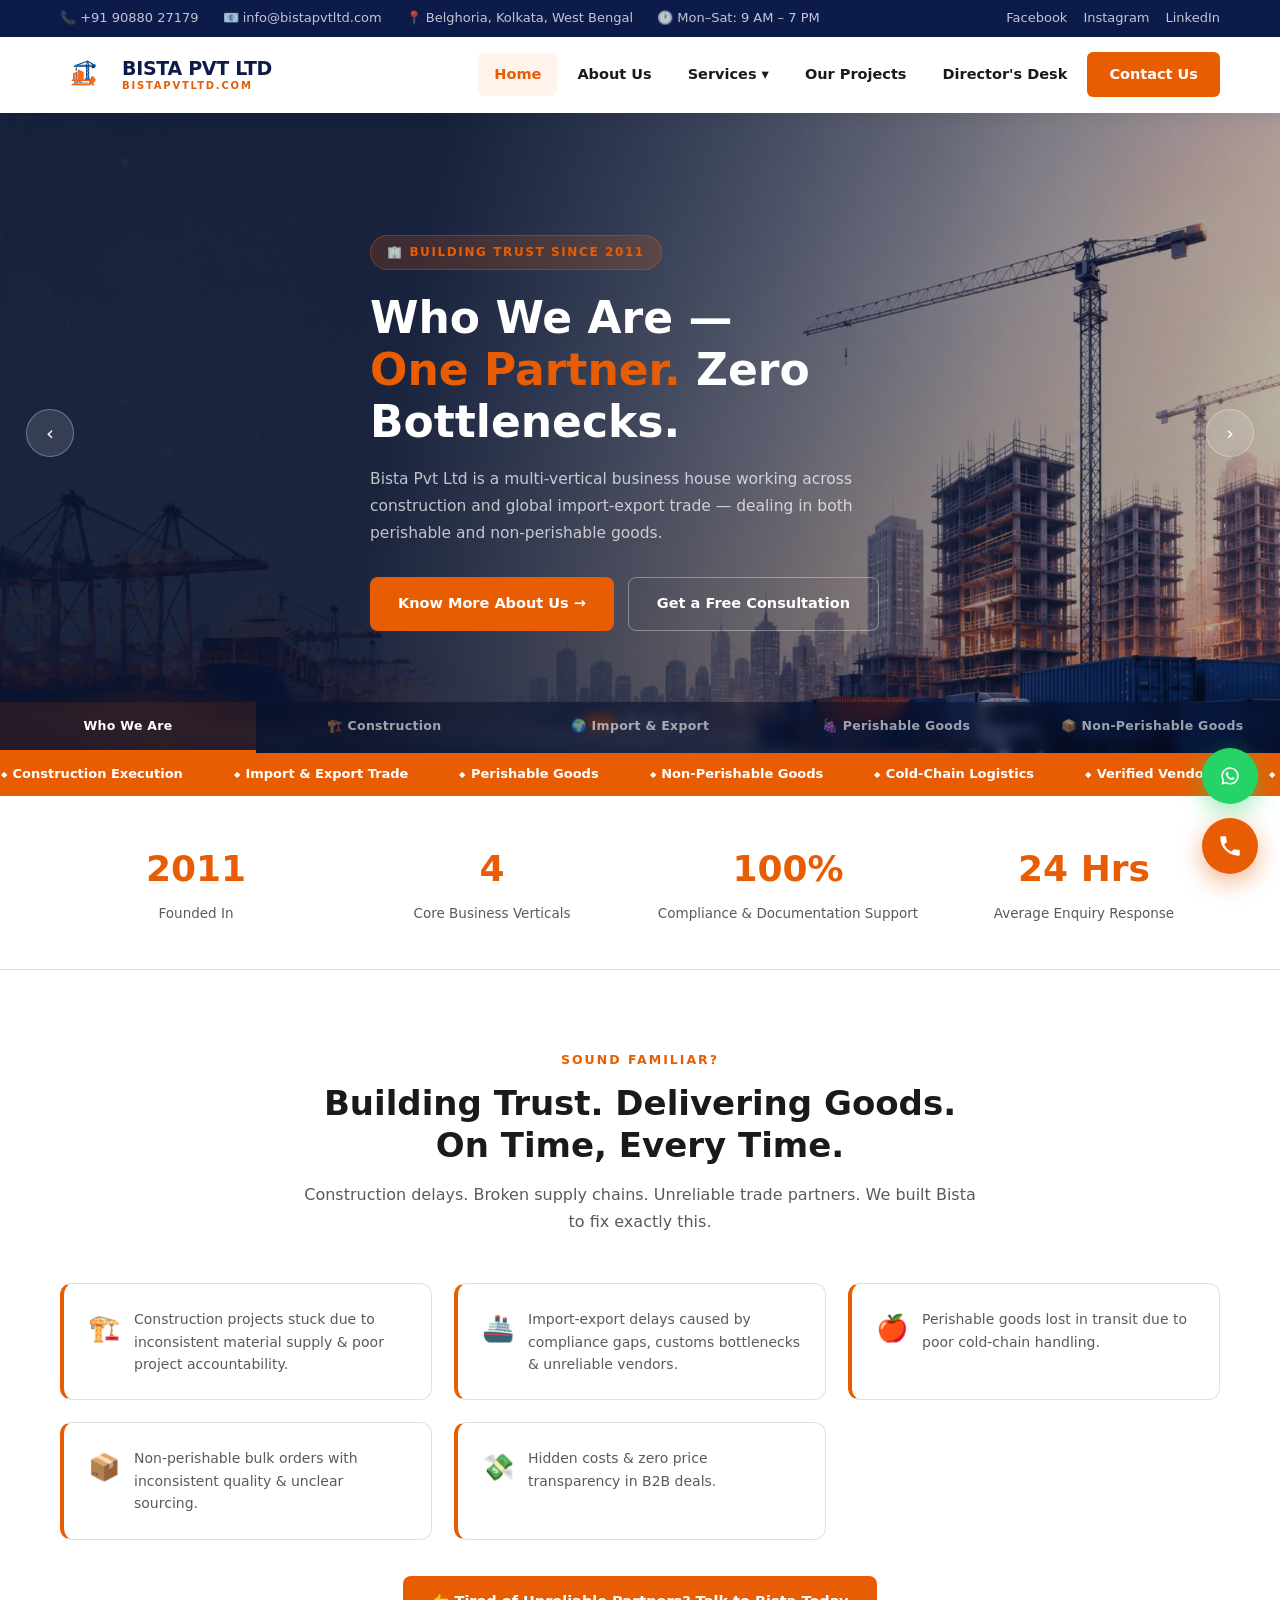
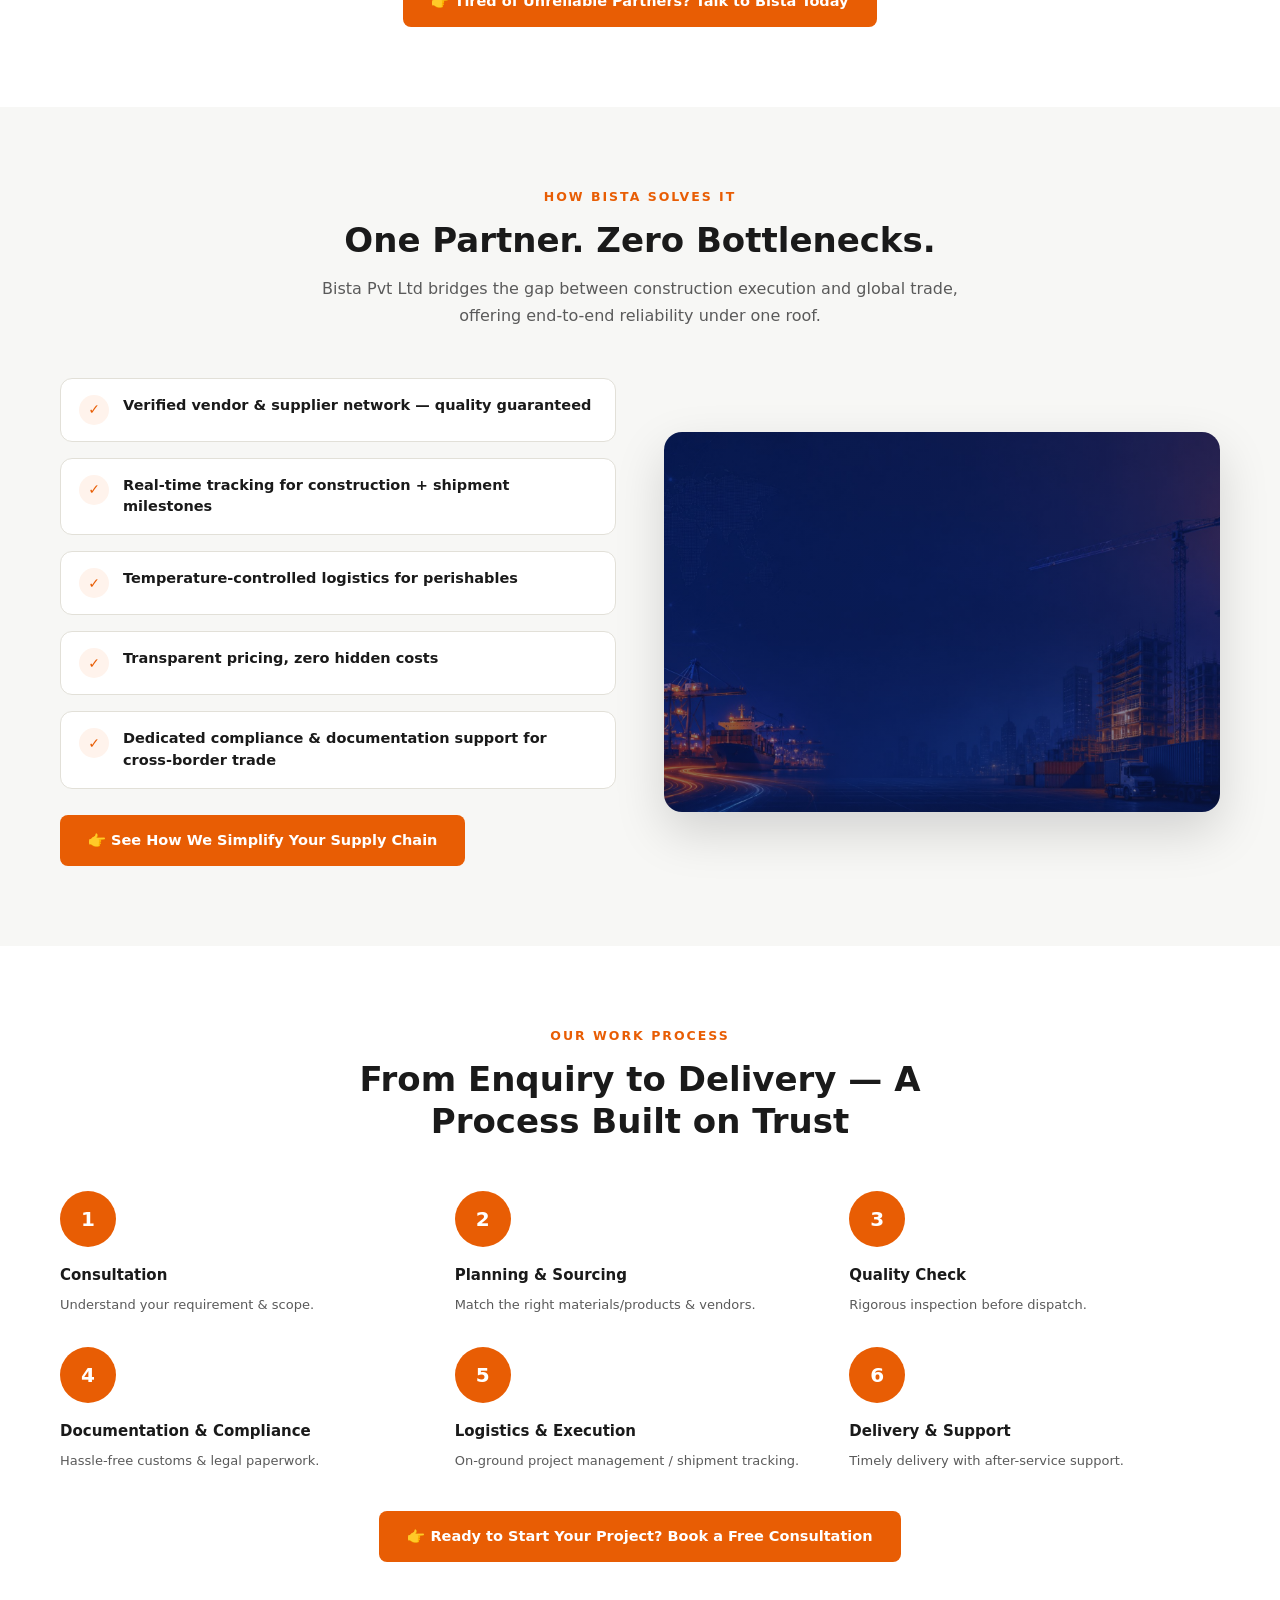
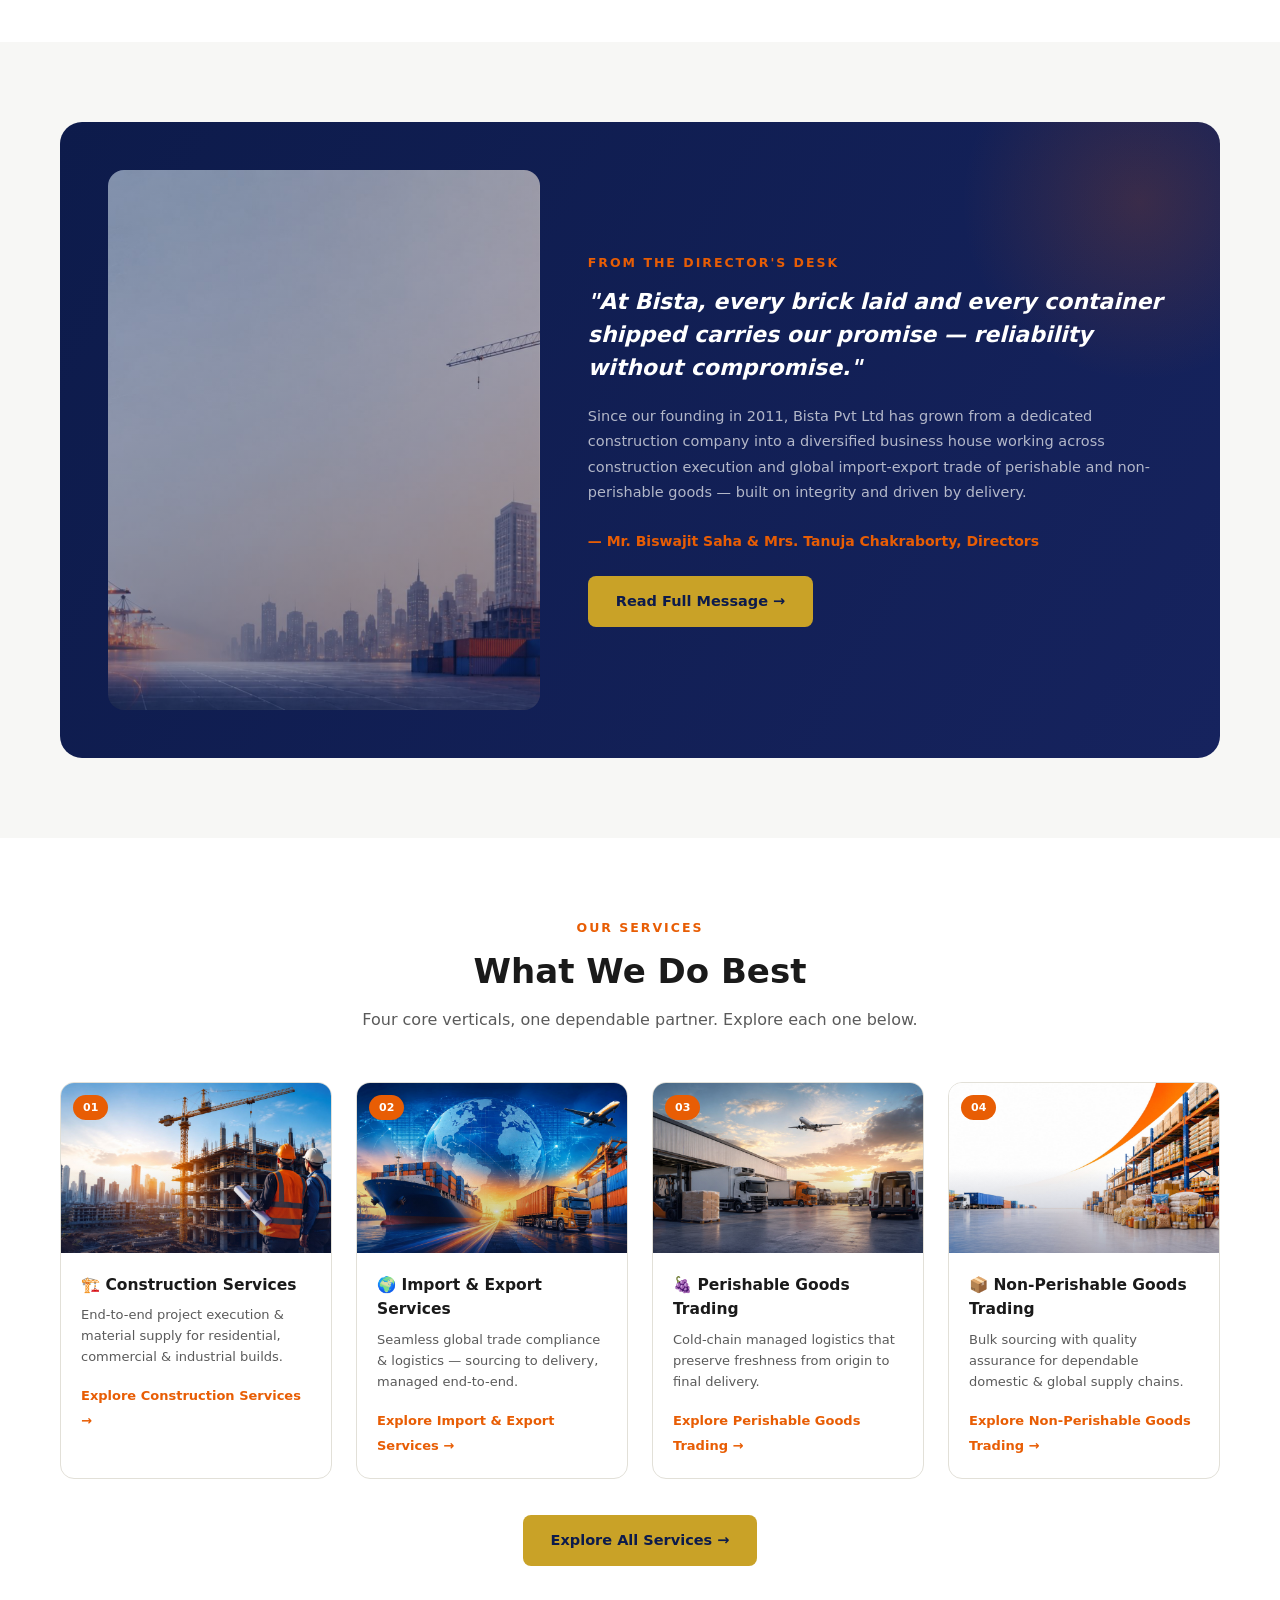
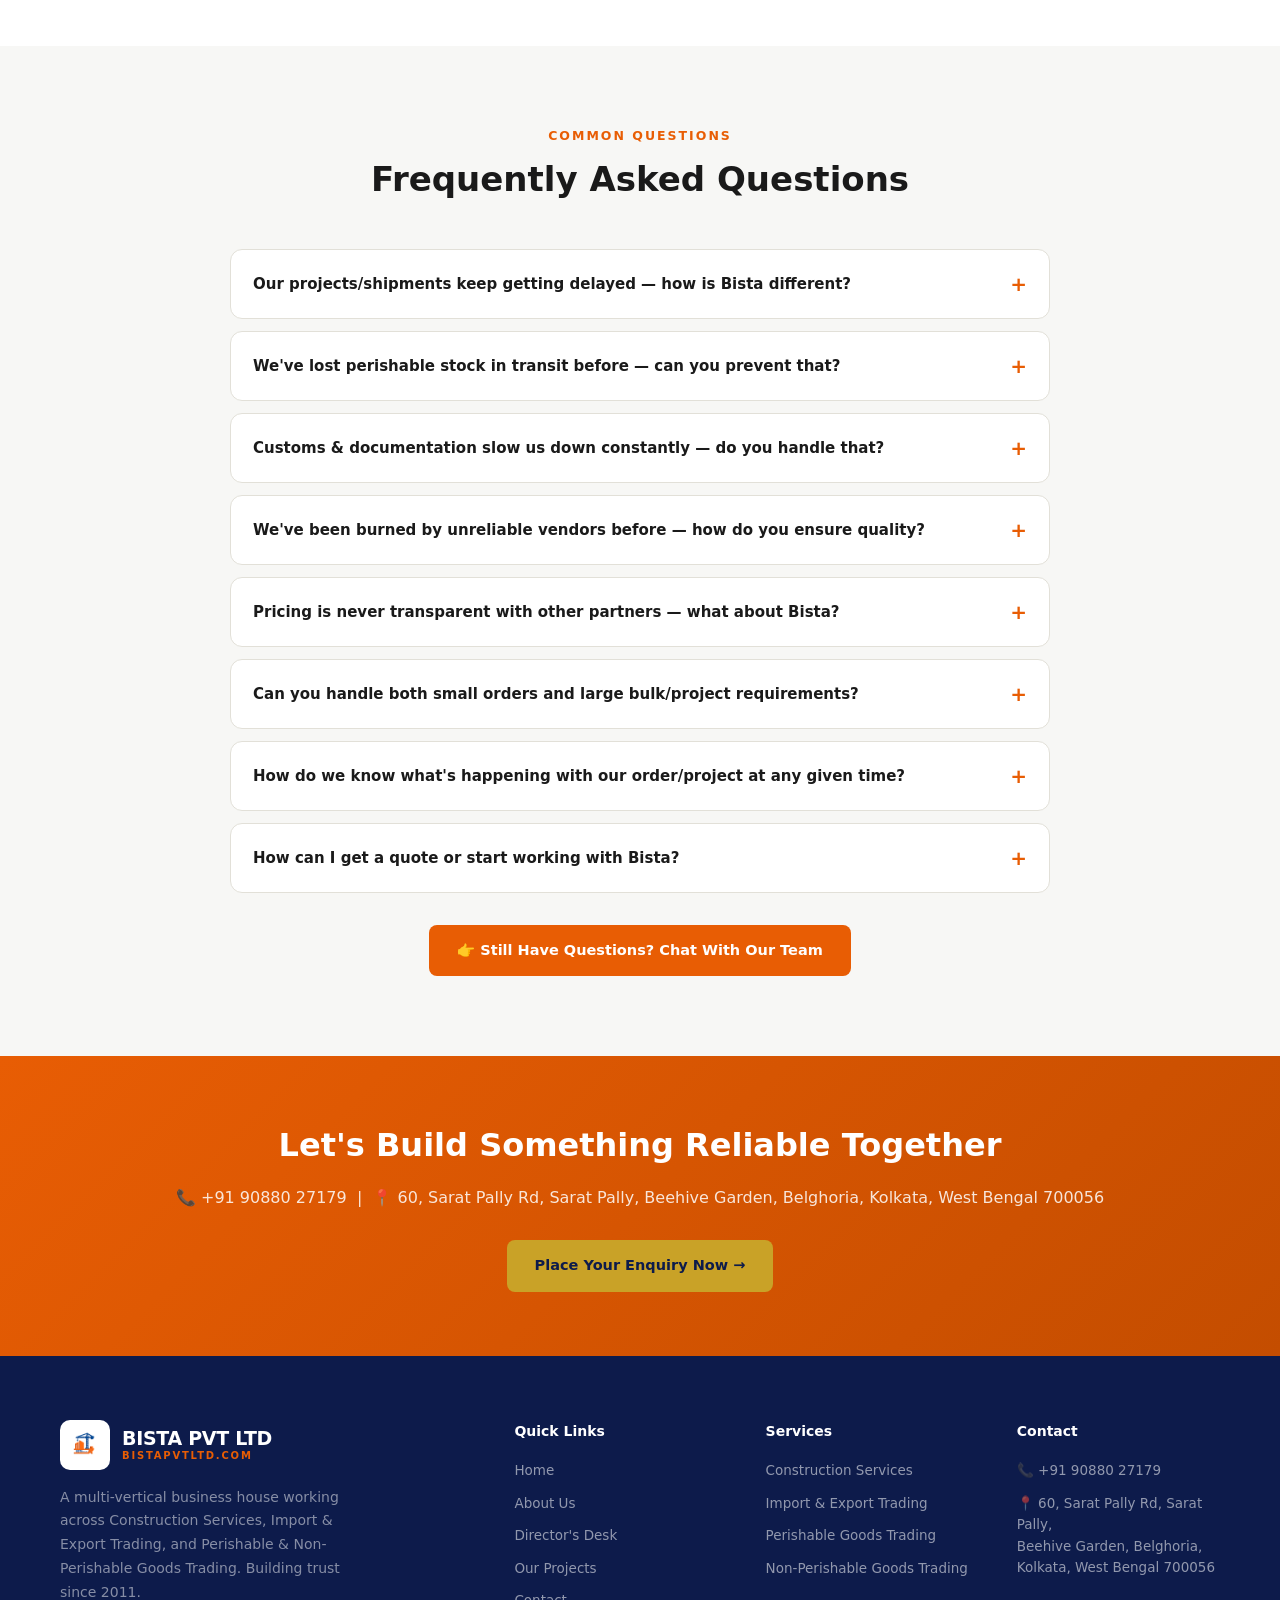
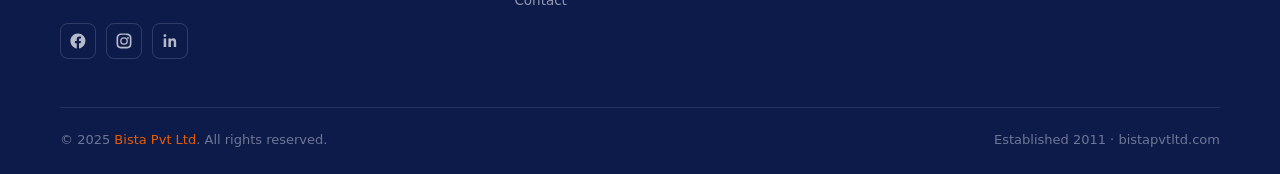
<file: index.html>
<!DOCTYPE html>
<html lang="en">
<head>
<meta charset="UTF-8">
<meta name="viewport" content="width=device-width, initial-scale=1.0">
<title>Bista Pvt Ltd | Construction, Import-Export & Trading Solutions</title>
<meta name="description" content="Bista Pvt Ltd — multi-vertical business house across Construction Services, Import & Export Trading, and Perishable & Non-Perishable Goods Trading. Reliable, transparent, on time.">
<link rel="icon" type="image/png" href="images/logo-alt.png">
<link rel="stylesheet" href="css/style.css">
</head>
<body>

<!-- TOP BAR -->
<div class="topbar">
  <div class="container">
    <div class="topbar-left">
      <span>📞 +91 90880 27179</span>
      <span>📧 info@bistapvtltd.com</span>
      <span>📍 Belghoria, Kolkata, West Bengal</span>
      <span>🕐 Mon–Sat: 9 AM – 7 PM</span>
    </div>
    <div class="topbar-right">
      <a href="#">Facebook</a>
      <a href="#">Instagram</a>
      <a href="#">LinkedIn</a>
    </div>
  </div>
</div>

<!-- NAVBAR -->
<nav class="main-nav">
  <div class="container">
    <a href="index.html" class="logo">
      <div class="logo-icon">
        <img src="images/logo-alt.png" alt="Bista Pvt Ltd Logo">
      </div>
      <div class="logo-text">
        <strong>BISTA PVT LTD</strong>
        <span>bistapvtltd.com</span>
      </div>
    </a>
    <ul class="nav-links">
      <li class="active"><a href="index.html">Home</a></li>
      <li><a href="pages/about.html">About Us</a></li>
      <li class="dropdown">
        <a href="pages/services.html">Services ▾</a>
        <ul class="dropdown-menu">
          <li><a href="pages/services.html"><span class="dd-icon">📋</span> All Services</a></li>
          <li><a href="pages/construction-services.html"><span class="dd-icon">🏗️</span> Construction Services</a></li>
          <li><a href="pages/import-export-services.html"><span class="dd-icon">🌍</span> Import &amp; Export Services</a></li>
          <li><a href="pages/perishable-goods-trading.html"><span class="dd-icon">🍇</span> Perishable Goods Trading</a></li>
          <li><a href="pages/non-perishable-goods-trading.html"><span class="dd-icon">📦</span> Non-Perishable Goods Trading</a></li>
        </ul>
      </li>
      <li><a href="pages/projects.html">Our Projects</a></li>
      <li><a href="pages/director.html">Director's Desk</a></li>
      <li><a href="pages/contact.html" class="nav-cta">Contact Us</a></li>
    </ul>
    <button class="mobile-toggle" onclick="toggleMobileMenu()"><span></span><span></span><span></span></button>
  </div>
</nav>

<!-- HERO SLIDER -->
<section class="hero-slider" id="heroSlider">

  <div class="hero-slide active" style="background-image:url('images/port-day.jpg');" data-tab="0">
    <div class="hero-slide-content">
      <div class="container">
        <div class="hero-tag">🏢 Building Trust Since 2011</div>
        <h1>Who We Are —<br><span>One Partner.</span> Zero Bottlenecks.</h1>
        <p>Bista Pvt Ltd is a multi-vertical business house working across construction and global import-export trade — dealing in both perishable and non-perishable goods.</p>
        <div class="hero-btns">
          <a href="pages/about.html" class="btn btn-primary">Know More About Us →</a>
          <a href="javascript:void(0)" onclick="openLeadForm('Homepage Hero')" class="btn btn-outline">Get a Free Consultation</a>
        </div>
      </div>
    </div>
  </div>

  <div class="hero-slide" style="background-image:url('images/construction-hero.jpg');" data-tab="1">
    <div class="hero-slide-content">
      <div class="container">
        <div class="hero-tag">🏗️ Construction Services</div>
        <h1>Building Projects<br>You Can <span>Depend On.</span></h1>
        <p>Residential, commercial &amp; industrial construction backed by verified material sourcing and hands-on project management from foundation to handover.</p>
        <div class="hero-btns">
          <a href="pages/construction-services.html" class="btn btn-primary">Explore Construction Services →</a>
        </div>
      </div>
    </div>
  </div>

  <div class="hero-slide" style="background-image:url('images/import-export-hero.jpg');" data-tab="2">
    <div class="hero-slide-content">
      <div class="container">
        <div class="hero-tag">🌍 Import &amp; Export Services</div>
        <h1>Global Trade,<br><span>Delivered Reliably.</span></h1>
        <p>Seamless cross-border sourcing, compliance and logistics — connecting Indian quality with international markets, end to end.</p>
        <div class="hero-btns">
          <a href="pages/import-export-services.html" class="btn btn-primary">Explore Import &amp; Export Services →</a>
        </div>
      </div>
    </div>
  </div>

  <div class="hero-slide" style="background-image:url('images/perishable-hero.jpg');" data-tab="3">
    <div class="hero-slide-content">
      <div class="container">
        <div class="hero-tag">🍇 Perishable Goods Trading</div>
        <h1>Freshness, Preserved<br>from <span>Origin to Delivery.</span></h1>
        <p>Cold-chain managed logistics that keep perishable goods fresh and on schedule — every shipment, every time.</p>
        <div class="hero-btns">
          <a href="pages/perishable-goods-trading.html" class="btn btn-primary">Explore Perishable Goods Trading →</a>
        </div>
      </div>
    </div>
  </div>

  <div class="hero-slide" style="background-image:url('images/nonperishable-hero.jpg');" data-tab="4">
    <div class="hero-slide-content">
      <div class="container">
        <div class="hero-tag">📦 Non-Perishable Goods Trading</div>
        <h1>Bulk Sourcing,<br>Built on <span>Quality.</span></h1>
        <p>Dependable domestic &amp; international supply chains for non-perishable goods, backed by strict quality checks.</p>
        <div class="hero-btns">
          <a href="pages/non-perishable-goods-trading.html" class="btn btn-primary">Explore Non-Perishable Goods Trading →</a>
        </div>
      </div>
    </div>
  </div>

  <div class="hero-arrows">
    <div class="hero-arrow prev">‹</div>
    <div class="hero-arrow next">›</div>
  </div>
  <div class="hero-dots"></div>

  <div class="hero-tabs">
    <div class="hero-tab active" data-tab="0">Who We Are</div>
    <div class="hero-tab" data-tab="1">🏗️ Construction</div>
    <div class="hero-tab" data-tab="2">🌍 Import &amp; Export</div>
    <div class="hero-tab" data-tab="3">🍇 Perishable Goods</div>
    <div class="hero-tab" data-tab="4">📦 Non-Perishable Goods</div>
  </div>
</section>

<!-- MARQUEE -->
<div class="strip">
  <div class="strip-inner">
    <span>Construction Execution</span><span>Import &amp; Export Trade</span><span>Perishable Goods</span>
    <span>Non-Perishable Goods</span><span>Cold-Chain Logistics</span><span>Verified Vendors</span>
    <span>Customs &amp; Compliance</span><span>Transparent Pricing</span>
    <span>Construction Execution</span><span>Import &amp; Export Trade</span><span>Perishable Goods</span>
    <span>Non-Perishable Goods</span><span>Cold-Chain Logistics</span><span>Verified Vendors</span>
  </div>
</div>

<!-- STATS -->
<div class="stats-bar">
  <div class="container">
    <div class="stats-grid">
      <div class="stat-item"><div class="num">2011</div><div class="label">Founded In</div></div>
      <div class="stat-item"><div class="num">4</div><div class="label">Core Business Verticals</div></div>
      <div class="stat-item"><div class="num">100%</div><div class="label">Compliance &amp; Documentation Support</div></div>
      <div class="stat-item"><div class="num">24 Hrs</div><div class="label">Average Enquiry Response</div></div>
    </div>
  </div>
</div>

<!-- PAIN POINTS -->
<section class="section">
  <div class="container">
    <div class="section-head center">
      <div class="section-label">Sound Familiar?</div>
      <h2 class="section-title">Building Trust. Delivering Goods. On Time, Every Time.</h2>
      <p class="section-sub">Construction delays. Broken supply chains. Unreliable trade partners. We built Bista to fix exactly this.</p>
    </div>
    <div class="pain-grid">
      <div class="pain-card">
        <div class="pain-icon">🏗️</div>
        <p>Construction projects stuck due to inconsistent material supply &amp; poor project accountability.</p>
      </div>
      <div class="pain-card">
        <div class="pain-icon">🚢</div>
        <p>Import-export delays caused by compliance gaps, customs bottlenecks &amp; unreliable vendors.</p>
      </div>
      <div class="pain-card">
        <div class="pain-icon">🍎</div>
        <p>Perishable goods lost in transit due to poor cold-chain handling.</p>
      </div>
      <div class="pain-card">
        <div class="pain-icon">📦</div>
        <p>Non-perishable bulk orders with inconsistent quality &amp; unclear sourcing.</p>
      </div>
      <div class="pain-card">
        <div class="pain-icon">💸</div>
        <p>Hidden costs &amp; zero price transparency in B2B deals.</p>
      </div>
    </div>
    <div style="text-align:center; margin-top:36px;">
      <a href="javascript:void(0)" onclick="openLeadForm('Pain Points CTA')" class="btn btn-primary">👉 Tired of Unreliable Partners? Talk to Bista Today</a>
    </div>
  </div>
</section>

<!-- HOW BISTA SOLVES IT -->
<section class="section alt">
  <div class="container">
    <div class="section-head center">
      <div class="section-label">How Bista Solves It</div>
      <h2 class="section-title">One Partner. Zero Bottlenecks.</h2>
      <p class="section-sub">Bista Pvt Ltd bridges the gap between construction execution and global trade, offering end-to-end reliability under one roof.</p>
    </div>
    <div class="solve-wrap">
      <div class="solve-list">
        <div class="solve-item"><div class="solve-check">✓</div><p>Verified vendor &amp; supplier network — quality guaranteed</p></div>
        <div class="solve-item"><div class="solve-check">✓</div><p>Real-time tracking for construction + shipment milestones</p></div>
        <div class="solve-item"><div class="solve-check">✓</div><p>Temperature-controlled logistics for perishables</p></div>
        <div class="solve-item"><div class="solve-check">✓</div><p>Transparent pricing, zero hidden costs</p></div>
        <div class="solve-item"><div class="solve-check">✓</div><p>Dedicated compliance &amp; documentation support for cross-border trade</p></div>
        <div style="margin-top:10px;">
          <a href="javascript:void(0)" onclick="openLeadForm('How We Solve It CTA')" class="btn btn-primary">👉 See How We Simplify Your Supply Chain</a>
        </div>
      </div>
      <div class="solve-visual"></div>
    </div>
  </div>
</section>

<!-- WORK PROCESS -->
<section class="section">
  <div class="container">
    <div class="section-head center">
      <div class="section-label">Our Work Process</div>
      <h2 class="section-title">From Enquiry to Delivery — A Process Built on Trust</h2>
    </div>
    <div class="process-grid-6">
      <div class="step">
        <div class="step-num">1</div>
        <h4>Consultation</h4>
        <p>Understand your requirement &amp; scope.</p>
      </div>
      <div class="step">
        <div class="step-num">2</div>
        <h4>Planning &amp; Sourcing</h4>
        <p>Match the right materials/products &amp; vendors.</p>
      </div>
      <div class="step">
        <div class="step-num">3</div>
        <h4>Quality Check</h4>
        <p>Rigorous inspection before dispatch.</p>
      </div>
      <div class="step">
        <div class="step-num">4</div>
        <h4>Documentation &amp; Compliance</h4>
        <p>Hassle-free customs &amp; legal paperwork.</p>
      </div>
      <div class="step">
        <div class="step-num">5</div>
        <h4>Logistics &amp; Execution</h4>
        <p>On-ground project management / shipment tracking.</p>
      </div>
      <div class="step">
        <div class="step-num">6</div>
        <h4>Delivery &amp; Support</h4>
        <p>Timely delivery with after-service support.</p>
      </div>
    </div>
    <div style="text-align:center; margin-top:40px;">
      <a href="javascript:void(0)" onclick="openLeadForm('Process CTA')" class="btn btn-primary">👉 Ready to Start Your Project? Book a Free Consultation</a>
    </div>
  </div>
</section>

<!-- DIRECTOR'S DESK -->
<section class="section alt">
  <div class="container">
    <div class="director-wrap">
      <div class="director-photo"></div>
      <div>
        <div class="section-label" style="color:var(--orange);">From the Director's Desk</div>
        <p class="director-quote">"At Bista, every brick laid and every container shipped carries our promise — reliability without compromise."</p>
        <p class="director-sub">Since our founding in 2011, Bista Pvt Ltd has grown from a dedicated construction company into a diversified business house working across construction execution and global import-export trade of perishable and non-perishable goods — built on integrity and driven by delivery.</p>
        <p class="director-names">— Mr. Biswajit Saha &amp; Mrs. Tanuja Chakraborty, Directors</p>
        <a href="pages/director.html" class="btn btn-gold">Read Full Message →</a>
      </div>
    </div>
  </div>
</section>

<!-- SERVICES — PHOTO CARD GRID -->
<section class="section" id="services">
  <div class="container">
    <div class="section-head center">
      <div class="section-label">Our Services</div>
      <h2 class="section-title">What We Do Best</h2>
      <p class="section-sub">Four core verticals, one dependable partner. Explore each one below.</p>
    </div>

    <div class="service-photo-grid">
      <a href="pages/construction-services.html" class="service-photo-card">
        <div class="photo" style="background-image:url('images/construction-hero.jpg');"><span class="num">01</span></div>
        <div class="body">
          <h4>🏗️ Construction Services</h4>
          <p>End-to-end project execution &amp; material supply for residential, commercial &amp; industrial builds.</p>
          <span class="link">Explore Construction Services →</span>
        </div>
      </a>
      <a href="pages/import-export-services.html" class="service-photo-card">
        <div class="photo" style="background-image:url('images/import-export-hero.jpg');"><span class="num">02</span></div>
        <div class="body">
          <h4>🌍 Import &amp; Export Services</h4>
          <p>Seamless global trade compliance &amp; logistics — sourcing to delivery, managed end-to-end.</p>
          <span class="link">Explore Import &amp; Export Services →</span>
        </div>
      </a>
      <a href="pages/perishable-goods-trading.html" class="service-photo-card">
        <div class="photo" style="background-image:url('images/perishable-hero.jpg');"><span class="num">03</span></div>
        <div class="body">
          <h4>🍇 Perishable Goods Trading</h4>
          <p>Cold-chain managed logistics that preserve freshness from origin to final delivery.</p>
          <span class="link">Explore Perishable Goods Trading →</span>
        </div>
      </a>
      <a href="pages/non-perishable-goods-trading.html" class="service-photo-card">
        <div class="photo" style="background-image:url('images/nonperishable-hero.jpg');"><span class="num">04</span></div>
        <div class="body">
          <h4>📦 Non-Perishable Goods Trading</h4>
          <p>Bulk sourcing with quality assurance for dependable domestic &amp; global supply chains.</p>
          <span class="link">Explore Non-Perishable Goods Trading →</span>
        </div>
      </a>
    </div>

    <div style="text-align:center; margin-top:36px;">
      <a href="pages/services.html" class="btn btn-gold">Explore All Services →</a>
    </div>
  </div>
</section>

<!-- FAQ -->
<section class="section alt">
  <div class="container">
    <div class="section-head center">
      <div class="section-label">Common Questions</div>
      <h2 class="section-title">Frequently Asked Questions</h2>
    </div>
    <div class="faq-list">
      <div class="faq-item">
        <div class="faq-q">Our projects/shipments keep getting delayed — how is Bista different? <span class="faq-plus">+</span></div>
        <div class="faq-a"><p>We track every milestone in real time, so delays are caught early, not after the damage is done.</p></div>
      </div>
      <div class="faq-item">
        <div class="faq-q">We've lost perishable stock in transit before — can you prevent that? <span class="faq-plus">+</span></div>
        <div class="faq-a"><p>Yes, our cold-chain managed logistics keep freshness intact from pickup to delivery.</p></div>
      </div>
      <div class="faq-item">
        <div class="faq-q">Customs &amp; documentation slow us down constantly — do you handle that? <span class="faq-plus">+</span></div>
        <div class="faq-a"><p>Fully. Our team manages compliance &amp; paperwork end-to-end, so shipments don't get stuck.</p></div>
      </div>
      <div class="faq-item">
        <div class="faq-q">We've been burned by unreliable vendors before — how do you ensure quality? <span class="faq-plus">+</span></div>
        <div class="faq-a"><p>Every supplier is pre-verified, and goods go through multi-stage inspection before dispatch.</p></div>
      </div>
      <div class="faq-item">
        <div class="faq-q">Pricing is never transparent with other partners — what about Bista? <span class="faq-plus">+</span></div>
        <div class="faq-a"><p>No hidden costs. You get clear, upfront pricing before work begins.</p></div>
      </div>
      <div class="faq-item">
        <div class="faq-q">Can you handle both small orders and large bulk/project requirements? <span class="faq-plus">+</span></div>
        <div class="faq-a"><p>Yes, we scale our team, sourcing, and logistics to match your order or project size.</p></div>
      </div>
      <div class="faq-item">
        <div class="faq-q">How do we know what's happening with our order/project at any given time? <span class="faq-plus">+</span></div>
        <div class="faq-a"><p>You get visibility at every stage — sourcing, quality check, dispatch, and delivery.</p></div>
      </div>
      <div class="faq-item">
        <div class="faq-q">How can I get a quote or start working with Bista? <span class="faq-plus">+</span></div>
        <div class="faq-a"><p>Fill the enquiry form or contact us directly — response within 24 hours.</p></div>
      </div>
    </div>
    <div style="text-align:center; margin-top:32px;">
      <a href="javascript:void(0)" onclick="openLeadForm('FAQ CTA')" class="btn btn-primary">👉 Still Have Questions? Chat With Our Team</a>
    </div>
  </div>
</section>

<!-- CTA / CONTACT FOOTER -->
<div class="cta-banner">
  <div class="container">
    <h2>Let's Build Something Reliable Together</h2>
    <p>📞 +91 90880 27179 &nbsp;|&nbsp; 📍 60, Sarat Pally Rd, Sarat Pally, Beehive Garden, Belghoria, Kolkata, West Bengal 700056</p>
    <div class="cta-btns">
      <a href="javascript:void(0)" onclick="openLeadForm('Contact Footer CTA')" class="btn btn-gold">Place Your Enquiry Now →</a>
    </div>
  </div>
</div>

<!-- FOOTER -->
<footer>
  <div class="container">
    <div class="footer-grid">
      <div class="footer-brand">
        <a href="index.html" class="footer-logo">
          <div class="logo-icon"><img src="images/logo-alt.png" alt="Bista Pvt Ltd Logo"></div>
          <div class="logo-text"><strong>BISTA PVT LTD</strong><span>bistapvtltd.com</span></div>
        </a>
        <p>A multi-vertical business house working across Construction Services, Import &amp; Export Trading, and Perishable &amp; Non-Perishable Goods Trading. Building trust since 2011.</p>
        <div class="social-links">
          <a href="#" class="social-link" title="Facebook" aria-label="Facebook"><svg viewBox="0 0 24 24"><path d="M22 12.06C22 6.48 17.52 2 11.94 2S1.88 6.48 1.88 12.06c0 5.02 3.66 9.18 8.44 9.94v-7.03H7.9v-2.91h2.42V9.86c0-2.39 1.42-3.71 3.6-3.71 1.04 0 2.13.19 2.13.19v2.35h-1.2c-1.18 0-1.55.74-1.55 1.5v1.8h2.64l-.42 2.91h-2.22V22c4.78-.76 8.44-4.92 8.44-9.94z"/></svg></a>
          <a href="#" class="social-link" title="Instagram" aria-label="Instagram"><svg viewBox="0 0 24 24"><path d="M12 2c2.72 0 3.06.01 4.12.06 1.06.05 1.79.22 2.43.47.66.26 1.22.6 1.77 1.16.55.55.9 1.11 1.16 1.77.25.64.42 1.37.47 2.43.05 1.06.06 1.4.06 4.12s-.01 3.06-.06 4.12c-.05 1.06-.22 1.79-.47 2.43-.26.66-.6 1.22-1.16 1.77-.55.55-1.11.9-1.77 1.16-.64.25-1.37.42-2.43.47-1.06.05-1.4.06-4.12.06s-3.06-.01-4.12-.06c-1.06-.05-1.79-.22-2.43-.47-.66-.26-1.22-.6-1.77-1.16-.55-.55-.9-1.11-1.16-1.77-.25-.64-.42-1.37-.47-2.43C2.01 15.06 2 14.72 2 12s.01-3.06.06-4.12c.05-1.06.22-1.79.47-2.43.26-.66.6-1.22 1.16-1.77.55-.55 1.11-.9 1.77-1.16.64-.25 1.37-.42 2.43-.47C8.94 2.01 9.28 2 12 2zm0 1.8c-2.67 0-2.99.01-4.04.06-.87.04-1.34.18-1.66.31-.42.16-.71.36-1.02.67-.31.31-.51.6-.67 1.02-.13.32-.27.79-.31 1.66C4.25 8.71 4.24 9.03 4.24 12s.01 2.99.06 4.04c.04.87.18 1.34.31 1.66.16.42.36.71.67 1.02.31.31.6.51 1.02.67.32.13.79.27 1.66.31 1.05.05 1.37.06 4.04.06s2.99-.01 4.04-.06c.87-.04 1.34-.18 1.66-.31.42-.16.71-.36 1.02-.67.31-.31.51-.6.67-1.02.13-.32.27-.79.31-1.66.05-1.05.06-1.37.06-4.04s-.01-2.99-.06-4.04c-.04-.87-.18-1.34-.31-1.66-.16-.42-.36-.71-.67-1.02-.31-.31-.6-.51-1.02-.67-.32-.13-.79-.27-1.66-.31C14.99 3.81 14.67 3.8 12 3.8zm0 3.05a5.15 5.15 0 1 1 0 10.3 5.15 5.15 0 0 1 0-10.3zm0 1.8a3.35 3.35 0 1 0 0 6.7 3.35 3.35 0 0 0 0-6.7zm5.35-2a1.2 1.2 0 1 1 0 2.4 1.2 1.2 0 0 1 0-2.4z"/></svg></a>
          <a href="#" class="social-link" title="LinkedIn" aria-label="LinkedIn"><svg viewBox="0 0 24 24"><path d="M6.94 8.5H3.56V20h3.38V8.5zM5.25 3c-1.15 0-1.9.76-1.9 1.76 0 .98.73 1.76 1.87 1.76h.02c1.17 0 1.9-.78 1.9-1.76C7.12 3.76 6.4 3 5.25 3zM20.45 20h-3.38v-6.1c0-1.46-.52-2.46-1.83-2.46-1 0-1.6.67-1.86 1.32-.1.23-.12.55-.12.87V20H9.9s.04-10.53 0-11.5h3.38v1.63c.45-.7 1.25-1.7 3.04-1.7 2.22 0 3.88 1.45 3.88 4.56V20z"/></svg></a>
        </div>
      </div>
      <div class="footer-col">
        <h4>Quick Links</h4>
        <a href="index.html">Home</a>
        <a href="pages/about.html">About Us</a>
        <a href="pages/director.html">Director's Desk</a>
        <a href="pages/projects.html">Our Projects</a>
        <a href="pages/contact.html">Contact</a>
      </div>
      <div class="footer-col">
        <h4>Services</h4>
        <a href="pages/construction-services.html">Construction Services</a>
        <a href="pages/import-export-services.html">Import &amp; Export Trading</a>
        <a href="pages/perishable-goods-trading.html">Perishable Goods Trading</a>
        <a href="pages/non-perishable-goods-trading.html">Non-Perishable Goods Trading</a>
      </div>
      <div class="footer-col">
        <h4>Contact</h4>
        <p>📞 +91 90880 27179</p>
        <p>📍 60, Sarat Pally Rd, Sarat Pally,<br>Beehive Garden, Belghoria,<br>Kolkata, West Bengal 700056</p>
      </div>
    </div>
    <div class="footer-bottom">
      <span>© 2025 <span class="brand">Bista Pvt Ltd</span>. All rights reserved.</span>
      <span>Established 2011 · bistapvtltd.com</span>
    </div>
  </div>
</footer>

<!-- FLOATING ACTION BUTTONS -->
<div class="float-stack">
  <a href="https://wa.me/919088027179" target="_blank" rel="noopener" class="float-btn wa" title="Chat on WhatsApp">
    <svg viewBox="0 0 24 24"><path d="M17.6 6.32A7.85 7.85 0 0 0 12.05 4a7.94 7.94 0 0 0-6.9 11.9L4 20l4.2-1.1a7.9 7.9 0 0 0 3.85 1h.01a7.94 7.94 0 0 0 5.54-13.58zm-5.55 12.2h-.01a6.6 6.6 0 0 1-3.36-.92l-.24-.14-2.5.66.67-2.44-.16-.25a6.58 6.58 0 0 1 10.24-8.16 6.5 6.5 0 0 1 1.94 4.65 6.6 6.6 0 0 1-6.58 6.6zm3.6-4.93c-.2-.1-1.17-.58-1.35-.64-.18-.07-.31-.1-.45.1-.13.19-.51.64-.62.78-.11.13-.23.15-.42.05-.2-.1-.83-.3-1.58-.97a5.9 5.9 0 0 1-1.1-1.35c-.11-.2 0-.3.09-.4.09-.1.2-.24.3-.36.1-.12.13-.2.2-.33.06-.13.03-.25-.02-.35-.05-.1-.45-1.07-.61-1.47-.16-.38-.33-.33-.45-.34h-.38c-.13 0-.35.05-.53.25s-.7.68-.7 1.65.72 1.92.82 2.05c.1.13 1.4 2.15 3.4 3.01.48.2.85.33 1.14.42.48.15.91.13 1.26.08.38-.06 1.17-.48 1.34-.94.16-.46.16-.86.11-.94-.05-.09-.18-.14-.38-.24z"/></svg>
  </a>
  <a href="tel:+919088027179" class="float-btn call" title="Call Bista Pvt Ltd">
    <svg viewBox="0 0 24 24"><path d="M6.62 10.79a15.05 15.05 0 0 0 6.59 6.59l2.2-2.2a1 1 0 0 1 1.02-.24 11.36 11.36 0 0 0 3.57.57 1 1 0 0 1 1 1V20a1 1 0 0 1-1 1A17 17 0 0 1 3 4a1 1 0 0 1 1-1h3.5a1 1 0 0 1 1 1 11.36 11.36 0 0 0 .57 3.57 1 1 0 0 1-.25 1.02z"/></svg>
  </a>
</div>

<!-- LEAD FORM MODAL -->
<div class="modal-overlay" id="leadModal">
  <div class="modal-box">
    <span class="modal-close" onclick="closeLeadForm()">✕</span>
    <h3>Place Your Enquiry</h3>
    <p class="modal-sub">Fill this in and our team will respond within 24 hours.</p>
    <form id="leadForm" onsubmit="submitLeadForm(event)">
      <input type="hidden" id="leadSource" name="source">
      <div class="form-group">
        <label>Your Name *</label>
        <input type="text" name="name" placeholder="Eg: Rajesh Kumar">
      </div>
      <div class="form-group">
        <label>Phone Number *</label>
        <input type="tel" name="phone" placeholder="+91 XXXXX XXXXX">
      </div>
      <div class="form-group">
        <label>What Are You Looking For?</label>
        <select name="service">
          <option value="">Select a service</option>
          <option>Construction Services</option>
          <option>Import &amp; Export Services</option>
          <option>Perishable Goods Trading</option>
          <option>Non-Perishable Goods Trading</option>
          <option>General Enquiry</option>
        </select>
      </div>
      <div class="form-group">
        <label>Message</label>
        <textarea name="message" placeholder="Tell us what you need..."></textarea>
      </div>
      <button type="submit" class="btn btn-primary btn-block">Submit Enquiry →</button>
    </form>
  </div>
</div>

<script src="js/main.js"></script>
</body>
</html>
</file>
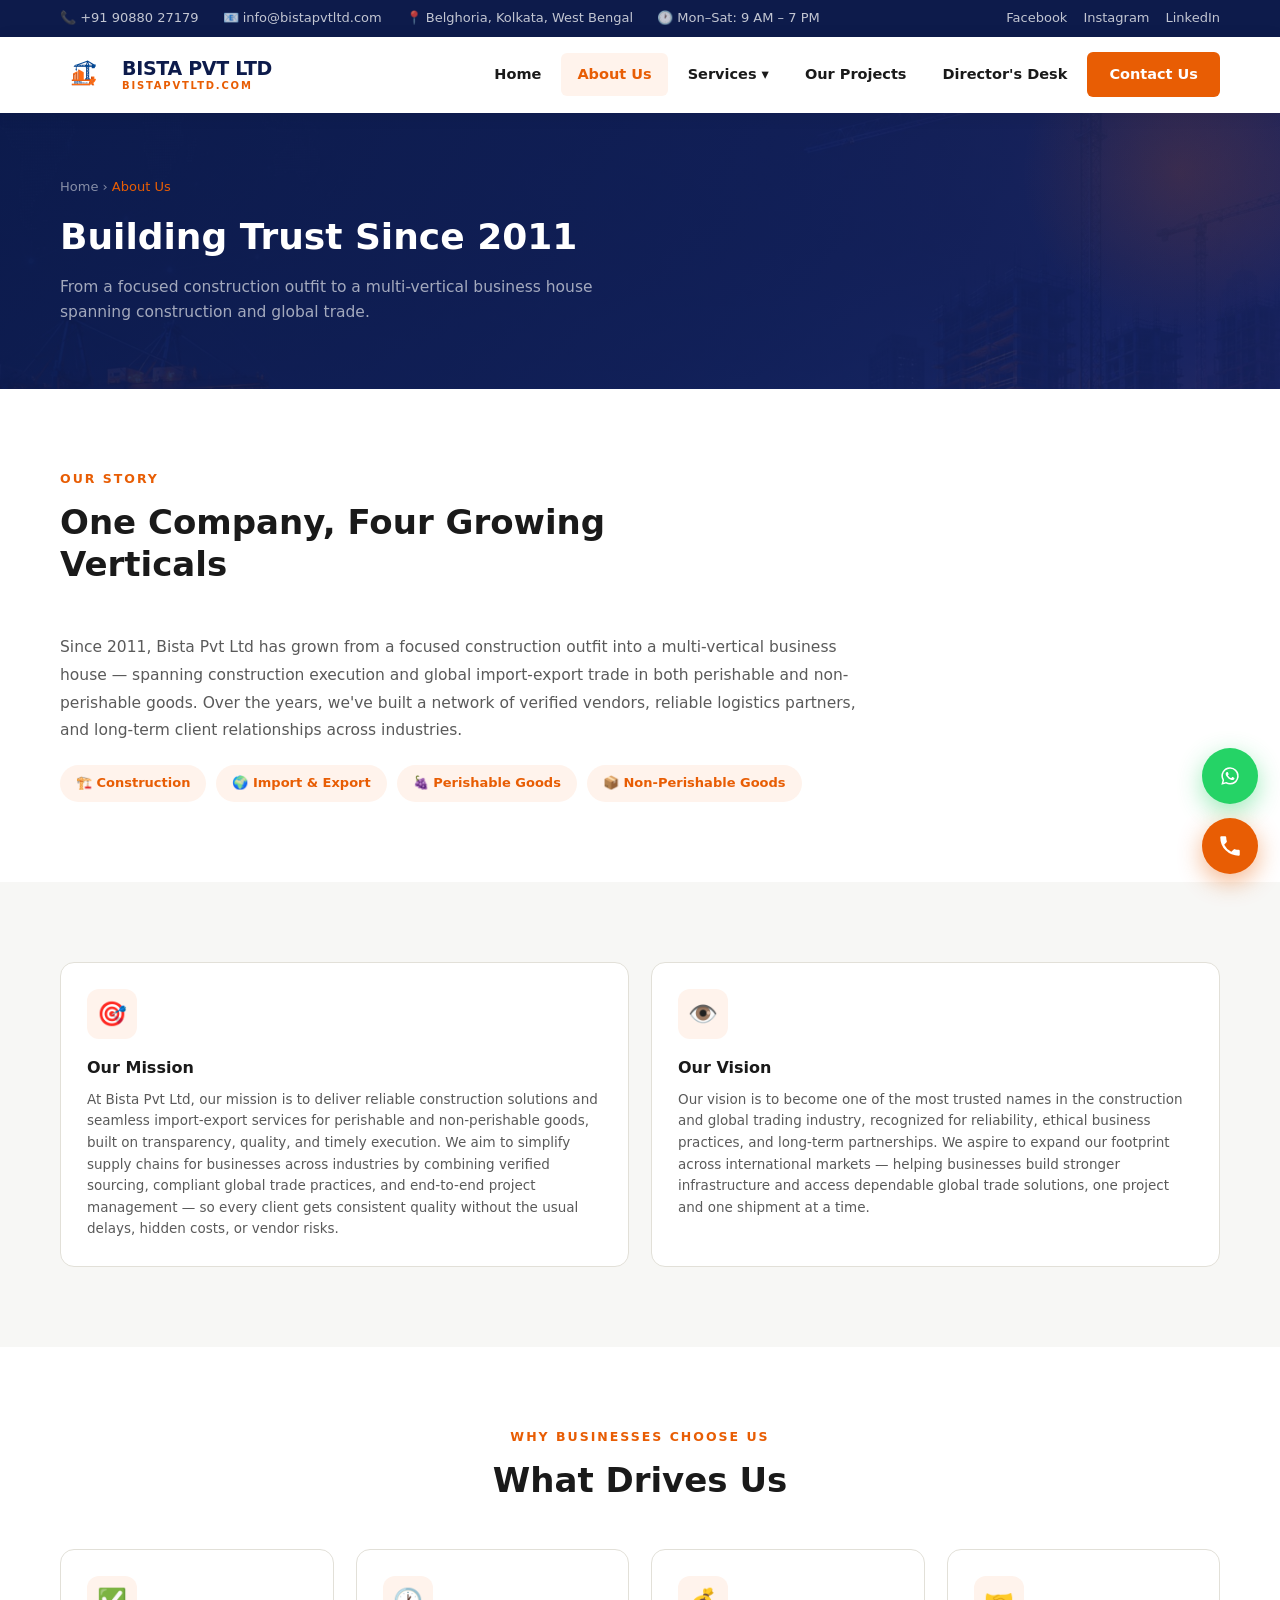
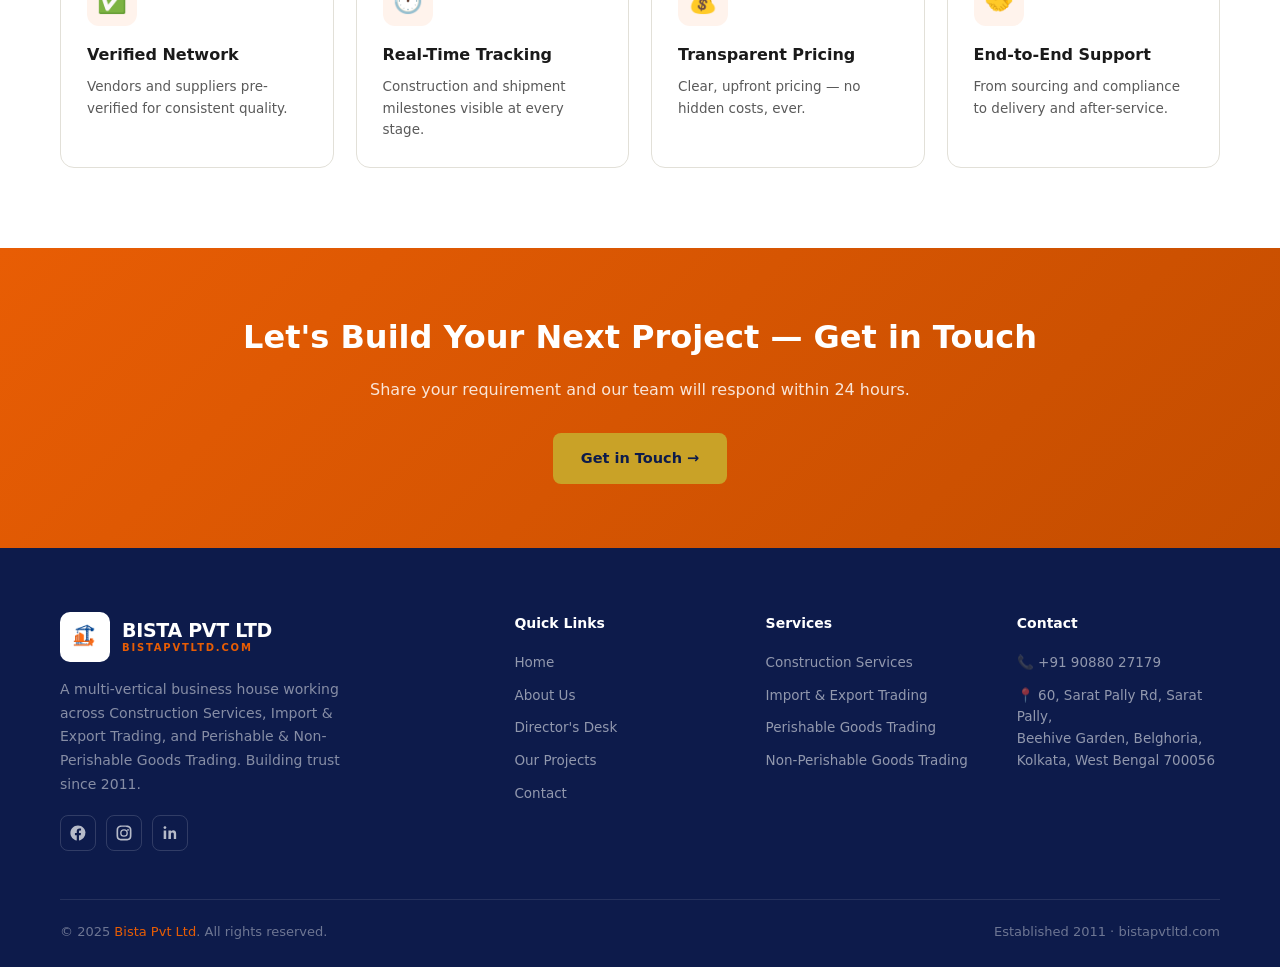
<file: pages/about.html>
<!DOCTYPE html>
<html lang="en">
<head>
<meta charset="UTF-8">
<meta name="viewport" content="width=device-width, initial-scale=1.0">
<title>About Us | Bista Pvt Ltd</title>
<meta name="description" content="About Bista Pvt Ltd — building trust since 2011 across Construction, Import & Export Trading, and Perishable & Non-Perishable Goods Trading.">
<link rel="icon" type="image/png" href="../images/logo-alt.png">
<link rel="stylesheet" href="../css/style.css">
</head>
<body>

<div class="topbar">
  <div class="container">
    <div class="topbar-left">
      <span>📞 +91 90880 27179</span>
      <span>📧 info@bistapvtltd.com</span>
      <span>📍 Belghoria, Kolkata, West Bengal</span>
      <span>🕐 Mon–Sat: 9 AM – 7 PM</span>
    </div>
    <div class="topbar-right">
      <a href="#">Facebook</a><a href="#">Instagram</a><a href="#">LinkedIn</a>
    </div>
  </div>
</div>

<nav class="main-nav">
  <div class="container">
    <a href="../index.html" class="logo">
      <div class="logo-icon"><img src="../images/logo-alt.png" alt="Bista Pvt Ltd Logo"></div>
      <div class="logo-text"><strong>BISTA PVT LTD</strong><span>bistapvtltd.com</span></div>
    </a>
    <ul class="nav-links">
      <li><a href="../index.html">Home</a></li>
      <li class="active"><a href="about.html">About Us</a></li>
      <li class="dropdown">
        <a href="services.html">Services ▾</a>
        <ul class="dropdown-menu">
          <li><a href="services.html"><span class="dd-icon">📋</span> All Services</a></li>
          <li><a href="construction-services.html"><span class="dd-icon">🏗️</span> Construction Services</a></li>
          <li><a href="import-export-services.html"><span class="dd-icon">🌍</span> Import &amp; Export Services</a></li>
          <li><a href="perishable-goods-trading.html"><span class="dd-icon">🍇</span> Perishable Goods Trading</a></li>
          <li><a href="non-perishable-goods-trading.html"><span class="dd-icon">📦</span> Non-Perishable Goods Trading</a></li>
        </ul>
      </li>
      <li><a href="projects.html">Our Projects</a></li>
      <li><a href="director.html">Director's Desk</a></li>
      <li><a href="contact.html" class="nav-cta">Contact Us</a></li>
    </ul>
    <button class="mobile-toggle" onclick="toggleMobileMenu()"><span></span><span></span><span></span></button>
  </div>
</nav>

<section class="page-hero">
  <div class="container">
    <div class="breadcrumb"><a href="../index.html">Home</a> › <span>About Us</span></div>
    <h1>Building Trust Since 2011</h1>
    <p>From a focused construction outfit to a multi-vertical business house spanning construction and global trade.</p>
  </div>
</section>

<section class="section">
  <div class="container">
    <div class="section-head">
      <div class="section-label">Our Story</div>
      <h2 class="section-title">One Company, Four Growing Verticals</h2>
    </div>
    <p style="color:var(--gray); line-height:1.8; font-size:15.5px; max-width:800px; margin-bottom:18px;">
      Since 2011, Bista Pvt Ltd has grown from a focused construction outfit into a multi-vertical business house — spanning construction execution and global import-export trade in both perishable and non-perishable goods. Over the years, we've built a network of verified vendors, reliable logistics partners, and long-term client relationships across industries.
    </p>
    <div class="sector-tags">
      <span class="sector-tag">🏗️ Construction</span>
      <span class="sector-tag">🌍 Import &amp; Export</span>
      <span class="sector-tag">🍇 Perishable Goods</span>
      <span class="sector-tag">📦 Non-Perishable Goods</span>
    </div>
  </div>
</section>

<section class="section alt">
  <div class="container">
    <div class="features-grid" style="grid-template-columns:repeat(2,1fr);">
      <div class="feature-card">
        <div class="feature-icon">🎯</div>
        <h4>Our Mission</h4>
        <p>At Bista Pvt Ltd, our mission is to deliver reliable construction solutions and seamless import-export services for perishable and non-perishable goods, built on transparency, quality, and timely execution. We aim to simplify supply chains for businesses across industries by combining verified sourcing, compliant global trade practices, and end-to-end project management — so every client gets consistent quality without the usual delays, hidden costs, or vendor risks.</p>
      </div>
      <div class="feature-card">
        <div class="feature-icon">👁️</div>
        <h4>Our Vision</h4>
        <p>Our vision is to become one of the most trusted names in the construction and global trading industry, recognized for reliability, ethical business practices, and long-term partnerships. We aspire to expand our footprint across international markets — helping businesses build stronger infrastructure and access dependable global trade solutions, one project and one shipment at a time.</p>
      </div>
    </div>
  </div>
</section>

<section class="section">
  <div class="container">
    <div class="section-head center">
      <div class="section-label">Why Businesses Choose Us</div>
      <h2 class="section-title">What Drives Us</h2>
    </div>
    <div class="features-grid">
      <div class="feature-card">
        <div class="feature-icon">✅</div>
        <h4>Verified Network</h4>
        <p>Vendors and suppliers pre-verified for consistent quality.</p>
      </div>
      <div class="feature-card">
        <div class="feature-icon">🕐</div>
        <h4>Real-Time Tracking</h4>
        <p>Construction and shipment milestones visible at every stage.</p>
      </div>
      <div class="feature-card">
        <div class="feature-icon">💰</div>
        <h4>Transparent Pricing</h4>
        <p>Clear, upfront pricing — no hidden costs, ever.</p>
      </div>
      <div class="feature-card">
        <div class="feature-icon">🤝</div>
        <h4>End-to-End Support</h4>
        <p>From sourcing and compliance to delivery and after-service.</p>
      </div>
    </div>
  </div>
</section>

<div class="cta-banner">
  <div class="container">
    <h2>Let's Build Your Next Project — Get in Touch</h2>
    <p>Share your requirement and our team will respond within 24 hours.</p>
    <div class="cta-btns"><a href="javascript:void(0)" onclick="openLeadForm('About Page CTA')" class="btn btn-gold">Get in Touch →</a></div>
  </div>
</div>

<footer>
  <div class="container">
    <div class="footer-grid">
      <div class="footer-brand">
        <a href="../index.html" class="footer-logo">
          <div class="logo-icon"><img src="../images/logo-alt.png" alt="Bista Pvt Ltd Logo"></div>
          <div class="logo-text"><strong>BISTA PVT LTD</strong><span>bistapvtltd.com</span></div>
        </a>
        <p>A multi-vertical business house working across Construction Services, Import &amp; Export Trading, and Perishable &amp; Non-Perishable Goods Trading. Building trust since 2011.</p>
        <div class="social-links">
          <a href="#" class="social-link" title="Facebook" aria-label="Facebook"><svg viewBox="0 0 24 24"><path d="M22 12.06C22 6.48 17.52 2 11.94 2S1.88 6.48 1.88 12.06c0 5.02 3.66 9.18 8.44 9.94v-7.03H7.9v-2.91h2.42V9.86c0-2.39 1.42-3.71 3.6-3.71 1.04 0 2.13.19 2.13.19v2.35h-1.2c-1.18 0-1.55.74-1.55 1.5v1.8h2.64l-.42 2.91h-2.22V22c4.78-.76 8.44-4.92 8.44-9.94z"/></svg></a>
          <a href="#" class="social-link" title="Instagram" aria-label="Instagram"><svg viewBox="0 0 24 24"><path d="M12 2c2.72 0 3.06.01 4.12.06 1.06.05 1.79.22 2.43.47.66.26 1.22.6 1.77 1.16.55.55.9 1.11 1.16 1.77.25.64.42 1.37.47 2.43.05 1.06.06 1.4.06 4.12s-.01 3.06-.06 4.12c-.05 1.06-.22 1.79-.47 2.43-.26.66-.6 1.22-1.16 1.77-.55.55-1.11.9-1.77 1.16-.64.25-1.37.42-2.43.47-1.06.05-1.4.06-4.12.06s-3.06-.01-4.12-.06c-1.06-.05-1.79-.22-2.43-.47-.66-.26-1.22-.6-1.77-1.16-.55-.55-.9-1.11-1.16-1.77-.25-.64-.42-1.37-.47-2.43C2.01 15.06 2 14.72 2 12s.01-3.06.06-4.12c.05-1.06.22-1.79.47-2.43.26-.66.6-1.22 1.16-1.77.55-.55 1.11-.9 1.77-1.16.64-.25 1.37-.42 2.43-.47C8.94 2.01 9.28 2 12 2zm0 1.8c-2.67 0-2.99.01-4.04.06-.87.04-1.34.18-1.66.31-.42.16-.71.36-1.02.67-.31.31-.51.6-.67 1.02-.13.32-.27.79-.31 1.66C4.25 8.71 4.24 9.03 4.24 12s.01 2.99.06 4.04c.04.87.18 1.34.31 1.66.16.42.36.71.67 1.02.31.31.6.51 1.02.67.32.13.79.27 1.66.31 1.05.05 1.37.06 4.04.06s2.99-.01 4.04-.06c.87-.04 1.34-.18 1.66-.31.42-.16.71-.36 1.02-.67.31-.31.51-.6.67-1.02.13-.32.27-.79.31-1.66.05-1.05.06-1.37.06-4.04s-.01-2.99-.06-4.04c-.04-.87-.18-1.34-.31-1.66-.16-.42-.36-.71-.67-1.02-.31-.31-.6-.51-1.02-.67-.32-.13-.79-.27-1.66-.31C14.99 3.81 14.67 3.8 12 3.8zm0 3.05a5.15 5.15 0 1 1 0 10.3 5.15 5.15 0 0 1 0-10.3zm0 1.8a3.35 3.35 0 1 0 0 6.7 3.35 3.35 0 0 0 0-6.7zm5.35-2a1.2 1.2 0 1 1 0 2.4 1.2 1.2 0 0 1 0-2.4z"/></svg></a>
          <a href="#" class="social-link" title="LinkedIn" aria-label="LinkedIn"><svg viewBox="0 0 24 24"><path d="M6.94 8.5H3.56V20h3.38V8.5zM5.25 3c-1.15 0-1.9.76-1.9 1.76 0 .98.73 1.76 1.87 1.76h.02c1.17 0 1.9-.78 1.9-1.76C7.12 3.76 6.4 3 5.25 3zM20.45 20h-3.38v-6.1c0-1.46-.52-2.46-1.83-2.46-1 0-1.6.67-1.86 1.32-.1.23-.12.55-.12.87V20H9.9s.04-10.53 0-11.5h3.38v1.63c.45-.7 1.25-1.7 3.04-1.7 2.22 0 3.88 1.45 3.88 4.56V20z"/></svg></a>
        </div>
      </div>
      <div class="footer-col">
        <h4>Quick Links</h4>
        <a href="../index.html">Home</a><a href="about.html">About Us</a><a href="director.html">Director's Desk</a><a href="projects.html">Our Projects</a><a href="contact.html">Contact</a>
      </div>
      <div class="footer-col">
        <h4>Services</h4>
        <a href="construction-services.html">Construction Services</a>
        <a href="import-export-services.html">Import &amp; Export Trading</a>
        <a href="perishable-goods-trading.html">Perishable Goods Trading</a>
        <a href="non-perishable-goods-trading.html">Non-Perishable Goods Trading</a>
      </div>
      <div class="footer-col">
        <h4>Contact</h4>
        <p>📞 +91 90880 27179</p>
        <p>📍 60, Sarat Pally Rd, Sarat Pally,<br>Beehive Garden, Belghoria,<br>Kolkata, West Bengal 700056</p>
      </div>
    </div>
    <div class="footer-bottom">
      <span>© 2025 <span class="brand">Bista Pvt Ltd</span>. All rights reserved.</span>
      <span>Established 2011 · bistapvtltd.com</span>
    </div>
  </div>
</footer>

<div class="float-stack">
  <a href="https://wa.me/919088027179" target="_blank" rel="noopener" class="float-btn wa" title="Chat on WhatsApp">
    <svg viewBox="0 0 24 24"><path d="M17.6 6.32A7.85 7.85 0 0 0 12.05 4a7.94 7.94 0 0 0-6.9 11.9L4 20l4.2-1.1a7.9 7.9 0 0 0 3.85 1h.01a7.94 7.94 0 0 0 5.54-13.58zm-5.55 12.2h-.01a6.6 6.6 0 0 1-3.36-.92l-.24-.14-2.5.66.67-2.44-.16-.25a6.58 6.58 0 0 1 10.24-8.16 6.5 6.5 0 0 1 1.94 4.65 6.6 6.6 0 0 1-6.58 6.6zm3.6-4.93c-.2-.1-1.17-.58-1.35-.64-.18-.07-.31-.1-.45.1-.13.19-.51.64-.62.78-.11.13-.23.15-.42.05-.2-.1-.83-.3-1.58-.97a5.9 5.9 0 0 1-1.1-1.35c-.11-.2 0-.3.09-.4.09-.1.2-.24.3-.36.1-.12.13-.2.2-.33.06-.13.03-.25-.02-.35-.05-.1-.45-1.07-.61-1.47-.16-.38-.33-.33-.45-.34h-.38c-.13 0-.35.05-.53.25s-.7.68-.7 1.65.72 1.92.82 2.05c.1.13 1.4 2.15 3.4 3.01.48.2.85.33 1.14.42.48.15.91.13 1.26.08.38-.06 1.17-.48 1.34-.94.16-.46.16-.86.11-.94-.05-.09-.18-.14-.38-.24z"/></svg>
  </a>
  <a href="tel:+919088027179" class="float-btn call" title="Call Bista Pvt Ltd">
    <svg viewBox="0 0 24 24"><path d="M6.62 10.79a15.05 15.05 0 0 0 6.59 6.59l2.2-2.2a1 1 0 0 1 1.02-.24 11.36 11.36 0 0 0 3.57.57 1 1 0 0 1 1 1V20a1 1 0 0 1-1 1A17 17 0 0 1 3 4a1 1 0 0 1 1-1h3.5a1 1 0 0 1 1 1 11.36 11.36 0 0 0 .57 3.57 1 1 0 0 1-.25 1.02z"/></svg>
  </a>
</div>

<div class="modal-overlay" id="leadModal">
  <div class="modal-box">
    <span class="modal-close" onclick="closeLeadForm()">✕</span>
    <h3>Place Your Enquiry</h3>
    <p class="modal-sub">Fill this in and our team will respond within 24 hours.</p>
    <form id="leadForm" onsubmit="submitLeadForm(event)">
      <input type="hidden" id="leadSource" name="source">
      <div class="form-group"><label>Your Name *</label><input type="text" name="name" placeholder="Eg: Rajesh Kumar"></div>
      <div class="form-group"><label>Phone Number *</label><input type="tel" name="phone" placeholder="+91 XXXXX XXXXX"></div>
      <div class="form-group">
        <label>What Are You Looking For?</label>
        <select name="service">
          <option value="">Select a service</option>
          <option>Construction Services</option>
          <option>Import &amp; Export Services</option>
          <option>Perishable Goods Trading</option>
          <option>Non-Perishable Goods Trading</option>
          <option>General Enquiry</option>
        </select>
      </div>
      <div class="form-group"><label>Message</label><textarea name="message" placeholder="Tell us what you need..."></textarea></div>
      <button type="submit" class="btn btn-primary btn-block">Submit Enquiry →</button>
    </form>
  </div>
</div>

<script src="../js/main.js"></script>
</body>
</html>
</file>
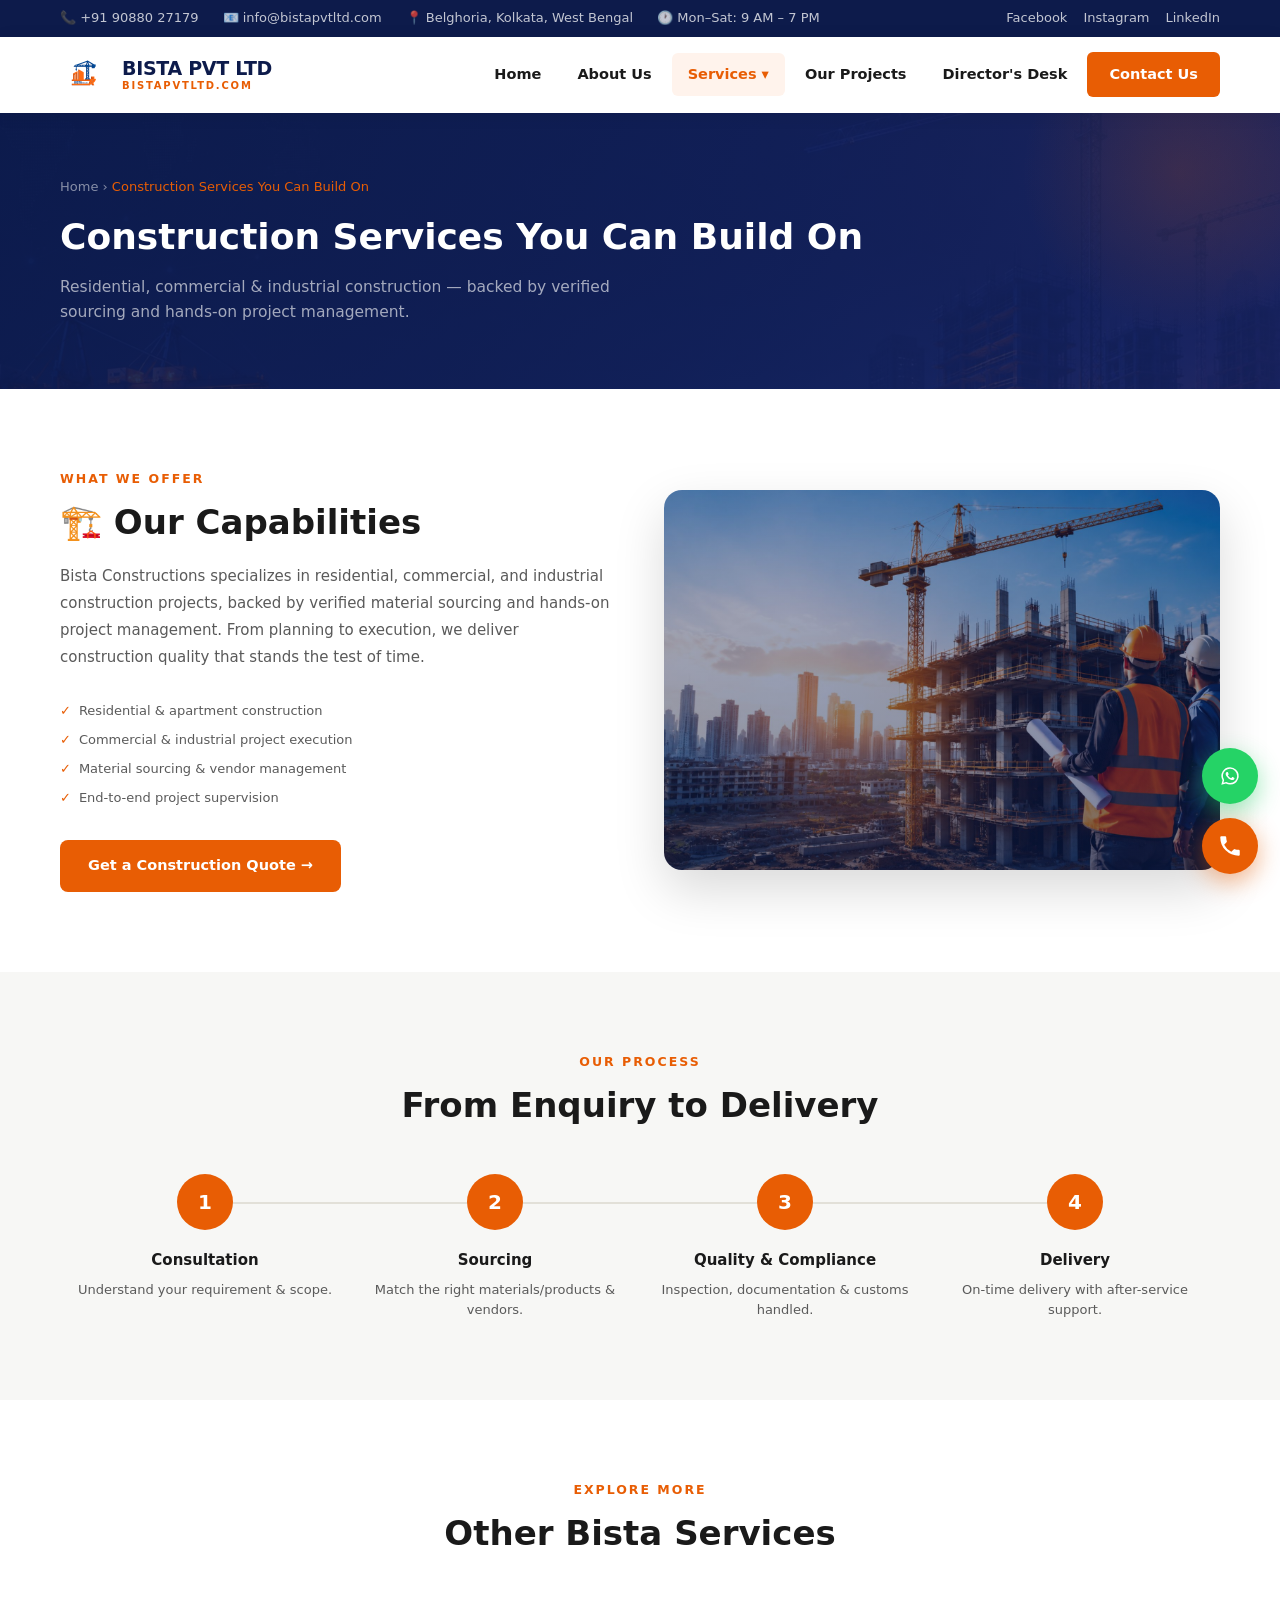
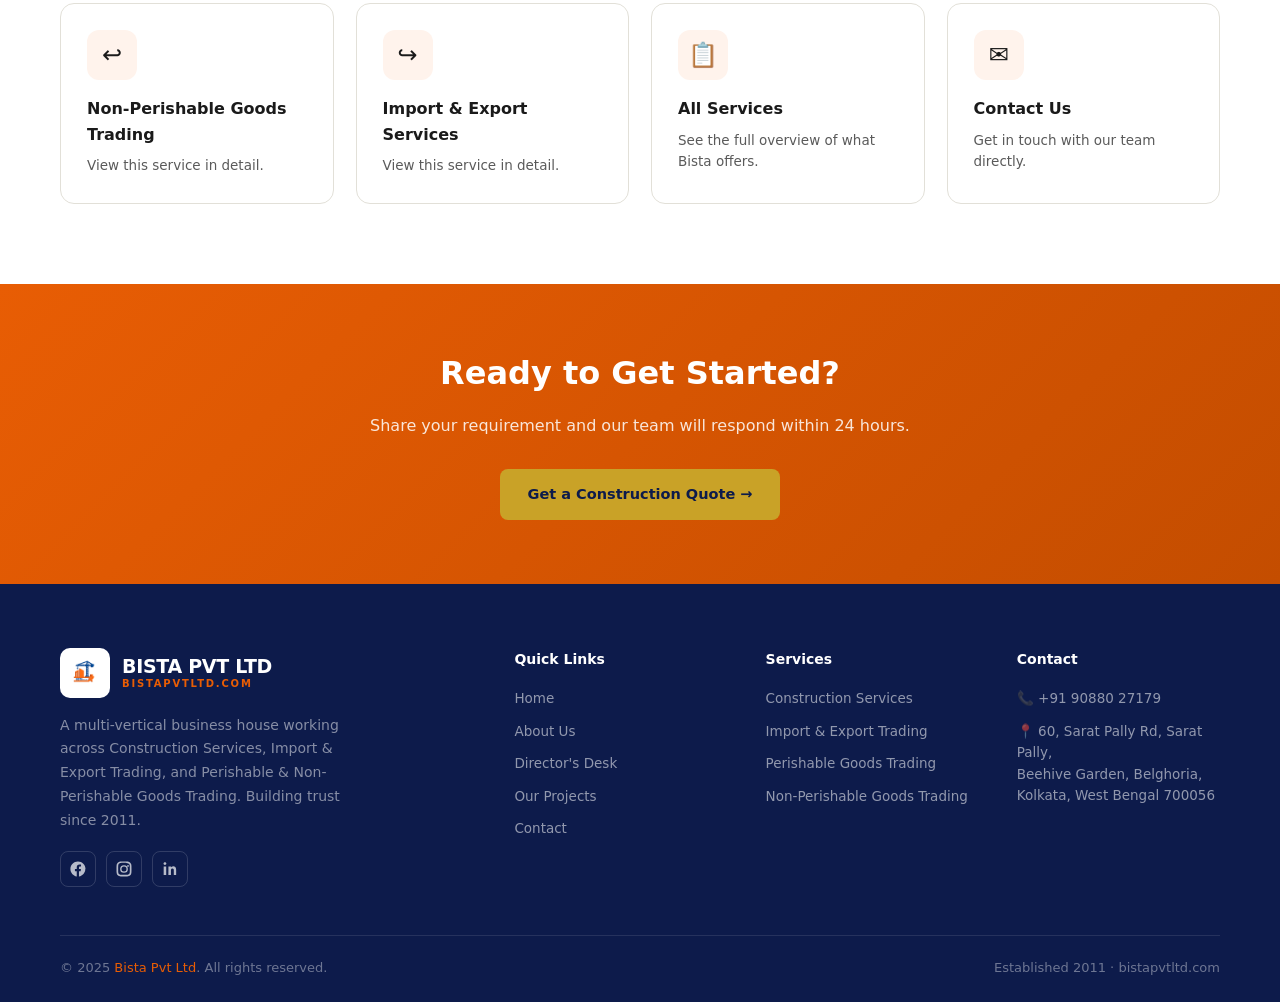
<file: pages/construction-services.html>
<!DOCTYPE html>
<html lang="en">
<head>
<meta charset="UTF-8">
<meta name="viewport" content="width=device-width, initial-scale=1.0">
<title>Construction Company in India | Residential & Commercial Projects — Bista Pvt Ltd</title>
<meta name="description" content="Bista Pvt Ltd offers end-to-end construction services including residential, commercial & industrial projects with quality material sourcing and on-time delivery.">
<link rel="icon" type="image/png" href="../images/logo-alt.png">
<link rel="stylesheet" href="../css/style.css">
</head>
<body>

<div class="topbar">
  <div class="container">
    <div class="topbar-left">
      <span>📞 +91 90880 27179</span>
      <span>📧 info@bistapvtltd.com</span>
      <span>📍 Belghoria, Kolkata, West Bengal</span>
      <span>🕐 Mon–Sat: 9 AM – 7 PM</span>
    </div>
    <div class="topbar-right">
      <a href="#">Facebook</a><a href="#">Instagram</a><a href="#">LinkedIn</a>
    </div>
  </div>
</div>

<nav class="main-nav">
  <div class="container">
    <a href="../index.html" class="logo">
      <div class="logo-icon"><img src="../images/logo-alt.png" alt="Bista Pvt Ltd Logo"></div>
      <div class="logo-text"><strong>BISTA PVT LTD</strong><span>bistapvtltd.com</span></div>
    </a>
    <ul class="nav-links">
      <li><a href="../index.html">Home</a></li>
      <li><a href="about.html">About Us</a></li>
      <li class="dropdown active">
        <a href="services.html">Services ▾</a>
        <ul class="dropdown-menu">
          <li><a href="services.html"><span class="dd-icon">📋</span> All Services</a></li>
          <li><a href="construction-services.html"><span class="dd-icon">🏗️</span> Construction Services</a></li>
          <li><a href="import-export-services.html"><span class="dd-icon">🌍</span> Import &amp; Export Services</a></li>
          <li><a href="perishable-goods-trading.html"><span class="dd-icon">🍇</span> Perishable Goods Trading</a></li>
          <li><a href="non-perishable-goods-trading.html"><span class="dd-icon">📦</span> Non-Perishable Goods Trading</a></li>
        </ul>
      </li>
      <li><a href="projects.html">Our Projects</a></li>
      <li><a href="director.html">Director's Desk</a></li>
      <li><a href="contact.html" class="nav-cta">Contact Us</a></li>
    </ul>
    <button class="mobile-toggle" onclick="toggleMobileMenu()"><span></span><span></span><span></span></button>
  </div>
</nav>

<section class="page-hero">
  <div class="container">
    <div class="breadcrumb"><a href="../index.html">Home</a> › <span>Construction Services You Can Build On</span></div>
    <h1>Construction Services You Can Build On</h1>
    <p>Residential, commercial &amp; industrial construction — backed by verified sourcing and hands-on project management.</p>
  </div>
</section>


<section class="section">
  <div class="container">
    <div class="solve-wrap">
      <div>
        <div class="section-label">What We Offer</div>
        <h2 class="section-title" style="margin-bottom:20px;">🏗️ Our Capabilities</h2>
        <p style="color:var(--gray); font-size:15px; line-height:1.8; margin-bottom:26px;">Bista Constructions specializes in residential, commercial, and industrial construction projects, backed by verified material sourcing and hands-on project management. From planning to execution, we deliver construction quality that stands the test of time.</p>
        <ul class="division-list" style="font-size:14.5px;">
          <li>Residential &amp; apartment construction</li>
<li>Commercial &amp; industrial project execution</li>
<li>Material sourcing &amp; vendor management</li>
<li>End-to-end project supervision</li>
        </ul>
        <div style="margin-top:28px;">
          <a href="javascript:void(0)" onclick="openLeadForm('Construction Services CTA')" class="btn btn-primary">Get a Construction Quote →</a>
        </div>
      </div>
      <div class="solve-visual" style="background-image: linear-gradient(160deg, rgba(13,27,75,0.35), rgba(13,27,75,0.55)), url('../images/construction-hero.jpg');"></div>
    </div>
  </div>
</section>

<section class="section alt">
  <div class="container">
    <div class="section-head center">
      <div class="section-label">Our Process</div>
      <h2 class="section-title">From Enquiry to Delivery</h2>
    </div>
    <div class="process-steps">
      <div class="step"><div class="step-num">1</div><h4>Consultation</h4><p>Understand your requirement &amp; scope.</p></div>
      <div class="step"><div class="step-num">2</div><h4>Sourcing</h4><p>Match the right materials/products &amp; vendors.</p></div>
      <div class="step"><div class="step-num">3</div><h4>Quality &amp; Compliance</h4><p>Inspection, documentation &amp; customs handled.</p></div>
      <div class="step"><div class="step-num">4</div><h4>Delivery</h4><p>On-time delivery with after-service support.</p></div>
    </div>
  </div>
</section>

<section class="section">
  <div class="container">
    <div class="section-head center">
      <div class="section-label">Explore More</div>
      <h2 class="section-title">Other Bista Services</h2>
    </div>
    <div class="features-grid">
      <a href="non-perishable-goods-trading.html" class="feature-card" style="text-decoration:none;">
        <div class="feature-icon">↩️</div>
        <h4>Non-Perishable Goods Trading</h4>
        <p>View this service in detail.</p>
      </a>
      <a href="import-export-services.html" class="feature-card" style="text-decoration:none;">
        <div class="feature-icon">↪️</div>
        <h4>Import &amp; Export Services</h4>
        <p>View this service in detail.</p>
      </a>
      <a href="services.html" class="feature-card" style="text-decoration:none;">
        <div class="feature-icon">📋</div>
        <h4>All Services</h4>
        <p>See the full overview of what Bista offers.</p>
      </a>
      <a href="contact.html" class="feature-card" style="text-decoration:none;">
        <div class="feature-icon">✉️</div>
        <h4>Contact Us</h4>
        <p>Get in touch with our team directly.</p>
      </a>
    </div>
  </div>
</section>

<div class="cta-banner">
  <div class="container">
    <h2>Ready to Get Started?</h2>
    <p>Share your requirement and our team will respond within 24 hours.</p>
    <div class="cta-btns"><a href="javascript:void(0)" onclick="openLeadForm('Construction Services CTA Banner')" class="btn btn-gold">Get a Construction Quote →</a></div>
  </div>
</div>


<footer>
  <div class="container">
    <div class="footer-grid">
      <div class="footer-brand">
        <a href="../index.html" class="footer-logo">
          <div class="logo-icon"><img src="../images/logo-alt.png" alt="Bista Pvt Ltd Logo"></div>
          <div class="logo-text"><strong>BISTA PVT LTD</strong><span>bistapvtltd.com</span></div>
        </a>
        <p>A multi-vertical business house working across Construction Services, Import &amp; Export Trading, and Perishable &amp; Non-Perishable Goods Trading. Building trust since 2011.</p>
        <div class="social-links">
          <a href="#" class="social-link" title="Facebook" aria-label="Facebook"><svg viewBox="0 0 24 24"><path d="M22 12.06C22 6.48 17.52 2 11.94 2S1.88 6.48 1.88 12.06c0 5.02 3.66 9.18 8.44 9.94v-7.03H7.9v-2.91h2.42V9.86c0-2.39 1.42-3.71 3.6-3.71 1.04 0 2.13.19 2.13.19v2.35h-1.2c-1.18 0-1.55.74-1.55 1.5v1.8h2.64l-.42 2.91h-2.22V22c4.78-.76 8.44-4.92 8.44-9.94z"/></svg></a>
          <a href="#" class="social-link" title="Instagram" aria-label="Instagram"><svg viewBox="0 0 24 24"><path d="M12 2c2.72 0 3.06.01 4.12.06 1.06.05 1.79.22 2.43.47.66.26 1.22.6 1.77 1.16.55.55.9 1.11 1.16 1.77.25.64.42 1.37.47 2.43.05 1.06.06 1.4.06 4.12s-.01 3.06-.06 4.12c-.05 1.06-.22 1.79-.47 2.43-.26.66-.6 1.22-1.16 1.77-.55.55-1.11.9-1.77 1.16-.64.25-1.37.42-2.43.47-1.06.05-1.4.06-4.12.06s-3.06-.01-4.12-.06c-1.06-.05-1.79-.22-2.43-.47-.66-.26-1.22-.6-1.77-1.16-.55-.55-.9-1.11-1.16-1.77-.25-.64-.42-1.37-.47-2.43C2.01 15.06 2 14.72 2 12s.01-3.06.06-4.12c.05-1.06.22-1.79.47-2.43.26-.66.6-1.22 1.16-1.77.55-.55 1.11-.9 1.77-1.16.64-.25 1.37-.42 2.43-.47C8.94 2.01 9.28 2 12 2zm0 1.8c-2.67 0-2.99.01-4.04.06-.87.04-1.34.18-1.66.31-.42.16-.71.36-1.02.67-.31.31-.51.6-.67 1.02-.13.32-.27.79-.31 1.66C4.25 8.71 4.24 9.03 4.24 12s.01 2.99.06 4.04c.04.87.18 1.34.31 1.66.16.42.36.71.67 1.02.31.31.6.51 1.02.67.32.13.79.27 1.66.31 1.05.05 1.37.06 4.04.06s2.99-.01 4.04-.06c.87-.04 1.34-.18 1.66-.31.42-.16.71-.36 1.02-.67.31-.31.51-.6.67-1.02.13-.32.27-.79.31-1.66.05-1.05.06-1.37.06-4.04s-.01-2.99-.06-4.04c-.04-.87-.18-1.34-.31-1.66-.16-.42-.36-.71-.67-1.02-.31-.31-.6-.51-1.02-.67-.32-.13-.79-.27-1.66-.31C14.99 3.81 14.67 3.8 12 3.8zm0 3.05a5.15 5.15 0 1 1 0 10.3 5.15 5.15 0 0 1 0-10.3zm0 1.8a3.35 3.35 0 1 0 0 6.7 3.35 3.35 0 0 0 0-6.7zm5.35-2a1.2 1.2 0 1 1 0 2.4 1.2 1.2 0 0 1 0-2.4z"/></svg></a>
          <a href="#" class="social-link" title="LinkedIn" aria-label="LinkedIn"><svg viewBox="0 0 24 24"><path d="M6.94 8.5H3.56V20h3.38V8.5zM5.25 3c-1.15 0-1.9.76-1.9 1.76 0 .98.73 1.76 1.87 1.76h.02c1.17 0 1.9-.78 1.9-1.76C7.12 3.76 6.4 3 5.25 3zM20.45 20h-3.38v-6.1c0-1.46-.52-2.46-1.83-2.46-1 0-1.6.67-1.86 1.32-.1.23-.12.55-.12.87V20H9.9s.04-10.53 0-11.5h3.38v1.63c.45-.7 1.25-1.7 3.04-1.7 2.22 0 3.88 1.45 3.88 4.56V20z"/></svg></a>
        </div>
      </div>
      <div class="footer-col">
        <h4>Quick Links</h4>
        <a href="../index.html">Home</a><a href="about.html">About Us</a><a href="director.html">Director's Desk</a><a href="projects.html">Our Projects</a><a href="contact.html">Contact</a>
      </div>
      <div class="footer-col">
        <h4>Services</h4>
        <a href="construction-services.html">Construction Services</a>
        <a href="import-export-services.html">Import &amp; Export Trading</a>
        <a href="perishable-goods-trading.html">Perishable Goods Trading</a>
        <a href="non-perishable-goods-trading.html">Non-Perishable Goods Trading</a>
      </div>
      <div class="footer-col">
        <h4>Contact</h4>
        <p>📞 +91 90880 27179</p>
        <p>📍 60, Sarat Pally Rd, Sarat Pally,<br>Beehive Garden, Belghoria,<br>Kolkata, West Bengal 700056</p>
      </div>
    </div>
    <div class="footer-bottom">
      <span>© 2025 <span class="brand">Bista Pvt Ltd</span>. All rights reserved.</span>
      <span>Established 2011 · bistapvtltd.com</span>
    </div>
  </div>
</footer>

<div class="float-stack">
  <a href="https://wa.me/919088027179" target="_blank" rel="noopener" class="float-btn wa" title="Chat on WhatsApp">
    <svg viewBox="0 0 24 24"><path d="M17.6 6.32A7.85 7.85 0 0 0 12.05 4a7.94 7.94 0 0 0-6.9 11.9L4 20l4.2-1.1a7.9 7.9 0 0 0 3.85 1h.01a7.94 7.94 0 0 0 5.54-13.58zm-5.55 12.2h-.01a6.6 6.6 0 0 1-3.36-.92l-.24-.14-2.5.66.67-2.44-.16-.25a6.58 6.58 0 0 1 10.24-8.16 6.5 6.5 0 0 1 1.94 4.65 6.6 6.6 0 0 1-6.58 6.6zm3.6-4.93c-.2-.1-1.17-.58-1.35-.64-.18-.07-.31-.1-.45.1-.13.19-.51.64-.62.78-.11.13-.23.15-.42.05-.2-.1-.83-.3-1.58-.97a5.9 5.9 0 0 1-1.1-1.35c-.11-.2 0-.3.09-.4.09-.1.2-.24.3-.36.1-.12.13-.2.2-.33.06-.13.03-.25-.02-.35-.05-.1-.45-1.07-.61-1.47-.16-.38-.33-.33-.45-.34h-.38c-.13 0-.35.05-.53.25s-.7.68-.7 1.65.72 1.92.82 2.05c.1.13 1.4 2.15 3.4 3.01.48.2.85.33 1.14.42.48.15.91.13 1.26.08.38-.06 1.17-.48 1.34-.94.16-.46.16-.86.11-.94-.05-.09-.18-.14-.38-.24z"/></svg>
  </a>
  <a href="tel:+919088027179" class="float-btn call" title="Call Bista Pvt Ltd">
    <svg viewBox="0 0 24 24"><path d="M6.62 10.79a15.05 15.05 0 0 0 6.59 6.59l2.2-2.2a1 1 0 0 1 1.02-.24 11.36 11.36 0 0 0 3.57.57 1 1 0 0 1 1 1V20a1 1 0 0 1-1 1A17 17 0 0 1 3 4a1 1 0 0 1 1-1h3.5a1 1 0 0 1 1 1 11.36 11.36 0 0 0 .57 3.57 1 1 0 0 1-.25 1.02z"/></svg>
  </a>
</div>

<div class="modal-overlay" id="leadModal">
  <div class="modal-box">
    <span class="modal-close" onclick="closeLeadForm()">✕</span>
    <h3>Place Your Enquiry</h3>
    <p class="modal-sub">Fill this in and our team will respond within 24 hours.</p>
    <form id="leadForm" onsubmit="submitLeadForm(event)">
      <input type="hidden" id="leadSource" name="source">
      <div class="form-group"><label>Your Name *</label><input type="text" name="name" placeholder="Eg: Rajesh Kumar"></div>
      <div class="form-group"><label>Phone Number *</label><input type="tel" name="phone" placeholder="+91 XXXXX XXXXX"></div>
      <div class="form-group">
        <label>What Are You Looking For?</label>
        <select name="service">
          <option value="">Select a service</option>
          <option>Construction Services</option>
          <option>Import &amp; Export Services</option>
          <option>Perishable Goods Trading</option>
          <option>Non-Perishable Goods Trading</option>
          <option>General Enquiry</option>
        </select>
      </div>
      <div class="form-group"><label>Message</label><textarea name="message" placeholder="Tell us what you need..."></textarea></div>
      <button type="submit" class="btn btn-primary btn-block">Submit Enquiry →</button>
    </form>
  </div>
</div>

<script src="../js/main.js"></script>
</body>
</html>
</file>
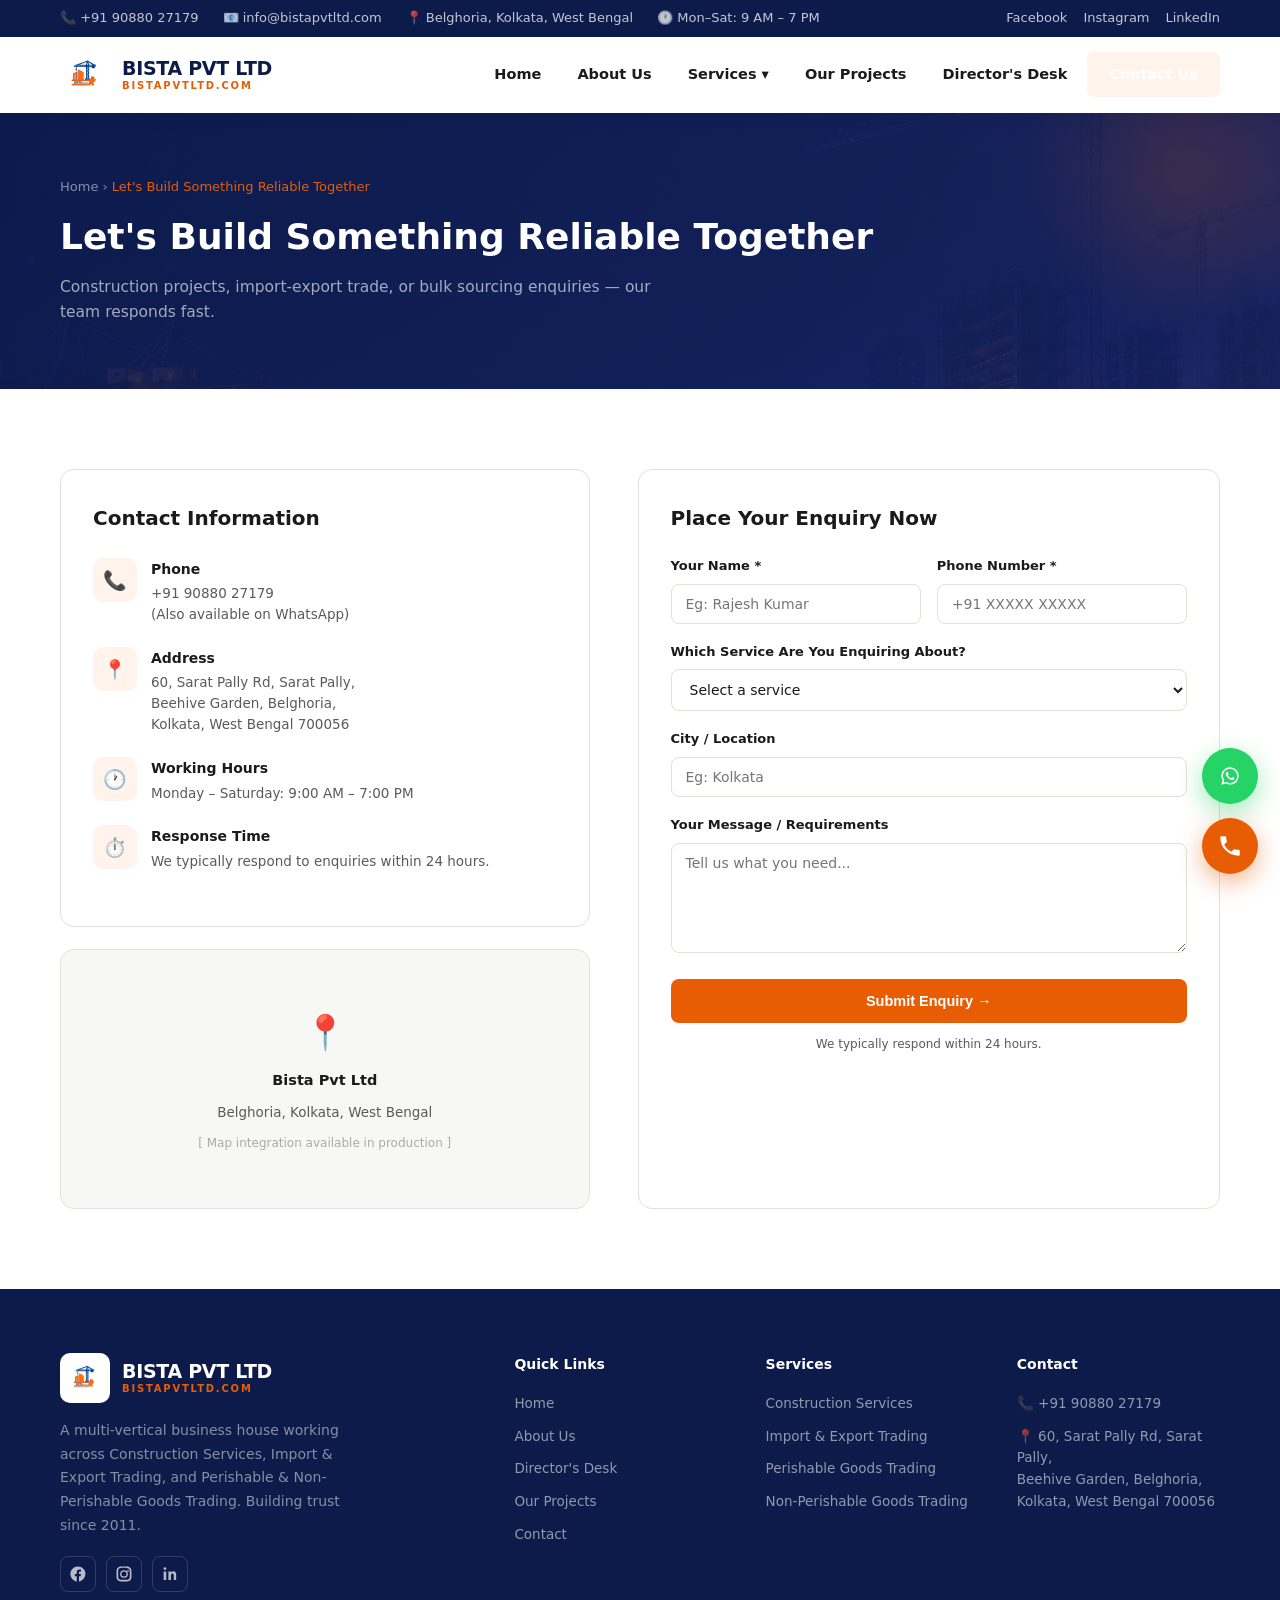
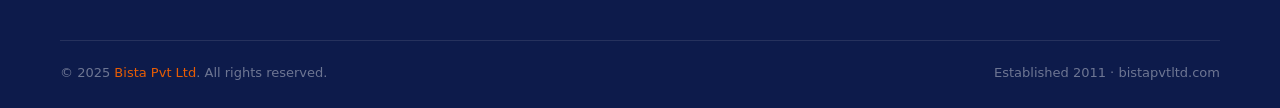
<file: pages/contact.html>
<!DOCTYPE html>
<html lang="en">
<head>
<meta charset="UTF-8">
<meta name="viewport" content="width=device-width, initial-scale=1.0">
<title>Contact Bista Pvt Ltd | Construction & Import-Export Enquiries</title>
<meta name="description" content="Get in touch with Bista Pvt Ltd for construction projects, import-export trade, or bulk sourcing of perishable & non-perishable goods. Fast response, reliable service.">
<link rel="icon" type="image/png" href="../images/logo-alt.png">
<link rel="stylesheet" href="../css/style.css">
</head>
<body>

<div class="topbar">
  <div class="container">
    <div class="topbar-left">
      <span>📞 +91 90880 27179</span>
      <span>📧 info@bistapvtltd.com</span>
      <span>📍 Belghoria, Kolkata, West Bengal</span>
      <span>🕐 Mon–Sat: 9 AM – 7 PM</span>
    </div>
    <div class="topbar-right">
      <a href="#">Facebook</a><a href="#">Instagram</a><a href="#">LinkedIn</a>
    </div>
  </div>
</div>

<nav class="main-nav">
  <div class="container">
    <a href="../index.html" class="logo">
      <div class="logo-icon"><img src="../images/logo-alt.png" alt="Bista Pvt Ltd Logo"></div>
      <div class="logo-text"><strong>BISTA PVT LTD</strong><span>bistapvtltd.com</span></div>
    </a>
    <ul class="nav-links">
      <li><a href="../index.html">Home</a></li>
      <li><a href="about.html">About Us</a></li>
      <li class="dropdown">
        <a href="services.html">Services ▾</a>
        <ul class="dropdown-menu">
          <li><a href="services.html"><span class="dd-icon">📋</span> All Services</a></li>
          <li><a href="construction-services.html"><span class="dd-icon">🏗️</span> Construction Services</a></li>
          <li><a href="import-export-services.html"><span class="dd-icon">🌍</span> Import &amp; Export Services</a></li>
          <li><a href="perishable-goods-trading.html"><span class="dd-icon">🍇</span> Perishable Goods Trading</a></li>
          <li><a href="non-perishable-goods-trading.html"><span class="dd-icon">📦</span> Non-Perishable Goods Trading</a></li>
        </ul>
      </li>
      <li><a href="projects.html">Our Projects</a></li>
      <li><a href="director.html">Director's Desk</a></li>
      <li class="active"><a href="contact.html" class="nav-cta">Contact Us</a></li>
    </ul>
    <button class="mobile-toggle" onclick="toggleMobileMenu()"><span></span><span></span><span></span></button>
  </div>
</nav>

<section class="page-hero">
  <div class="container">
    <div class="breadcrumb"><a href="../index.html">Home</a> › <span>Let's Build Something Reliable Together</span></div>
    <h1>Let's Build Something Reliable Together</h1>
    <p>Construction projects, import-export trade, or bulk sourcing enquiries — our team responds fast.</p>
  </div>
</section>


<section class="section">
  <div class="container">
    <div class="contact-grid">
      <div>
        <div class="contact-info-card">
          <h3>Contact Information</h3>
          <div class="contact-item">
            <div class="contact-item-icon">📞</div>
            <div><h4>Phone</h4><p>+91 90880 27179<br>(Also available on WhatsApp)</p></div>
          </div>
          <div class="contact-item">
            <div class="contact-item-icon">📍</div>
            <div><h4>Address</h4><p>60, Sarat Pally Rd, Sarat Pally,<br>Beehive Garden, Belghoria,<br>Kolkata, West Bengal 700056</p></div>
          </div>
          <div class="contact-item">
            <div class="contact-item-icon">🕐</div>
            <div><h4>Working Hours</h4><p>Monday – Saturday: 9:00 AM – 7:00 PM</p></div>
          </div>
          <div class="contact-item">
            <div class="contact-item-icon">⏱️</div>
            <div><h4>Response Time</h4><p>We typically respond to enquiries within 24 hours.</p></div>
          </div>
        </div>
        <div class="map-box">
          <span>📍</span>
          <strong>Bista Pvt Ltd</strong>
          <p>Belghoria, Kolkata, West Bengal</p>
          <p style="font-size:12px;color:#aaa;">[ Map integration available in production ]</p>
        </div>
      </div>

      <div class="contact-form">
        <h3>Place Your Enquiry Now</h3>
        <form id="contactForm" onsubmit="event.preventDefault(); submitContactForm('contactForm');">
          <div class="form-row">
            <div class="form-group">
              <label>Your Name *</label>
              <input type="text" name="name" placeholder="Eg: Rajesh Kumar">
            </div>
            <div class="form-group">
              <label>Phone Number *</label>
              <input type="tel" name="phone" placeholder="+91 XXXXX XXXXX">
            </div>
          </div>
          <div class="form-group">
            <label>Which Service Are You Enquiring About?</label>
            <select name="service">
              <option value="">Select a service</option>
              <option>Construction Services</option>
              <option>Import &amp; Export Services</option>
              <option>Perishable Goods Trading</option>
              <option>Non-Perishable Goods Trading</option>
              <option>General Enquiry</option>
            </select>
          </div>
          <div class="form-group">
            <label>City / Location</label>
            <input type="text" name="city" placeholder="Eg: Kolkata">
          </div>
          <div class="form-group">
            <label>Your Message / Requirements</label>
            <textarea name="message" placeholder="Tell us what you need..."></textarea>
          </div>
          <button type="submit" class="btn btn-primary btn-block">Submit Enquiry →</button>
          <p style="font-size:12px;color:var(--gray);margin-top:12px;text-align:center;">
            We typically respond within 24 hours.
          </p>
        </form>
      </div>
    </div>
  </div>
</section>


<footer>
  <div class="container">
    <div class="footer-grid">
      <div class="footer-brand">
        <a href="../index.html" class="footer-logo">
          <div class="logo-icon"><img src="../images/logo-alt.png" alt="Bista Pvt Ltd Logo"></div>
          <div class="logo-text"><strong>BISTA PVT LTD</strong><span>bistapvtltd.com</span></div>
        </a>
        <p>A multi-vertical business house working across Construction Services, Import &amp; Export Trading, and Perishable &amp; Non-Perishable Goods Trading. Building trust since 2011.</p>
        <div class="social-links">
          <a href="#" class="social-link" title="Facebook" aria-label="Facebook"><svg viewBox="0 0 24 24"><path d="M22 12.06C22 6.48 17.52 2 11.94 2S1.88 6.48 1.88 12.06c0 5.02 3.66 9.18 8.44 9.94v-7.03H7.9v-2.91h2.42V9.86c0-2.39 1.42-3.71 3.6-3.71 1.04 0 2.13.19 2.13.19v2.35h-1.2c-1.18 0-1.55.74-1.55 1.5v1.8h2.64l-.42 2.91h-2.22V22c4.78-.76 8.44-4.92 8.44-9.94z"/></svg></a>
          <a href="#" class="social-link" title="Instagram" aria-label="Instagram"><svg viewBox="0 0 24 24"><path d="M12 2c2.72 0 3.06.01 4.12.06 1.06.05 1.79.22 2.43.47.66.26 1.22.6 1.77 1.16.55.55.9 1.11 1.16 1.77.25.64.42 1.37.47 2.43.05 1.06.06 1.4.06 4.12s-.01 3.06-.06 4.12c-.05 1.06-.22 1.79-.47 2.43-.26.66-.6 1.22-1.16 1.77-.55.55-1.11.9-1.77 1.16-.64.25-1.37.42-2.43.47-1.06.05-1.4.06-4.12.06s-3.06-.01-4.12-.06c-1.06-.05-1.79-.22-2.43-.47-.66-.26-1.22-.6-1.77-1.16-.55-.55-.9-1.11-1.16-1.77-.25-.64-.42-1.37-.47-2.43C2.01 15.06 2 14.72 2 12s.01-3.06.06-4.12c.05-1.06.22-1.79.47-2.43.26-.66.6-1.22 1.16-1.77.55-.55 1.11-.9 1.77-1.16.64-.25 1.37-.42 2.43-.47C8.94 2.01 9.28 2 12 2zm0 1.8c-2.67 0-2.99.01-4.04.06-.87.04-1.34.18-1.66.31-.42.16-.71.36-1.02.67-.31.31-.51.6-.67 1.02-.13.32-.27.79-.31 1.66C4.25 8.71 4.24 9.03 4.24 12s.01 2.99.06 4.04c.04.87.18 1.34.31 1.66.16.42.36.71.67 1.02.31.31.6.51 1.02.67.32.13.79.27 1.66.31 1.05.05 1.37.06 4.04.06s2.99-.01 4.04-.06c.87-.04 1.34-.18 1.66-.31.42-.16.71-.36 1.02-.67.31-.31.51-.6.67-1.02.13-.32.27-.79.31-1.66.05-1.05.06-1.37.06-4.04s-.01-2.99-.06-4.04c-.04-.87-.18-1.34-.31-1.66-.16-.42-.36-.71-.67-1.02-.31-.31-.6-.51-1.02-.67-.32-.13-.79-.27-1.66-.31C14.99 3.81 14.67 3.8 12 3.8zm0 3.05a5.15 5.15 0 1 1 0 10.3 5.15 5.15 0 0 1 0-10.3zm0 1.8a3.35 3.35 0 1 0 0 6.7 3.35 3.35 0 0 0 0-6.7zm5.35-2a1.2 1.2 0 1 1 0 2.4 1.2 1.2 0 0 1 0-2.4z"/></svg></a>
          <a href="#" class="social-link" title="LinkedIn" aria-label="LinkedIn"><svg viewBox="0 0 24 24"><path d="M6.94 8.5H3.56V20h3.38V8.5zM5.25 3c-1.15 0-1.9.76-1.9 1.76 0 .98.73 1.76 1.87 1.76h.02c1.17 0 1.9-.78 1.9-1.76C7.12 3.76 6.4 3 5.25 3zM20.45 20h-3.38v-6.1c0-1.46-.52-2.46-1.83-2.46-1 0-1.6.67-1.86 1.32-.1.23-.12.55-.12.87V20H9.9s.04-10.53 0-11.5h3.38v1.63c.45-.7 1.25-1.7 3.04-1.7 2.22 0 3.88 1.45 3.88 4.56V20z"/></svg></a>
        </div>
      </div>
      <div class="footer-col">
        <h4>Quick Links</h4>
        <a href="../index.html">Home</a><a href="about.html">About Us</a><a href="director.html">Director's Desk</a><a href="projects.html">Our Projects</a><a href="contact.html">Contact</a>
      </div>
      <div class="footer-col">
        <h4>Services</h4>
        <a href="construction-services.html">Construction Services</a>
        <a href="import-export-services.html">Import &amp; Export Trading</a>
        <a href="perishable-goods-trading.html">Perishable Goods Trading</a>
        <a href="non-perishable-goods-trading.html">Non-Perishable Goods Trading</a>
      </div>
      <div class="footer-col">
        <h4>Contact</h4>
        <p>📞 +91 90880 27179</p>
        <p>📍 60, Sarat Pally Rd, Sarat Pally,<br>Beehive Garden, Belghoria,<br>Kolkata, West Bengal 700056</p>
      </div>
    </div>
    <div class="footer-bottom">
      <span>© 2025 <span class="brand">Bista Pvt Ltd</span>. All rights reserved.</span>
      <span>Established 2011 · bistapvtltd.com</span>
    </div>
  </div>
</footer>

<div class="float-stack">
  <a href="https://wa.me/919088027179" target="_blank" rel="noopener" class="float-btn wa" title="Chat on WhatsApp">
    <svg viewBox="0 0 24 24"><path d="M17.6 6.32A7.85 7.85 0 0 0 12.05 4a7.94 7.94 0 0 0-6.9 11.9L4 20l4.2-1.1a7.9 7.9 0 0 0 3.85 1h.01a7.94 7.94 0 0 0 5.54-13.58zm-5.55 12.2h-.01a6.6 6.6 0 0 1-3.36-.92l-.24-.14-2.5.66.67-2.44-.16-.25a6.58 6.58 0 0 1 10.24-8.16 6.5 6.5 0 0 1 1.94 4.65 6.6 6.6 0 0 1-6.58 6.6zm3.6-4.93c-.2-.1-1.17-.58-1.35-.64-.18-.07-.31-.1-.45.1-.13.19-.51.64-.62.78-.11.13-.23.15-.42.05-.2-.1-.83-.3-1.58-.97a5.9 5.9 0 0 1-1.1-1.35c-.11-.2 0-.3.09-.4.09-.1.2-.24.3-.36.1-.12.13-.2.2-.33.06-.13.03-.25-.02-.35-.05-.1-.45-1.07-.61-1.47-.16-.38-.33-.33-.45-.34h-.38c-.13 0-.35.05-.53.25s-.7.68-.7 1.65.72 1.92.82 2.05c.1.13 1.4 2.15 3.4 3.01.48.2.85.33 1.14.42.48.15.91.13 1.26.08.38-.06 1.17-.48 1.34-.94.16-.46.16-.86.11-.94-.05-.09-.18-.14-.38-.24z"/></svg>
  </a>
  <a href="tel:+919088027179" class="float-btn call" title="Call Bista Pvt Ltd">
    <svg viewBox="0 0 24 24"><path d="M6.62 10.79a15.05 15.05 0 0 0 6.59 6.59l2.2-2.2a1 1 0 0 1 1.02-.24 11.36 11.36 0 0 0 3.57.57 1 1 0 0 1 1 1V20a1 1 0 0 1-1 1A17 17 0 0 1 3 4a1 1 0 0 1 1-1h3.5a1 1 0 0 1 1 1 11.36 11.36 0 0 0 .57 3.57 1 1 0 0 1-.25 1.02z"/></svg>
  </a>
</div>

<div class="modal-overlay" id="leadModal">
  <div class="modal-box">
    <span class="modal-close" onclick="closeLeadForm()">✕</span>
    <h3>Place Your Enquiry</h3>
    <p class="modal-sub">Fill this in and our team will respond within 24 hours.</p>
    <form id="leadForm" onsubmit="submitLeadForm(event)">
      <input type="hidden" id="leadSource" name="source">
      <div class="form-group"><label>Your Name *</label><input type="text" name="name" placeholder="Eg: Rajesh Kumar"></div>
      <div class="form-group"><label>Phone Number *</label><input type="tel" name="phone" placeholder="+91 XXXXX XXXXX"></div>
      <div class="form-group">
        <label>What Are You Looking For?</label>
        <select name="service">
          <option value="">Select a service</option>
          <option>Construction Services</option>
          <option>Import &amp; Export Services</option>
          <option>Perishable Goods Trading</option>
          <option>Non-Perishable Goods Trading</option>
          <option>General Enquiry</option>
        </select>
      </div>
      <div class="form-group"><label>Message</label><textarea name="message" placeholder="Tell us what you need..."></textarea></div>
      <button type="submit" class="btn btn-primary btn-block">Submit Enquiry →</button>
    </form>
  </div>
</div>

<script src="../js/main.js"></script>
</body>
</html>
</file>
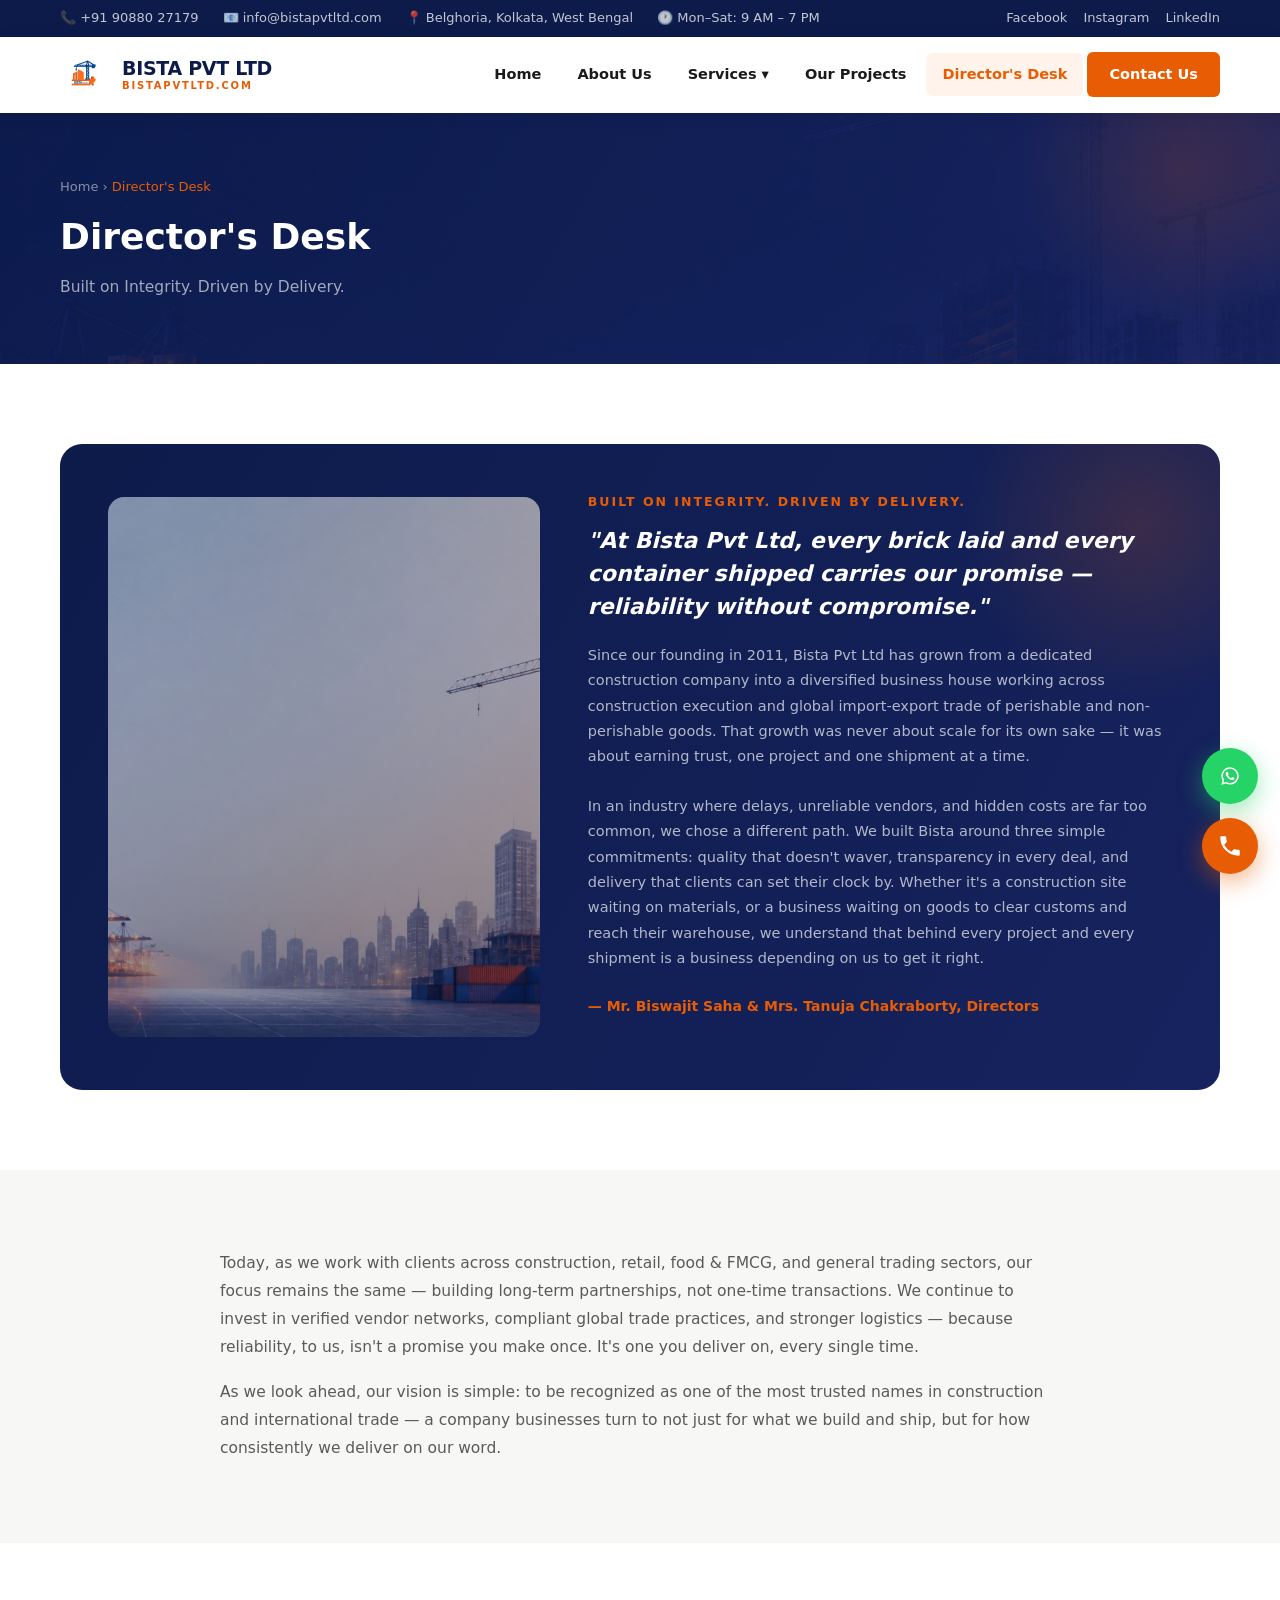
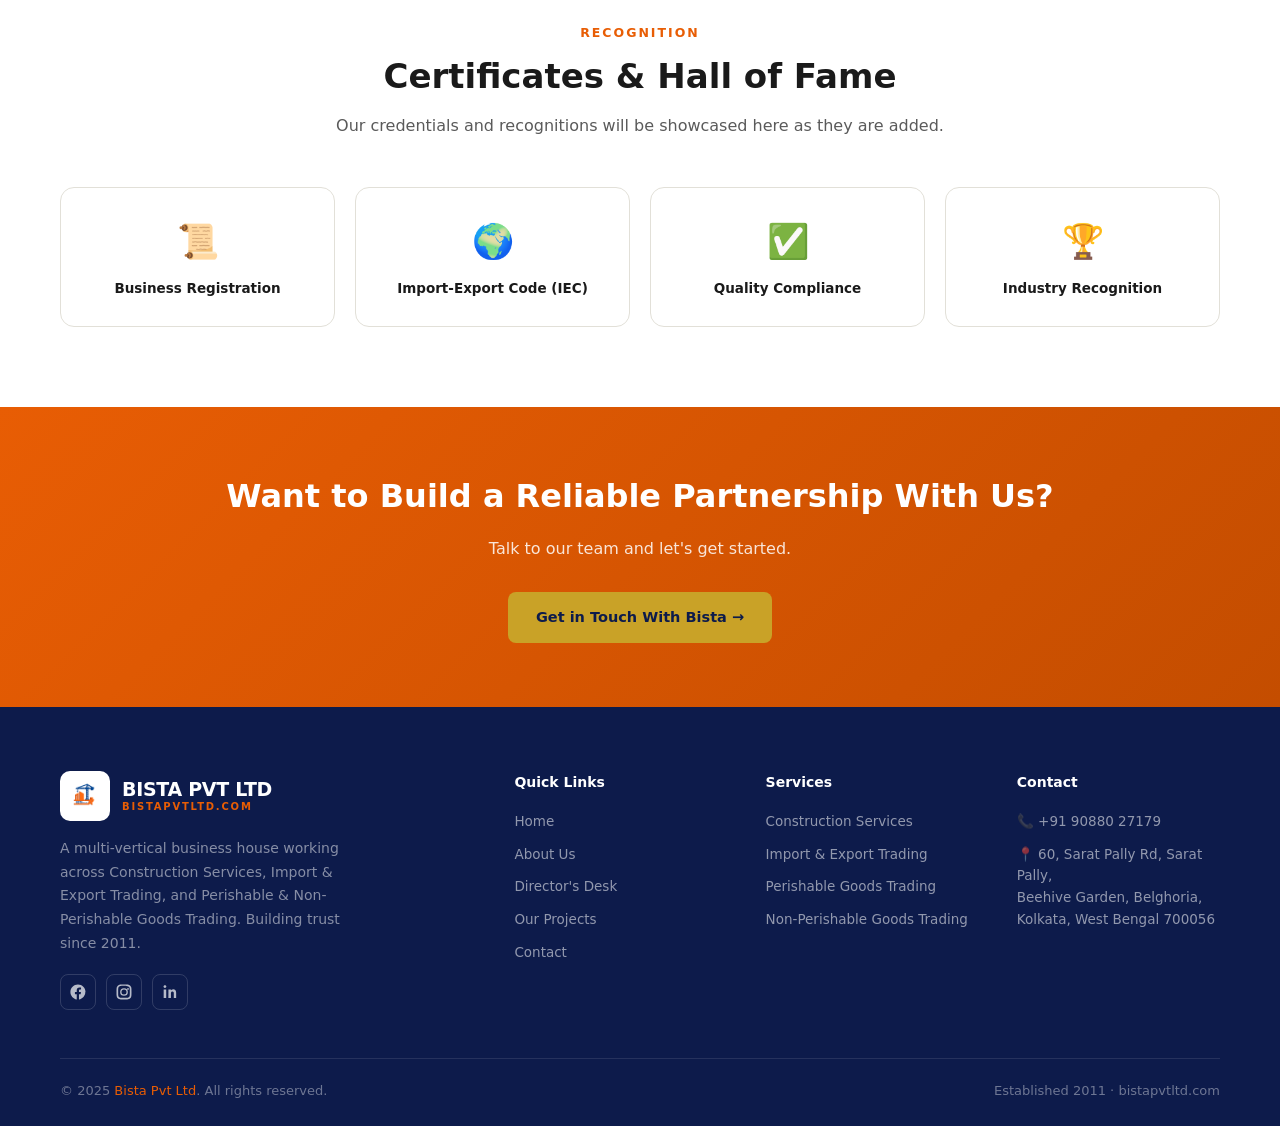
<file: pages/director.html>
<!DOCTYPE html>
<html lang="en">
<head>
<meta charset="UTF-8">
<meta name="viewport" content="width=device-width, initial-scale=1.0">
<title>Director's Desk | Bista Pvt Ltd</title>
<meta name="description" content="A note from the Directors of Bista Pvt Ltd — built on integrity, driven by delivery, since 2011.">
<link rel="icon" type="image/png" href="../images/logo-alt.png">
<link rel="stylesheet" href="../css/style.css">
</head>
<body>

<div class="topbar">
  <div class="container">
    <div class="topbar-left">
      <span>📞 +91 90880 27179</span>
      <span>📧 info@bistapvtltd.com</span>
      <span>📍 Belghoria, Kolkata, West Bengal</span>
      <span>🕐 Mon–Sat: 9 AM – 7 PM</span>
    </div>
    <div class="topbar-right">
      <a href="#">Facebook</a><a href="#">Instagram</a><a href="#">LinkedIn</a>
    </div>
  </div>
</div>

<nav class="main-nav">
  <div class="container">
    <a href="../index.html" class="logo">
      <div class="logo-icon"><img src="../images/logo-alt.png" alt="Bista Pvt Ltd Logo"></div>
      <div class="logo-text"><strong>BISTA PVT LTD</strong><span>bistapvtltd.com</span></div>
    </a>
    <ul class="nav-links">
      <li><a href="../index.html">Home</a></li>
      <li><a href="about.html">About Us</a></li>
      <li class="dropdown">
        <a href="services.html">Services ▾</a>
        <ul class="dropdown-menu">
          <li><a href="services.html"><span class="dd-icon">📋</span> All Services</a></li>
          <li><a href="construction-services.html"><span class="dd-icon">🏗️</span> Construction Services</a></li>
          <li><a href="import-export-services.html"><span class="dd-icon">🌍</span> Import &amp; Export Services</a></li>
          <li><a href="perishable-goods-trading.html"><span class="dd-icon">🍇</span> Perishable Goods Trading</a></li>
          <li><a href="non-perishable-goods-trading.html"><span class="dd-icon">📦</span> Non-Perishable Goods Trading</a></li>
        </ul>
      </li>
      <li><a href="projects.html">Our Projects</a></li>
      <li class="active"><a href="director.html">Director's Desk</a></li>
      <li><a href="contact.html" class="nav-cta">Contact Us</a></li>
    </ul>
    <button class="mobile-toggle" onclick="toggleMobileMenu()"><span></span><span></span><span></span></button>
  </div>
</nav>

<section class="page-hero">
  <div class="container">
    <div class="breadcrumb"><a href="../index.html">Home</a> › <span>Director's Desk</span></div>
    <h1>Director's Desk</h1>
    <p>Built on Integrity. Driven by Delivery.</p>
  </div>
</section>


<section class="section">
  <div class="container">
    <div class="director-wrap" style="border-radius:22px;">
      <div class="director-photo"></div>
      <div>
        <div class="section-label" style="color:var(--orange);">Built on Integrity. Driven by Delivery.</div>
        <p class="director-quote">"At Bista Pvt Ltd, every brick laid and every container shipped carries our promise — reliability without compromise."</p>
        <p class="director-sub">
          Since our founding in 2011, Bista Pvt Ltd has grown from a dedicated construction company into a diversified business house working across construction execution and global import-export trade of perishable and non-perishable goods. That growth was never about scale for its own sake — it was about earning trust, one project and one shipment at a time.
        </p>
        <p class="director-sub">
          In an industry where delays, unreliable vendors, and hidden costs are far too common, we chose a different path. We built Bista around three simple commitments: quality that doesn't waver, transparency in every deal, and delivery that clients can set their clock by. Whether it's a construction site waiting on materials, or a business waiting on goods to clear customs and reach their warehouse, we understand that behind every project and every shipment is a business depending on us to get it right.
        </p>
        <p class="director-names">— Mr. Biswajit Saha &amp; Mrs. Tanuja Chakraborty, Directors</p>
      </div>
    </div>
  </div>
</section>

<section class="section alt">
  <div class="container">
    <p style="color:var(--gray); line-height:1.8; font-size:15.5px; max-width:840px; margin: 0 auto 18px;">
      Today, as we work with clients across construction, retail, food &amp; FMCG, and general trading sectors, our focus remains the same — building long-term partnerships, not one-time transactions. We continue to invest in verified vendor networks, compliant global trade practices, and stronger logistics — because reliability, to us, isn't a promise you make once. It's one you deliver on, every single time.
    </p>
    <p style="color:var(--gray); line-height:1.8; font-size:15.5px; max-width:840px; margin: 0 auto;">
      As we look ahead, our vision is simple: to be recognized as one of the most trusted names in construction and international trade — a company businesses turn to not just for what we build and ship, but for how consistently we deliver on our word.
    </p>
  </div>
</section>

<section class="section">
  <div class="container">
    <div class="section-head center">
      <div class="section-label">Recognition</div>
      <h2 class="section-title">Certificates &amp; Hall of Fame</h2>
      <p class="section-sub">Our credentials and recognitions will be showcased here as they are added.</p>
    </div>
    <div class="cert-grid">
      <div class="cert-card"><div class="cert-icon">📜</div><h5>Business Registration</h5></div>
      <div class="cert-card"><div class="cert-icon">🌍</div><h5>Import-Export Code (IEC)</h5></div>
      <div class="cert-card"><div class="cert-icon">✅</div><h5>Quality Compliance</h5></div>
      <div class="cert-card"><div class="cert-icon">🏆</div><h5>Industry Recognition</h5></div>
    </div>
  </div>
</section>

<div class="cta-banner">
  <div class="container">
    <h2>Want to Build a Reliable Partnership With Us?</h2>
    <p>Talk to our team and let's get started.</p>
    <div class="cta-btns"><a href="javascript:void(0)" onclick="openLeadForm('Director Page CTA')" class="btn btn-gold">Get in Touch With Bista →</a></div>
  </div>
</div>


<footer>
  <div class="container">
    <div class="footer-grid">
      <div class="footer-brand">
        <a href="../index.html" class="footer-logo">
          <div class="logo-icon"><img src="../images/logo-alt.png" alt="Bista Pvt Ltd Logo"></div>
          <div class="logo-text"><strong>BISTA PVT LTD</strong><span>bistapvtltd.com</span></div>
        </a>
        <p>A multi-vertical business house working across Construction Services, Import &amp; Export Trading, and Perishable &amp; Non-Perishable Goods Trading. Building trust since 2011.</p>
        <div class="social-links">
          <a href="#" class="social-link" title="Facebook" aria-label="Facebook"><svg viewBox="0 0 24 24"><path d="M22 12.06C22 6.48 17.52 2 11.94 2S1.88 6.48 1.88 12.06c0 5.02 3.66 9.18 8.44 9.94v-7.03H7.9v-2.91h2.42V9.86c0-2.39 1.42-3.71 3.6-3.71 1.04 0 2.13.19 2.13.19v2.35h-1.2c-1.18 0-1.55.74-1.55 1.5v1.8h2.64l-.42 2.91h-2.22V22c4.78-.76 8.44-4.92 8.44-9.94z"/></svg></a>
          <a href="#" class="social-link" title="Instagram" aria-label="Instagram"><svg viewBox="0 0 24 24"><path d="M12 2c2.72 0 3.06.01 4.12.06 1.06.05 1.79.22 2.43.47.66.26 1.22.6 1.77 1.16.55.55.9 1.11 1.16 1.77.25.64.42 1.37.47 2.43.05 1.06.06 1.4.06 4.12s-.01 3.06-.06 4.12c-.05 1.06-.22 1.79-.47 2.43-.26.66-.6 1.22-1.16 1.77-.55.55-1.11.9-1.77 1.16-.64.25-1.37.42-2.43.47-1.06.05-1.4.06-4.12.06s-3.06-.01-4.12-.06c-1.06-.05-1.79-.22-2.43-.47-.66-.26-1.22-.6-1.77-1.16-.55-.55-.9-1.11-1.16-1.77-.25-.64-.42-1.37-.47-2.43C2.01 15.06 2 14.72 2 12s.01-3.06.06-4.12c.05-1.06.22-1.79.47-2.43.26-.66.6-1.22 1.16-1.77.55-.55 1.11-.9 1.77-1.16.64-.25 1.37-.42 2.43-.47C8.94 2.01 9.28 2 12 2zm0 1.8c-2.67 0-2.99.01-4.04.06-.87.04-1.34.18-1.66.31-.42.16-.71.36-1.02.67-.31.31-.51.6-.67 1.02-.13.32-.27.79-.31 1.66C4.25 8.71 4.24 9.03 4.24 12s.01 2.99.06 4.04c.04.87.18 1.34.31 1.66.16.42.36.71.67 1.02.31.31.6.51 1.02.67.32.13.79.27 1.66.31 1.05.05 1.37.06 4.04.06s2.99-.01 4.04-.06c.87-.04 1.34-.18 1.66-.31.42-.16.71-.36 1.02-.67.31-.31.51-.6.67-1.02.13-.32.27-.79.31-1.66.05-1.05.06-1.37.06-4.04s-.01-2.99-.06-4.04c-.04-.87-.18-1.34-.31-1.66-.16-.42-.36-.71-.67-1.02-.31-.31-.6-.51-1.02-.67-.32-.13-.79-.27-1.66-.31C14.99 3.81 14.67 3.8 12 3.8zm0 3.05a5.15 5.15 0 1 1 0 10.3 5.15 5.15 0 0 1 0-10.3zm0 1.8a3.35 3.35 0 1 0 0 6.7 3.35 3.35 0 0 0 0-6.7zm5.35-2a1.2 1.2 0 1 1 0 2.4 1.2 1.2 0 0 1 0-2.4z"/></svg></a>
          <a href="#" class="social-link" title="LinkedIn" aria-label="LinkedIn"><svg viewBox="0 0 24 24"><path d="M6.94 8.5H3.56V20h3.38V8.5zM5.25 3c-1.15 0-1.9.76-1.9 1.76 0 .98.73 1.76 1.87 1.76h.02c1.17 0 1.9-.78 1.9-1.76C7.12 3.76 6.4 3 5.25 3zM20.45 20h-3.38v-6.1c0-1.46-.52-2.46-1.83-2.46-1 0-1.6.67-1.86 1.32-.1.23-.12.55-.12.87V20H9.9s.04-10.53 0-11.5h3.38v1.63c.45-.7 1.25-1.7 3.04-1.7 2.22 0 3.88 1.45 3.88 4.56V20z"/></svg></a>
        </div>
      </div>
      <div class="footer-col">
        <h4>Quick Links</h4>
        <a href="../index.html">Home</a><a href="about.html">About Us</a><a href="director.html">Director's Desk</a><a href="projects.html">Our Projects</a><a href="contact.html">Contact</a>
      </div>
      <div class="footer-col">
        <h4>Services</h4>
        <a href="construction-services.html">Construction Services</a>
        <a href="import-export-services.html">Import &amp; Export Trading</a>
        <a href="perishable-goods-trading.html">Perishable Goods Trading</a>
        <a href="non-perishable-goods-trading.html">Non-Perishable Goods Trading</a>
      </div>
      <div class="footer-col">
        <h4>Contact</h4>
        <p>📞 +91 90880 27179</p>
        <p>📍 60, Sarat Pally Rd, Sarat Pally,<br>Beehive Garden, Belghoria,<br>Kolkata, West Bengal 700056</p>
      </div>
    </div>
    <div class="footer-bottom">
      <span>© 2025 <span class="brand">Bista Pvt Ltd</span>. All rights reserved.</span>
      <span>Established 2011 · bistapvtltd.com</span>
    </div>
  </div>
</footer>

<div class="float-stack">
  <a href="https://wa.me/919088027179" target="_blank" rel="noopener" class="float-btn wa" title="Chat on WhatsApp">
    <svg viewBox="0 0 24 24"><path d="M17.6 6.32A7.85 7.85 0 0 0 12.05 4a7.94 7.94 0 0 0-6.9 11.9L4 20l4.2-1.1a7.9 7.9 0 0 0 3.85 1h.01a7.94 7.94 0 0 0 5.54-13.58zm-5.55 12.2h-.01a6.6 6.6 0 0 1-3.36-.92l-.24-.14-2.5.66.67-2.44-.16-.25a6.58 6.58 0 0 1 10.24-8.16 6.5 6.5 0 0 1 1.94 4.65 6.6 6.6 0 0 1-6.58 6.6zm3.6-4.93c-.2-.1-1.17-.58-1.35-.64-.18-.07-.31-.1-.45.1-.13.19-.51.64-.62.78-.11.13-.23.15-.42.05-.2-.1-.83-.3-1.58-.97a5.9 5.9 0 0 1-1.1-1.35c-.11-.2 0-.3.09-.4.09-.1.2-.24.3-.36.1-.12.13-.2.2-.33.06-.13.03-.25-.02-.35-.05-.1-.45-1.07-.61-1.47-.16-.38-.33-.33-.45-.34h-.38c-.13 0-.35.05-.53.25s-.7.68-.7 1.65.72 1.92.82 2.05c.1.13 1.4 2.15 3.4 3.01.48.2.85.33 1.14.42.48.15.91.13 1.26.08.38-.06 1.17-.48 1.34-.94.16-.46.16-.86.11-.94-.05-.09-.18-.14-.38-.24z"/></svg>
  </a>
  <a href="tel:+919088027179" class="float-btn call" title="Call Bista Pvt Ltd">
    <svg viewBox="0 0 24 24"><path d="M6.62 10.79a15.05 15.05 0 0 0 6.59 6.59l2.2-2.2a1 1 0 0 1 1.02-.24 11.36 11.36 0 0 0 3.57.57 1 1 0 0 1 1 1V20a1 1 0 0 1-1 1A17 17 0 0 1 3 4a1 1 0 0 1 1-1h3.5a1 1 0 0 1 1 1 11.36 11.36 0 0 0 .57 3.57 1 1 0 0 1-.25 1.02z"/></svg>
  </a>
</div>

<div class="modal-overlay" id="leadModal">
  <div class="modal-box">
    <span class="modal-close" onclick="closeLeadForm()">✕</span>
    <h3>Place Your Enquiry</h3>
    <p class="modal-sub">Fill this in and our team will respond within 24 hours.</p>
    <form id="leadForm" onsubmit="submitLeadForm(event)">
      <input type="hidden" id="leadSource" name="source">
      <div class="form-group"><label>Your Name *</label><input type="text" name="name" placeholder="Eg: Rajesh Kumar"></div>
      <div class="form-group"><label>Phone Number *</label><input type="tel" name="phone" placeholder="+91 XXXXX XXXXX"></div>
      <div class="form-group">
        <label>What Are You Looking For?</label>
        <select name="service">
          <option value="">Select a service</option>
          <option>Construction Services</option>
          <option>Import &amp; Export Services</option>
          <option>Perishable Goods Trading</option>
          <option>Non-Perishable Goods Trading</option>
          <option>General Enquiry</option>
        </select>
      </div>
      <div class="form-group"><label>Message</label><textarea name="message" placeholder="Tell us what you need..."></textarea></div>
      <button type="submit" class="btn btn-primary btn-block">Submit Enquiry →</button>
    </form>
  </div>
</div>

<script src="../js/main.js"></script>
</body>
</html>
</file>
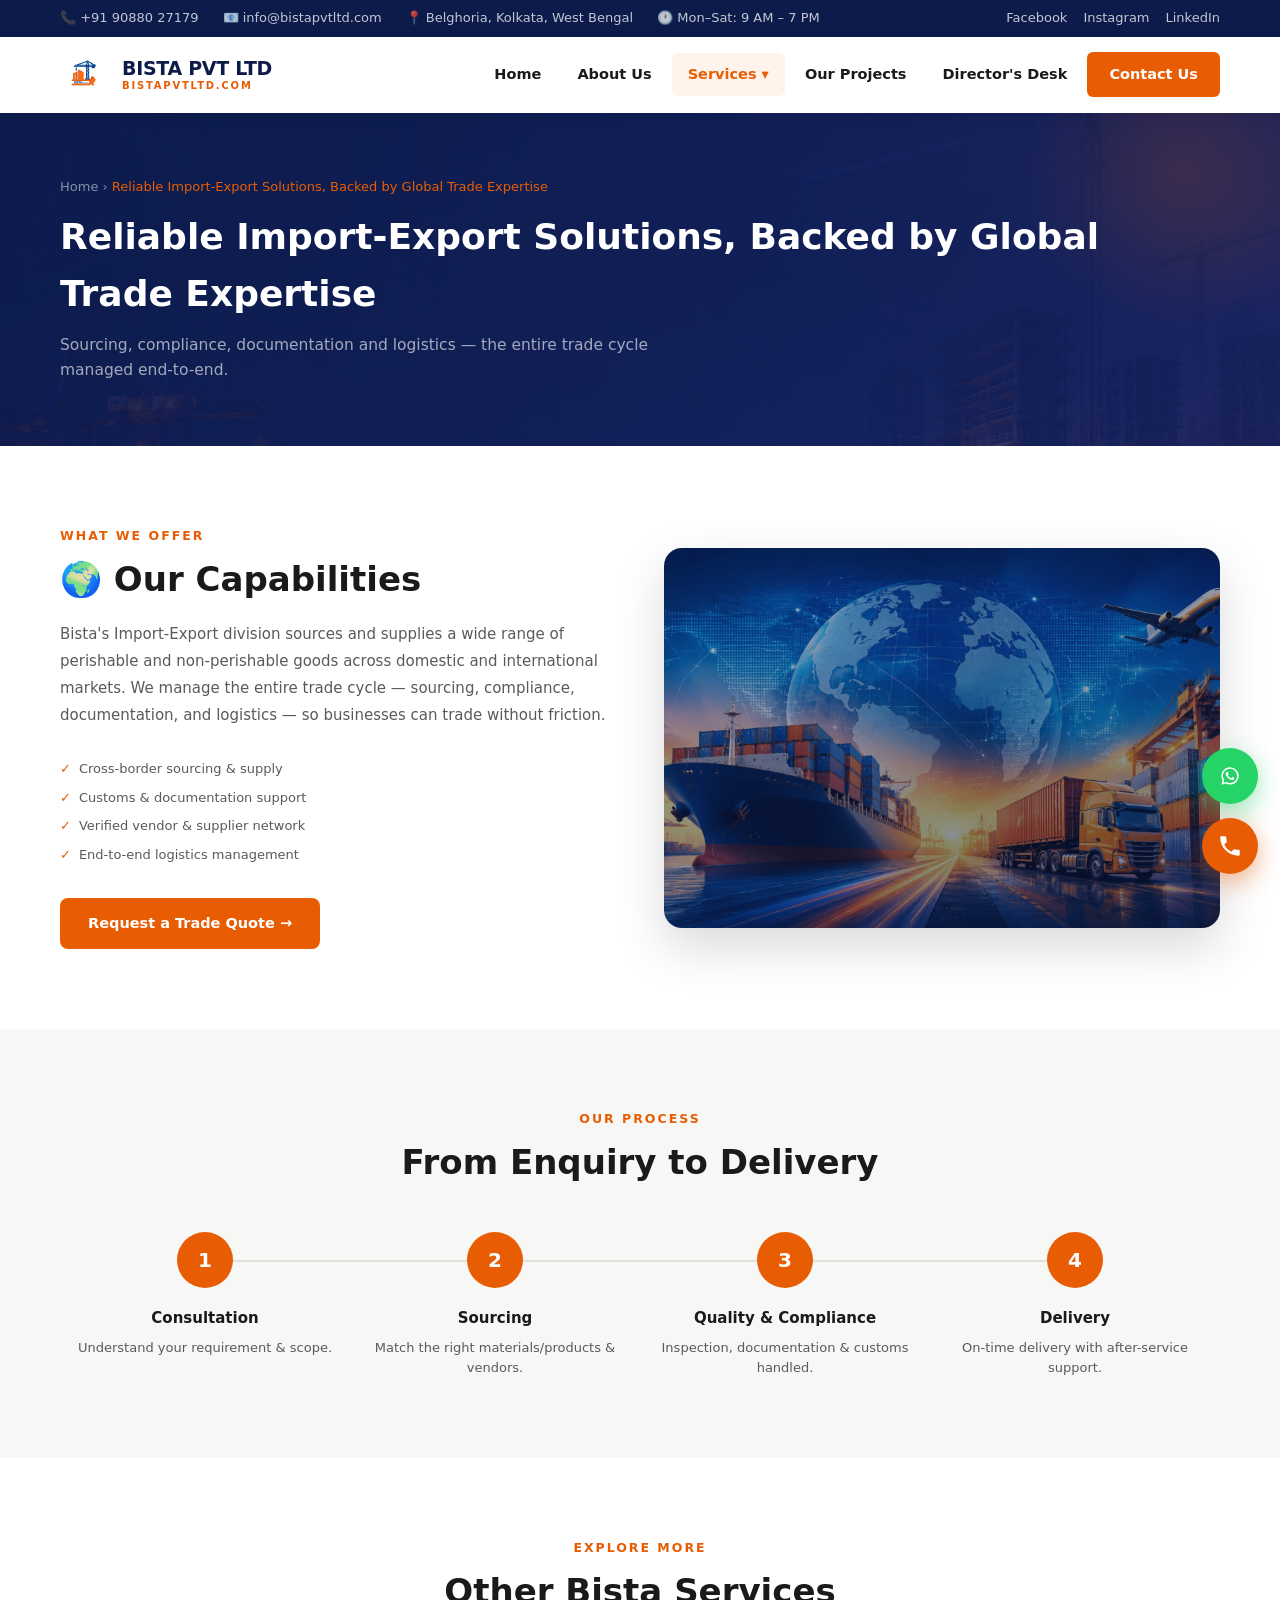
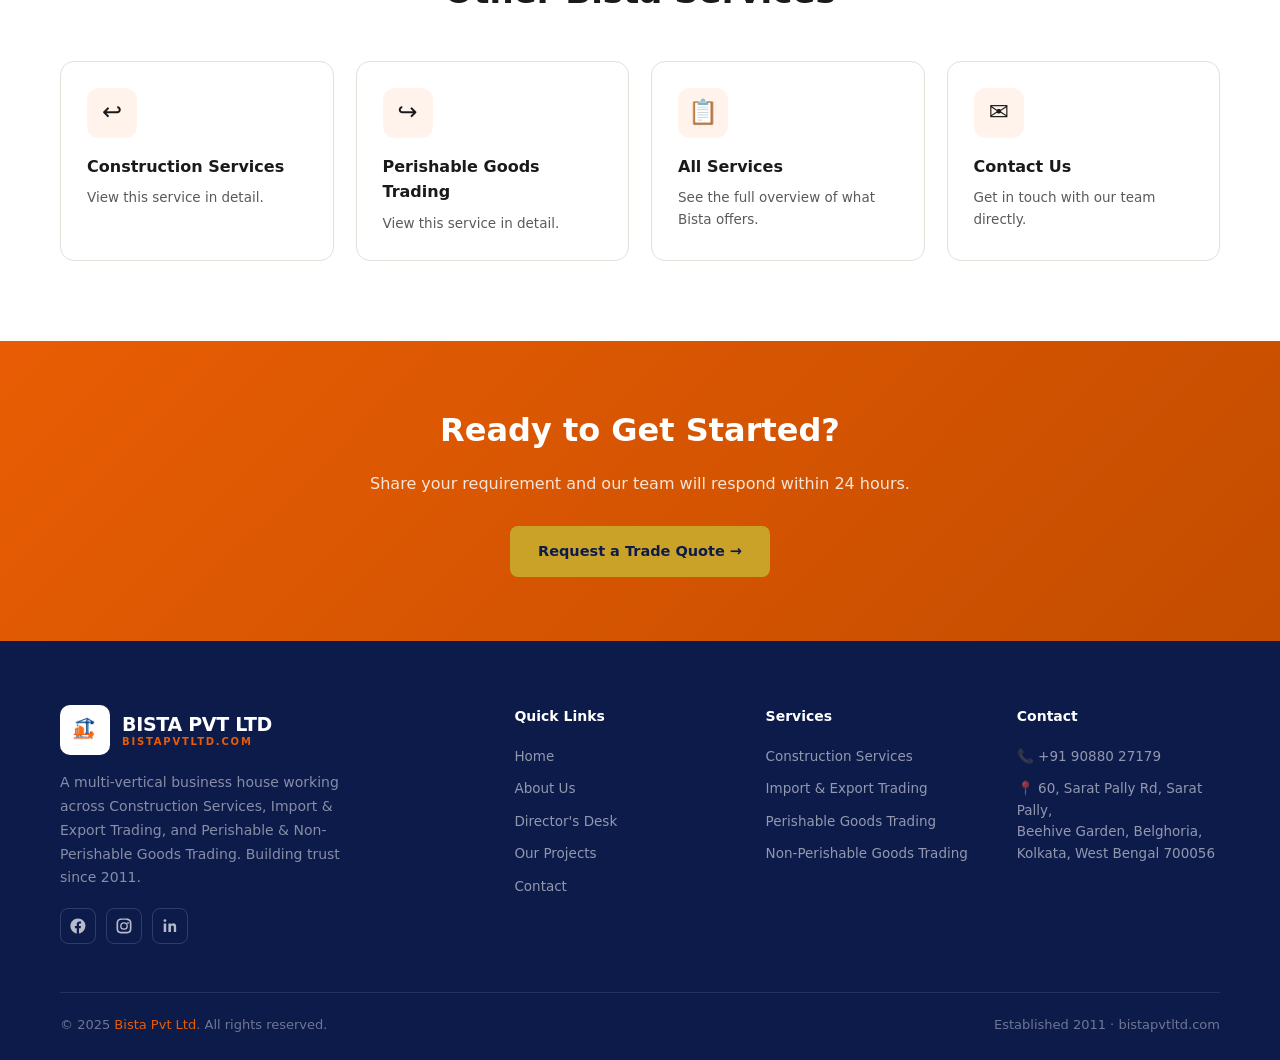
<file: pages/import-export-services.html>
<!DOCTYPE html>
<html lang="en">
<head>
<meta charset="UTF-8">
<meta name="viewport" content="width=device-width, initial-scale=1.0">
<title>Import Export Company in India | Global Trade Solutions — Bista Pvt Ltd</title>
<meta name="description" content="Bista Pvt Ltd provides reliable import-export services for perishable & non-perishable goods with compliant documentation, logistics & on-time global delivery.">
<link rel="icon" type="image/png" href="../images/logo-alt.png">
<link rel="stylesheet" href="../css/style.css">
</head>
<body>

<div class="topbar">
  <div class="container">
    <div class="topbar-left">
      <span>📞 +91 90880 27179</span>
      <span>📧 info@bistapvtltd.com</span>
      <span>📍 Belghoria, Kolkata, West Bengal</span>
      <span>🕐 Mon–Sat: 9 AM – 7 PM</span>
    </div>
    <div class="topbar-right">
      <a href="#">Facebook</a><a href="#">Instagram</a><a href="#">LinkedIn</a>
    </div>
  </div>
</div>

<nav class="main-nav">
  <div class="container">
    <a href="../index.html" class="logo">
      <div class="logo-icon"><img src="../images/logo-alt.png" alt="Bista Pvt Ltd Logo"></div>
      <div class="logo-text"><strong>BISTA PVT LTD</strong><span>bistapvtltd.com</span></div>
    </a>
    <ul class="nav-links">
      <li><a href="../index.html">Home</a></li>
      <li><a href="about.html">About Us</a></li>
      <li class="dropdown active">
        <a href="services.html">Services ▾</a>
        <ul class="dropdown-menu">
          <li><a href="services.html"><span class="dd-icon">📋</span> All Services</a></li>
          <li><a href="construction-services.html"><span class="dd-icon">🏗️</span> Construction Services</a></li>
          <li><a href="import-export-services.html"><span class="dd-icon">🌍</span> Import &amp; Export Services</a></li>
          <li><a href="perishable-goods-trading.html"><span class="dd-icon">🍇</span> Perishable Goods Trading</a></li>
          <li><a href="non-perishable-goods-trading.html"><span class="dd-icon">📦</span> Non-Perishable Goods Trading</a></li>
        </ul>
      </li>
      <li><a href="projects.html">Our Projects</a></li>
      <li><a href="director.html">Director's Desk</a></li>
      <li><a href="contact.html" class="nav-cta">Contact Us</a></li>
    </ul>
    <button class="mobile-toggle" onclick="toggleMobileMenu()"><span></span><span></span><span></span></button>
  </div>
</nav>

<section class="page-hero">
  <div class="container">
    <div class="breadcrumb"><a href="../index.html">Home</a> › <span>Reliable Import-Export Solutions, Backed by Global Trade Expertise</span></div>
    <h1>Reliable Import-Export Solutions, Backed by Global Trade Expertise</h1>
    <p>Sourcing, compliance, documentation and logistics — the entire trade cycle managed end-to-end.</p>
  </div>
</section>


<section class="section">
  <div class="container">
    <div class="solve-wrap">
      <div>
        <div class="section-label">What We Offer</div>
        <h2 class="section-title" style="margin-bottom:20px;">🌍 Our Capabilities</h2>
        <p style="color:var(--gray); font-size:15px; line-height:1.8; margin-bottom:26px;">Bista's Import-Export division sources and supplies a wide range of perishable and non-perishable goods across domestic and international markets. We manage the entire trade cycle — sourcing, compliance, documentation, and logistics — so businesses can trade without friction.</p>
        <ul class="division-list" style="font-size:14.5px;">
          <li>Cross-border sourcing &amp; supply</li>
<li>Customs &amp; documentation support</li>
<li>Verified vendor &amp; supplier network</li>
<li>End-to-end logistics management</li>
        </ul>
        <div style="margin-top:28px;">
          <a href="javascript:void(0)" onclick="openLeadForm('Import Export Services CTA')" class="btn btn-primary">Request a Trade Quote →</a>
        </div>
      </div>
      <div class="solve-visual" style="background-image: linear-gradient(160deg, rgba(13,27,75,0.35), rgba(13,27,75,0.55)), url('../images/import-export-hero.jpg');"></div>
    </div>
  </div>
</section>

<section class="section alt">
  <div class="container">
    <div class="section-head center">
      <div class="section-label">Our Process</div>
      <h2 class="section-title">From Enquiry to Delivery</h2>
    </div>
    <div class="process-steps">
      <div class="step"><div class="step-num">1</div><h4>Consultation</h4><p>Understand your requirement &amp; scope.</p></div>
      <div class="step"><div class="step-num">2</div><h4>Sourcing</h4><p>Match the right materials/products &amp; vendors.</p></div>
      <div class="step"><div class="step-num">3</div><h4>Quality &amp; Compliance</h4><p>Inspection, documentation &amp; customs handled.</p></div>
      <div class="step"><div class="step-num">4</div><h4>Delivery</h4><p>On-time delivery with after-service support.</p></div>
    </div>
  </div>
</section>

<section class="section">
  <div class="container">
    <div class="section-head center">
      <div class="section-label">Explore More</div>
      <h2 class="section-title">Other Bista Services</h2>
    </div>
    <div class="features-grid">
      <a href="construction-services.html" class="feature-card" style="text-decoration:none;">
        <div class="feature-icon">↩️</div>
        <h4>Construction Services</h4>
        <p>View this service in detail.</p>
      </a>
      <a href="perishable-goods-trading.html" class="feature-card" style="text-decoration:none;">
        <div class="feature-icon">↪️</div>
        <h4>Perishable Goods Trading</h4>
        <p>View this service in detail.</p>
      </a>
      <a href="services.html" class="feature-card" style="text-decoration:none;">
        <div class="feature-icon">📋</div>
        <h4>All Services</h4>
        <p>See the full overview of what Bista offers.</p>
      </a>
      <a href="contact.html" class="feature-card" style="text-decoration:none;">
        <div class="feature-icon">✉️</div>
        <h4>Contact Us</h4>
        <p>Get in touch with our team directly.</p>
      </a>
    </div>
  </div>
</section>

<div class="cta-banner">
  <div class="container">
    <h2>Ready to Get Started?</h2>
    <p>Share your requirement and our team will respond within 24 hours.</p>
    <div class="cta-btns"><a href="javascript:void(0)" onclick="openLeadForm('Import Export Services CTA Banner')" class="btn btn-gold">Request a Trade Quote →</a></div>
  </div>
</div>


<footer>
  <div class="container">
    <div class="footer-grid">
      <div class="footer-brand">
        <a href="../index.html" class="footer-logo">
          <div class="logo-icon"><img src="../images/logo-alt.png" alt="Bista Pvt Ltd Logo"></div>
          <div class="logo-text"><strong>BISTA PVT LTD</strong><span>bistapvtltd.com</span></div>
        </a>
        <p>A multi-vertical business house working across Construction Services, Import &amp; Export Trading, and Perishable &amp; Non-Perishable Goods Trading. Building trust since 2011.</p>
        <div class="social-links">
          <a href="#" class="social-link" title="Facebook" aria-label="Facebook"><svg viewBox="0 0 24 24"><path d="M22 12.06C22 6.48 17.52 2 11.94 2S1.88 6.48 1.88 12.06c0 5.02 3.66 9.18 8.44 9.94v-7.03H7.9v-2.91h2.42V9.86c0-2.39 1.42-3.71 3.6-3.71 1.04 0 2.13.19 2.13.19v2.35h-1.2c-1.18 0-1.55.74-1.55 1.5v1.8h2.64l-.42 2.91h-2.22V22c4.78-.76 8.44-4.92 8.44-9.94z"/></svg></a>
          <a href="#" class="social-link" title="Instagram" aria-label="Instagram"><svg viewBox="0 0 24 24"><path d="M12 2c2.72 0 3.06.01 4.12.06 1.06.05 1.79.22 2.43.47.66.26 1.22.6 1.77 1.16.55.55.9 1.11 1.16 1.77.25.64.42 1.37.47 2.43.05 1.06.06 1.4.06 4.12s-.01 3.06-.06 4.12c-.05 1.06-.22 1.79-.47 2.43-.26.66-.6 1.22-1.16 1.77-.55.55-1.11.9-1.77 1.16-.64.25-1.37.42-2.43.47-1.06.05-1.4.06-4.12.06s-3.06-.01-4.12-.06c-1.06-.05-1.79-.22-2.43-.47-.66-.26-1.22-.6-1.77-1.16-.55-.55-.9-1.11-1.16-1.77-.25-.64-.42-1.37-.47-2.43C2.01 15.06 2 14.72 2 12s.01-3.06.06-4.12c.05-1.06.22-1.79.47-2.43.26-.66.6-1.22 1.16-1.77.55-.55 1.11-.9 1.77-1.16.64-.25 1.37-.42 2.43-.47C8.94 2.01 9.28 2 12 2zm0 1.8c-2.67 0-2.99.01-4.04.06-.87.04-1.34.18-1.66.31-.42.16-.71.36-1.02.67-.31.31-.51.6-.67 1.02-.13.32-.27.79-.31 1.66C4.25 8.71 4.24 9.03 4.24 12s.01 2.99.06 4.04c.04.87.18 1.34.31 1.66.16.42.36.71.67 1.02.31.31.6.51 1.02.67.32.13.79.27 1.66.31 1.05.05 1.37.06 4.04.06s2.99-.01 4.04-.06c.87-.04 1.34-.18 1.66-.31.42-.16.71-.36 1.02-.67.31-.31.51-.6.67-1.02.13-.32.27-.79.31-1.66.05-1.05.06-1.37.06-4.04s-.01-2.99-.06-4.04c-.04-.87-.18-1.34-.31-1.66-.16-.42-.36-.71-.67-1.02-.31-.31-.6-.51-1.02-.67-.32-.13-.79-.27-1.66-.31C14.99 3.81 14.67 3.8 12 3.8zm0 3.05a5.15 5.15 0 1 1 0 10.3 5.15 5.15 0 0 1 0-10.3zm0 1.8a3.35 3.35 0 1 0 0 6.7 3.35 3.35 0 0 0 0-6.7zm5.35-2a1.2 1.2 0 1 1 0 2.4 1.2 1.2 0 0 1 0-2.4z"/></svg></a>
          <a href="#" class="social-link" title="LinkedIn" aria-label="LinkedIn"><svg viewBox="0 0 24 24"><path d="M6.94 8.5H3.56V20h3.38V8.5zM5.25 3c-1.15 0-1.9.76-1.9 1.76 0 .98.73 1.76 1.87 1.76h.02c1.17 0 1.9-.78 1.9-1.76C7.12 3.76 6.4 3 5.25 3zM20.45 20h-3.38v-6.1c0-1.46-.52-2.46-1.83-2.46-1 0-1.6.67-1.86 1.32-.1.23-.12.55-.12.87V20H9.9s.04-10.53 0-11.5h3.38v1.63c.45-.7 1.25-1.7 3.04-1.7 2.22 0 3.88 1.45 3.88 4.56V20z"/></svg></a>
        </div>
      </div>
      <div class="footer-col">
        <h4>Quick Links</h4>
        <a href="../index.html">Home</a><a href="about.html">About Us</a><a href="director.html">Director's Desk</a><a href="projects.html">Our Projects</a><a href="contact.html">Contact</a>
      </div>
      <div class="footer-col">
        <h4>Services</h4>
        <a href="construction-services.html">Construction Services</a>
        <a href="import-export-services.html">Import &amp; Export Trading</a>
        <a href="perishable-goods-trading.html">Perishable Goods Trading</a>
        <a href="non-perishable-goods-trading.html">Non-Perishable Goods Trading</a>
      </div>
      <div class="footer-col">
        <h4>Contact</h4>
        <p>📞 +91 90880 27179</p>
        <p>📍 60, Sarat Pally Rd, Sarat Pally,<br>Beehive Garden, Belghoria,<br>Kolkata, West Bengal 700056</p>
      </div>
    </div>
    <div class="footer-bottom">
      <span>© 2025 <span class="brand">Bista Pvt Ltd</span>. All rights reserved.</span>
      <span>Established 2011 · bistapvtltd.com</span>
    </div>
  </div>
</footer>

<div class="float-stack">
  <a href="https://wa.me/919088027179" target="_blank" rel="noopener" class="float-btn wa" title="Chat on WhatsApp">
    <svg viewBox="0 0 24 24"><path d="M17.6 6.32A7.85 7.85 0 0 0 12.05 4a7.94 7.94 0 0 0-6.9 11.9L4 20l4.2-1.1a7.9 7.9 0 0 0 3.85 1h.01a7.94 7.94 0 0 0 5.54-13.58zm-5.55 12.2h-.01a6.6 6.6 0 0 1-3.36-.92l-.24-.14-2.5.66.67-2.44-.16-.25a6.58 6.58 0 0 1 10.24-8.16 6.5 6.5 0 0 1 1.94 4.65 6.6 6.6 0 0 1-6.58 6.6zm3.6-4.93c-.2-.1-1.17-.58-1.35-.64-.18-.07-.31-.1-.45.1-.13.19-.51.64-.62.78-.11.13-.23.15-.42.05-.2-.1-.83-.3-1.58-.97a5.9 5.9 0 0 1-1.1-1.35c-.11-.2 0-.3.09-.4.09-.1.2-.24.3-.36.1-.12.13-.2.2-.33.06-.13.03-.25-.02-.35-.05-.1-.45-1.07-.61-1.47-.16-.38-.33-.33-.45-.34h-.38c-.13 0-.35.05-.53.25s-.7.68-.7 1.65.72 1.92.82 2.05c.1.13 1.4 2.15 3.4 3.01.48.2.85.33 1.14.42.48.15.91.13 1.26.08.38-.06 1.17-.48 1.34-.94.16-.46.16-.86.11-.94-.05-.09-.18-.14-.38-.24z"/></svg>
  </a>
  <a href="tel:+919088027179" class="float-btn call" title="Call Bista Pvt Ltd">
    <svg viewBox="0 0 24 24"><path d="M6.62 10.79a15.05 15.05 0 0 0 6.59 6.59l2.2-2.2a1 1 0 0 1 1.02-.24 11.36 11.36 0 0 0 3.57.57 1 1 0 0 1 1 1V20a1 1 0 0 1-1 1A17 17 0 0 1 3 4a1 1 0 0 1 1-1h3.5a1 1 0 0 1 1 1 11.36 11.36 0 0 0 .57 3.57 1 1 0 0 1-.25 1.02z"/></svg>
  </a>
</div>

<div class="modal-overlay" id="leadModal">
  <div class="modal-box">
    <span class="modal-close" onclick="closeLeadForm()">✕</span>
    <h3>Place Your Enquiry</h3>
    <p class="modal-sub">Fill this in and our team will respond within 24 hours.</p>
    <form id="leadForm" onsubmit="submitLeadForm(event)">
      <input type="hidden" id="leadSource" name="source">
      <div class="form-group"><label>Your Name *</label><input type="text" name="name" placeholder="Eg: Rajesh Kumar"></div>
      <div class="form-group"><label>Phone Number *</label><input type="tel" name="phone" placeholder="+91 XXXXX XXXXX"></div>
      <div class="form-group">
        <label>What Are You Looking For?</label>
        <select name="service">
          <option value="">Select a service</option>
          <option>Construction Services</option>
          <option>Import &amp; Export Services</option>
          <option>Perishable Goods Trading</option>
          <option>Non-Perishable Goods Trading</option>
          <option>General Enquiry</option>
        </select>
      </div>
      <div class="form-group"><label>Message</label><textarea name="message" placeholder="Tell us what you need..."></textarea></div>
      <button type="submit" class="btn btn-primary btn-block">Submit Enquiry →</button>
    </form>
  </div>
</div>

<script src="../js/main.js"></script>
</body>
</html>
</file>
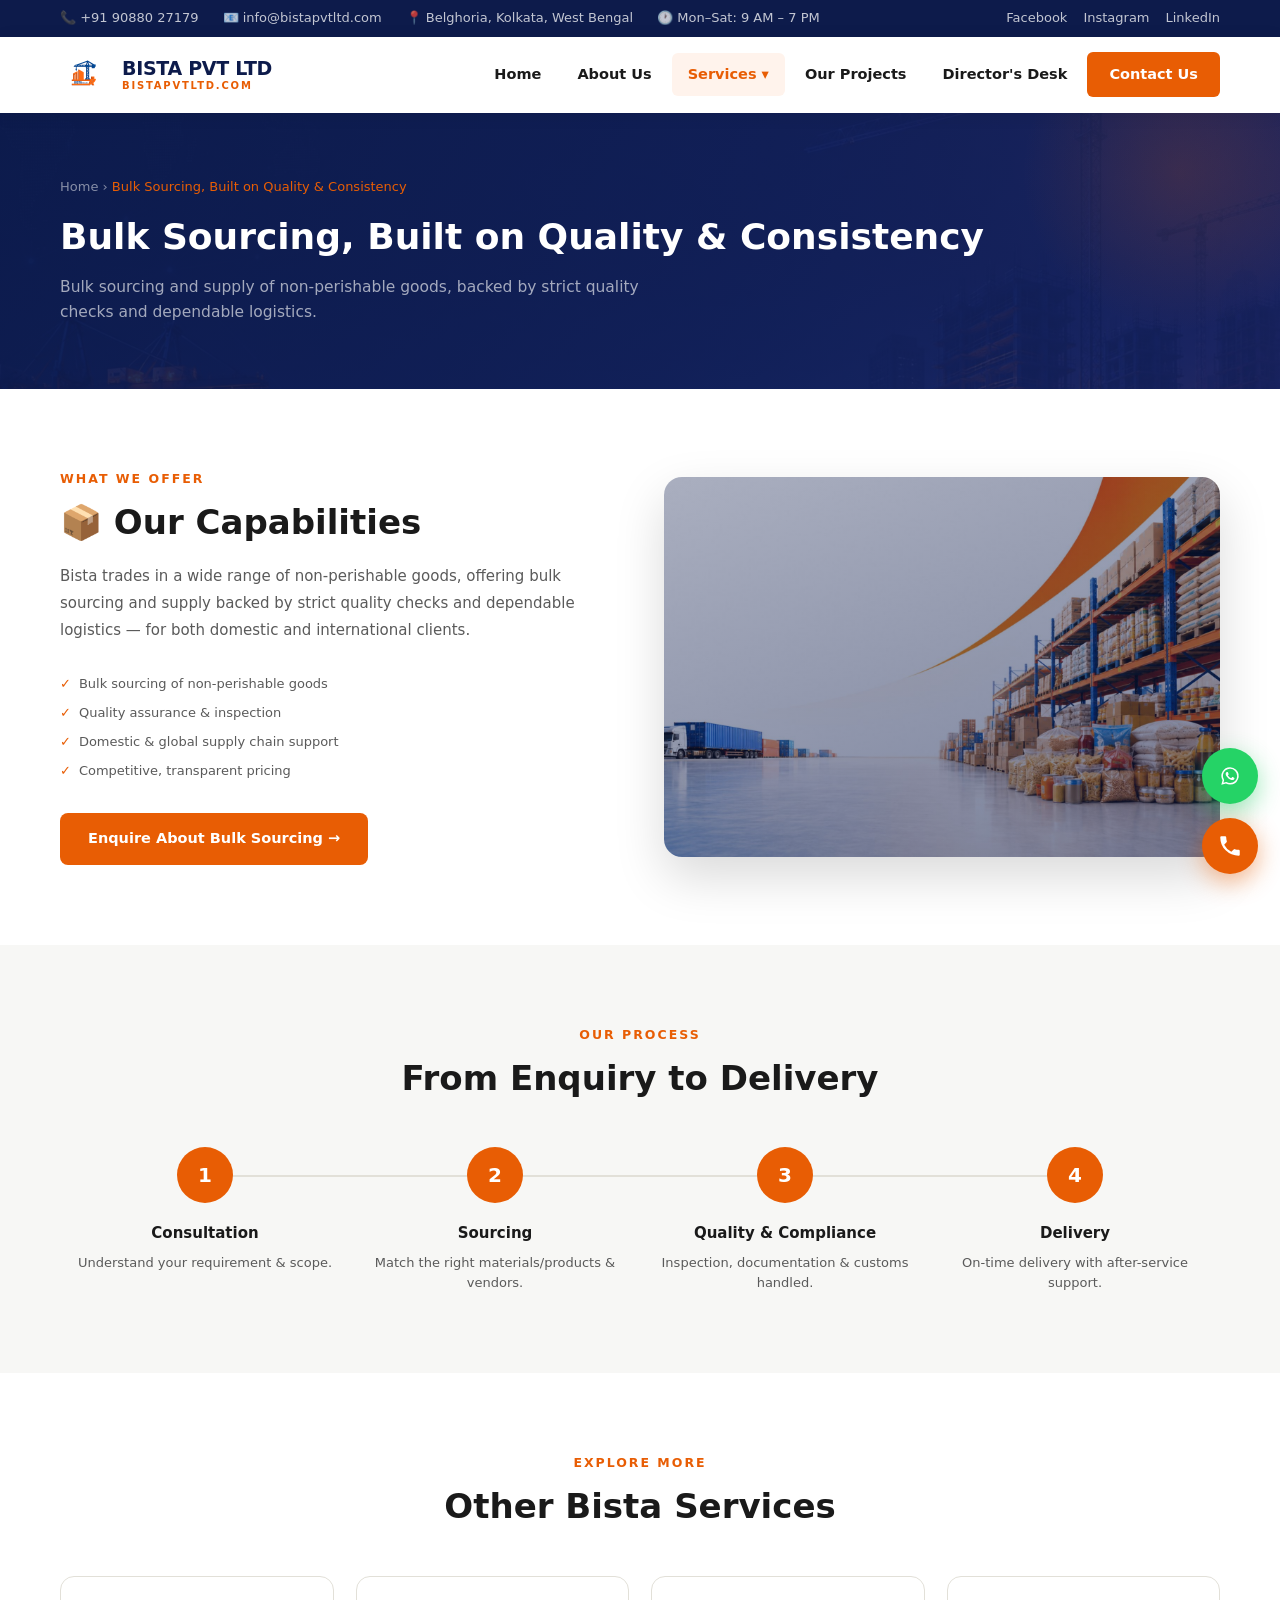
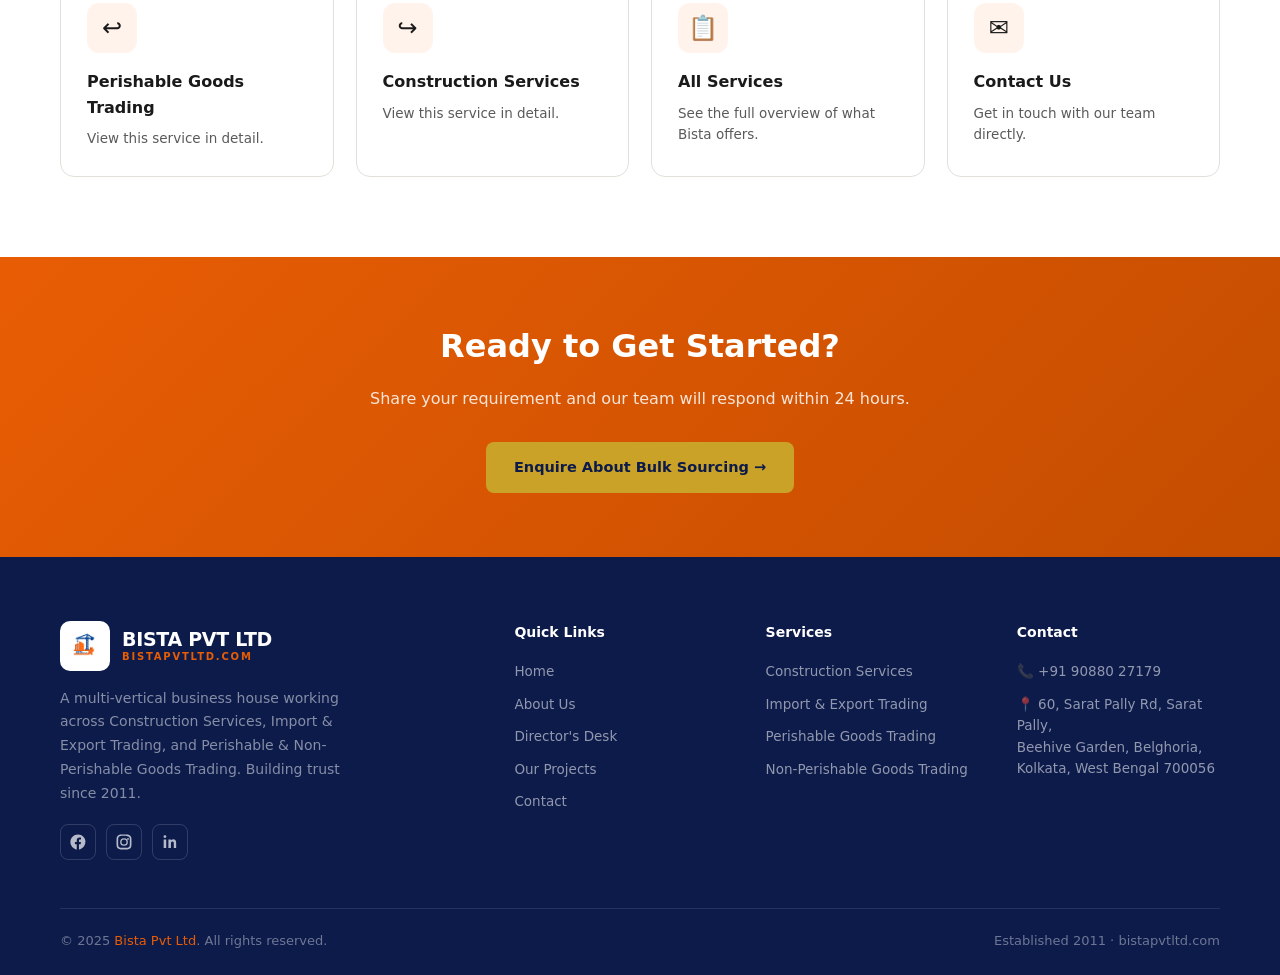
<file: pages/non-perishable-goods-trading.html>
<!DOCTYPE html>
<html lang="en">
<head>
<meta charset="UTF-8">
<meta name="viewport" content="width=device-width, initial-scale=1.0">
<title>Non-Perishable Goods Trading Company | Bulk Sourcing — Bista Pvt Ltd</title>
<meta name="description" content="Bista Pvt Ltd trades in non-perishable goods with bulk sourcing, quality assurance, and reliable domestic & international supply chain management.">
<link rel="icon" type="image/png" href="../images/logo-alt.png">
<link rel="stylesheet" href="../css/style.css">
</head>
<body>

<div class="topbar">
  <div class="container">
    <div class="topbar-left">
      <span>📞 +91 90880 27179</span>
      <span>📧 info@bistapvtltd.com</span>
      <span>📍 Belghoria, Kolkata, West Bengal</span>
      <span>🕐 Mon–Sat: 9 AM – 7 PM</span>
    </div>
    <div class="topbar-right">
      <a href="#">Facebook</a><a href="#">Instagram</a><a href="#">LinkedIn</a>
    </div>
  </div>
</div>

<nav class="main-nav">
  <div class="container">
    <a href="../index.html" class="logo">
      <div class="logo-icon"><img src="../images/logo-alt.png" alt="Bista Pvt Ltd Logo"></div>
      <div class="logo-text"><strong>BISTA PVT LTD</strong><span>bistapvtltd.com</span></div>
    </a>
    <ul class="nav-links">
      <li><a href="../index.html">Home</a></li>
      <li><a href="about.html">About Us</a></li>
      <li class="dropdown active">
        <a href="services.html">Services ▾</a>
        <ul class="dropdown-menu">
          <li><a href="services.html"><span class="dd-icon">📋</span> All Services</a></li>
          <li><a href="construction-services.html"><span class="dd-icon">🏗️</span> Construction Services</a></li>
          <li><a href="import-export-services.html"><span class="dd-icon">🌍</span> Import &amp; Export Services</a></li>
          <li><a href="perishable-goods-trading.html"><span class="dd-icon">🍇</span> Perishable Goods Trading</a></li>
          <li><a href="non-perishable-goods-trading.html"><span class="dd-icon">📦</span> Non-Perishable Goods Trading</a></li>
        </ul>
      </li>
      <li><a href="projects.html">Our Projects</a></li>
      <li><a href="director.html">Director's Desk</a></li>
      <li><a href="contact.html" class="nav-cta">Contact Us</a></li>
    </ul>
    <button class="mobile-toggle" onclick="toggleMobileMenu()"><span></span><span></span><span></span></button>
  </div>
</nav>

<section class="page-hero">
  <div class="container">
    <div class="breadcrumb"><a href="../index.html">Home</a> › <span>Bulk Sourcing, Built on Quality &amp; Consistency</span></div>
    <h1>Bulk Sourcing, Built on Quality &amp; Consistency</h1>
    <p>Bulk sourcing and supply of non-perishable goods, backed by strict quality checks and dependable logistics.</p>
  </div>
</section>


<section class="section">
  <div class="container">
    <div class="solve-wrap">
      <div>
        <div class="section-label">What We Offer</div>
        <h2 class="section-title" style="margin-bottom:20px;">📦 Our Capabilities</h2>
        <p style="color:var(--gray); font-size:15px; line-height:1.8; margin-bottom:26px;">Bista trades in a wide range of non-perishable goods, offering bulk sourcing and supply backed by strict quality checks and dependable logistics — for both domestic and international clients.</p>
        <ul class="division-list" style="font-size:14.5px;">
          <li>Bulk sourcing of non-perishable goods</li>
<li>Quality assurance &amp; inspection</li>
<li>Domestic &amp; global supply chain support</li>
<li>Competitive, transparent pricing</li>
        </ul>
        <div style="margin-top:28px;">
          <a href="javascript:void(0)" onclick="openLeadForm('Non-Perishable Goods CTA')" class="btn btn-primary">Enquire About Bulk Sourcing →</a>
        </div>
      </div>
      <div class="solve-visual" style="background-image: linear-gradient(160deg, rgba(13,27,75,0.35), rgba(13,27,75,0.55)), url('../images/nonperishable-hero.jpg');"></div>
    </div>
  </div>
</section>

<section class="section alt">
  <div class="container">
    <div class="section-head center">
      <div class="section-label">Our Process</div>
      <h2 class="section-title">From Enquiry to Delivery</h2>
    </div>
    <div class="process-steps">
      <div class="step"><div class="step-num">1</div><h4>Consultation</h4><p>Understand your requirement &amp; scope.</p></div>
      <div class="step"><div class="step-num">2</div><h4>Sourcing</h4><p>Match the right materials/products &amp; vendors.</p></div>
      <div class="step"><div class="step-num">3</div><h4>Quality &amp; Compliance</h4><p>Inspection, documentation &amp; customs handled.</p></div>
      <div class="step"><div class="step-num">4</div><h4>Delivery</h4><p>On-time delivery with after-service support.</p></div>
    </div>
  </div>
</section>

<section class="section">
  <div class="container">
    <div class="section-head center">
      <div class="section-label">Explore More</div>
      <h2 class="section-title">Other Bista Services</h2>
    </div>
    <div class="features-grid">
      <a href="perishable-goods-trading.html" class="feature-card" style="text-decoration:none;">
        <div class="feature-icon">↩️</div>
        <h4>Perishable Goods Trading</h4>
        <p>View this service in detail.</p>
      </a>
      <a href="construction-services.html" class="feature-card" style="text-decoration:none;">
        <div class="feature-icon">↪️</div>
        <h4>Construction Services</h4>
        <p>View this service in detail.</p>
      </a>
      <a href="services.html" class="feature-card" style="text-decoration:none;">
        <div class="feature-icon">📋</div>
        <h4>All Services</h4>
        <p>See the full overview of what Bista offers.</p>
      </a>
      <a href="contact.html" class="feature-card" style="text-decoration:none;">
        <div class="feature-icon">✉️</div>
        <h4>Contact Us</h4>
        <p>Get in touch with our team directly.</p>
      </a>
    </div>
  </div>
</section>

<div class="cta-banner">
  <div class="container">
    <h2>Ready to Get Started?</h2>
    <p>Share your requirement and our team will respond within 24 hours.</p>
    <div class="cta-btns"><a href="javascript:void(0)" onclick="openLeadForm('Non-Perishable Goods CTA Banner')" class="btn btn-gold">Enquire About Bulk Sourcing →</a></div>
  </div>
</div>


<footer>
  <div class="container">
    <div class="footer-grid">
      <div class="footer-brand">
        <a href="../index.html" class="footer-logo">
          <div class="logo-icon"><img src="../images/logo-alt.png" alt="Bista Pvt Ltd Logo"></div>
          <div class="logo-text"><strong>BISTA PVT LTD</strong><span>bistapvtltd.com</span></div>
        </a>
        <p>A multi-vertical business house working across Construction Services, Import &amp; Export Trading, and Perishable &amp; Non-Perishable Goods Trading. Building trust since 2011.</p>
        <div class="social-links">
          <a href="#" class="social-link" title="Facebook" aria-label="Facebook"><svg viewBox="0 0 24 24"><path d="M22 12.06C22 6.48 17.52 2 11.94 2S1.88 6.48 1.88 12.06c0 5.02 3.66 9.18 8.44 9.94v-7.03H7.9v-2.91h2.42V9.86c0-2.39 1.42-3.71 3.6-3.71 1.04 0 2.13.19 2.13.19v2.35h-1.2c-1.18 0-1.55.74-1.55 1.5v1.8h2.64l-.42 2.91h-2.22V22c4.78-.76 8.44-4.92 8.44-9.94z"/></svg></a>
          <a href="#" class="social-link" title="Instagram" aria-label="Instagram"><svg viewBox="0 0 24 24"><path d="M12 2c2.72 0 3.06.01 4.12.06 1.06.05 1.79.22 2.43.47.66.26 1.22.6 1.77 1.16.55.55.9 1.11 1.16 1.77.25.64.42 1.37.47 2.43.05 1.06.06 1.4.06 4.12s-.01 3.06-.06 4.12c-.05 1.06-.22 1.79-.47 2.43-.26.66-.6 1.22-1.16 1.77-.55.55-1.11.9-1.77 1.16-.64.25-1.37.42-2.43.47-1.06.05-1.4.06-4.12.06s-3.06-.01-4.12-.06c-1.06-.05-1.79-.22-2.43-.47-.66-.26-1.22-.6-1.77-1.16-.55-.55-.9-1.11-1.16-1.77-.25-.64-.42-1.37-.47-2.43C2.01 15.06 2 14.72 2 12s.01-3.06.06-4.12c.05-1.06.22-1.79.47-2.43.26-.66.6-1.22 1.16-1.77.55-.55 1.11-.9 1.77-1.16.64-.25 1.37-.42 2.43-.47C8.94 2.01 9.28 2 12 2zm0 1.8c-2.67 0-2.99.01-4.04.06-.87.04-1.34.18-1.66.31-.42.16-.71.36-1.02.67-.31.31-.51.6-.67 1.02-.13.32-.27.79-.31 1.66C4.25 8.71 4.24 9.03 4.24 12s.01 2.99.06 4.04c.04.87.18 1.34.31 1.66.16.42.36.71.67 1.02.31.31.6.51 1.02.67.32.13.79.27 1.66.31 1.05.05 1.37.06 4.04.06s2.99-.01 4.04-.06c.87-.04 1.34-.18 1.66-.31.42-.16.71-.36 1.02-.67.31-.31.51-.6.67-1.02.13-.32.27-.79.31-1.66.05-1.05.06-1.37.06-4.04s-.01-2.99-.06-4.04c-.04-.87-.18-1.34-.31-1.66-.16-.42-.36-.71-.67-1.02-.31-.31-.6-.51-1.02-.67-.32-.13-.79-.27-1.66-.31C14.99 3.81 14.67 3.8 12 3.8zm0 3.05a5.15 5.15 0 1 1 0 10.3 5.15 5.15 0 0 1 0-10.3zm0 1.8a3.35 3.35 0 1 0 0 6.7 3.35 3.35 0 0 0 0-6.7zm5.35-2a1.2 1.2 0 1 1 0 2.4 1.2 1.2 0 0 1 0-2.4z"/></svg></a>
          <a href="#" class="social-link" title="LinkedIn" aria-label="LinkedIn"><svg viewBox="0 0 24 24"><path d="M6.94 8.5H3.56V20h3.38V8.5zM5.25 3c-1.15 0-1.9.76-1.9 1.76 0 .98.73 1.76 1.87 1.76h.02c1.17 0 1.9-.78 1.9-1.76C7.12 3.76 6.4 3 5.25 3zM20.45 20h-3.38v-6.1c0-1.46-.52-2.46-1.83-2.46-1 0-1.6.67-1.86 1.32-.1.23-.12.55-.12.87V20H9.9s.04-10.53 0-11.5h3.38v1.63c.45-.7 1.25-1.7 3.04-1.7 2.22 0 3.88 1.45 3.88 4.56V20z"/></svg></a>
        </div>
      </div>
      <div class="footer-col">
        <h4>Quick Links</h4>
        <a href="../index.html">Home</a><a href="about.html">About Us</a><a href="director.html">Director's Desk</a><a href="projects.html">Our Projects</a><a href="contact.html">Contact</a>
      </div>
      <div class="footer-col">
        <h4>Services</h4>
        <a href="construction-services.html">Construction Services</a>
        <a href="import-export-services.html">Import &amp; Export Trading</a>
        <a href="perishable-goods-trading.html">Perishable Goods Trading</a>
        <a href="non-perishable-goods-trading.html">Non-Perishable Goods Trading</a>
      </div>
      <div class="footer-col">
        <h4>Contact</h4>
        <p>📞 +91 90880 27179</p>
        <p>📍 60, Sarat Pally Rd, Sarat Pally,<br>Beehive Garden, Belghoria,<br>Kolkata, West Bengal 700056</p>
      </div>
    </div>
    <div class="footer-bottom">
      <span>© 2025 <span class="brand">Bista Pvt Ltd</span>. All rights reserved.</span>
      <span>Established 2011 · bistapvtltd.com</span>
    </div>
  </div>
</footer>

<div class="float-stack">
  <a href="https://wa.me/919088027179" target="_blank" rel="noopener" class="float-btn wa" title="Chat on WhatsApp">
    <svg viewBox="0 0 24 24"><path d="M17.6 6.32A7.85 7.85 0 0 0 12.05 4a7.94 7.94 0 0 0-6.9 11.9L4 20l4.2-1.1a7.9 7.9 0 0 0 3.85 1h.01a7.94 7.94 0 0 0 5.54-13.58zm-5.55 12.2h-.01a6.6 6.6 0 0 1-3.36-.92l-.24-.14-2.5.66.67-2.44-.16-.25a6.58 6.58 0 0 1 10.24-8.16 6.5 6.5 0 0 1 1.94 4.65 6.6 6.6 0 0 1-6.58 6.6zm3.6-4.93c-.2-.1-1.17-.58-1.35-.64-.18-.07-.31-.1-.45.1-.13.19-.51.64-.62.78-.11.13-.23.15-.42.05-.2-.1-.83-.3-1.58-.97a5.9 5.9 0 0 1-1.1-1.35c-.11-.2 0-.3.09-.4.09-.1.2-.24.3-.36.1-.12.13-.2.2-.33.06-.13.03-.25-.02-.35-.05-.1-.45-1.07-.61-1.47-.16-.38-.33-.33-.45-.34h-.38c-.13 0-.35.05-.53.25s-.7.68-.7 1.65.72 1.92.82 2.05c.1.13 1.4 2.15 3.4 3.01.48.2.85.33 1.14.42.48.15.91.13 1.26.08.38-.06 1.17-.48 1.34-.94.16-.46.16-.86.11-.94-.05-.09-.18-.14-.38-.24z"/></svg>
  </a>
  <a href="tel:+919088027179" class="float-btn call" title="Call Bista Pvt Ltd">
    <svg viewBox="0 0 24 24"><path d="M6.62 10.79a15.05 15.05 0 0 0 6.59 6.59l2.2-2.2a1 1 0 0 1 1.02-.24 11.36 11.36 0 0 0 3.57.57 1 1 0 0 1 1 1V20a1 1 0 0 1-1 1A17 17 0 0 1 3 4a1 1 0 0 1 1-1h3.5a1 1 0 0 1 1 1 11.36 11.36 0 0 0 .57 3.57 1 1 0 0 1-.25 1.02z"/></svg>
  </a>
</div>

<div class="modal-overlay" id="leadModal">
  <div class="modal-box">
    <span class="modal-close" onclick="closeLeadForm()">✕</span>
    <h3>Place Your Enquiry</h3>
    <p class="modal-sub">Fill this in and our team will respond within 24 hours.</p>
    <form id="leadForm" onsubmit="submitLeadForm(event)">
      <input type="hidden" id="leadSource" name="source">
      <div class="form-group"><label>Your Name *</label><input type="text" name="name" placeholder="Eg: Rajesh Kumar"></div>
      <div class="form-group"><label>Phone Number *</label><input type="tel" name="phone" placeholder="+91 XXXXX XXXXX"></div>
      <div class="form-group">
        <label>What Are You Looking For?</label>
        <select name="service">
          <option value="">Select a service</option>
          <option>Construction Services</option>
          <option>Import &amp; Export Services</option>
          <option>Perishable Goods Trading</option>
          <option>Non-Perishable Goods Trading</option>
          <option>General Enquiry</option>
        </select>
      </div>
      <div class="form-group"><label>Message</label><textarea name="message" placeholder="Tell us what you need..."></textarea></div>
      <button type="submit" class="btn btn-primary btn-block">Submit Enquiry →</button>
    </form>
  </div>
</div>

<script src="../js/main.js"></script>
</body>
</html>
</file>
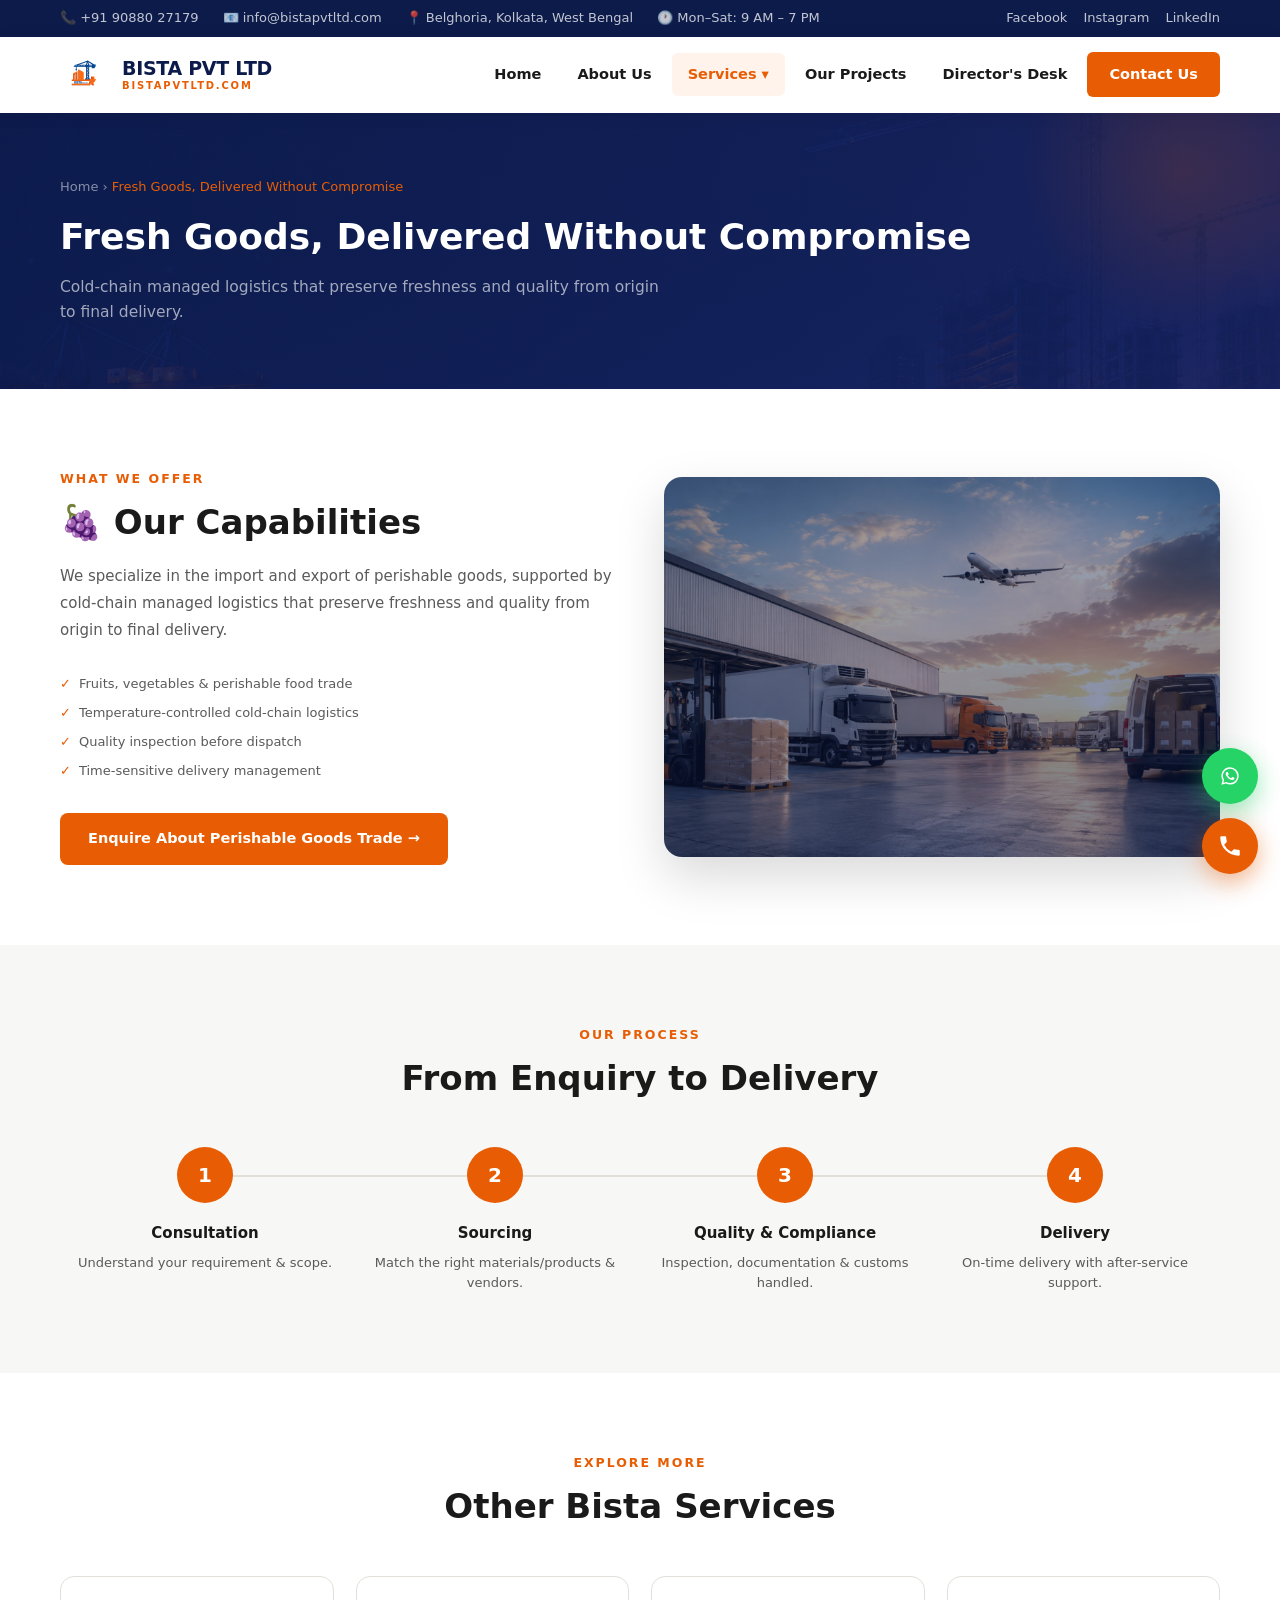
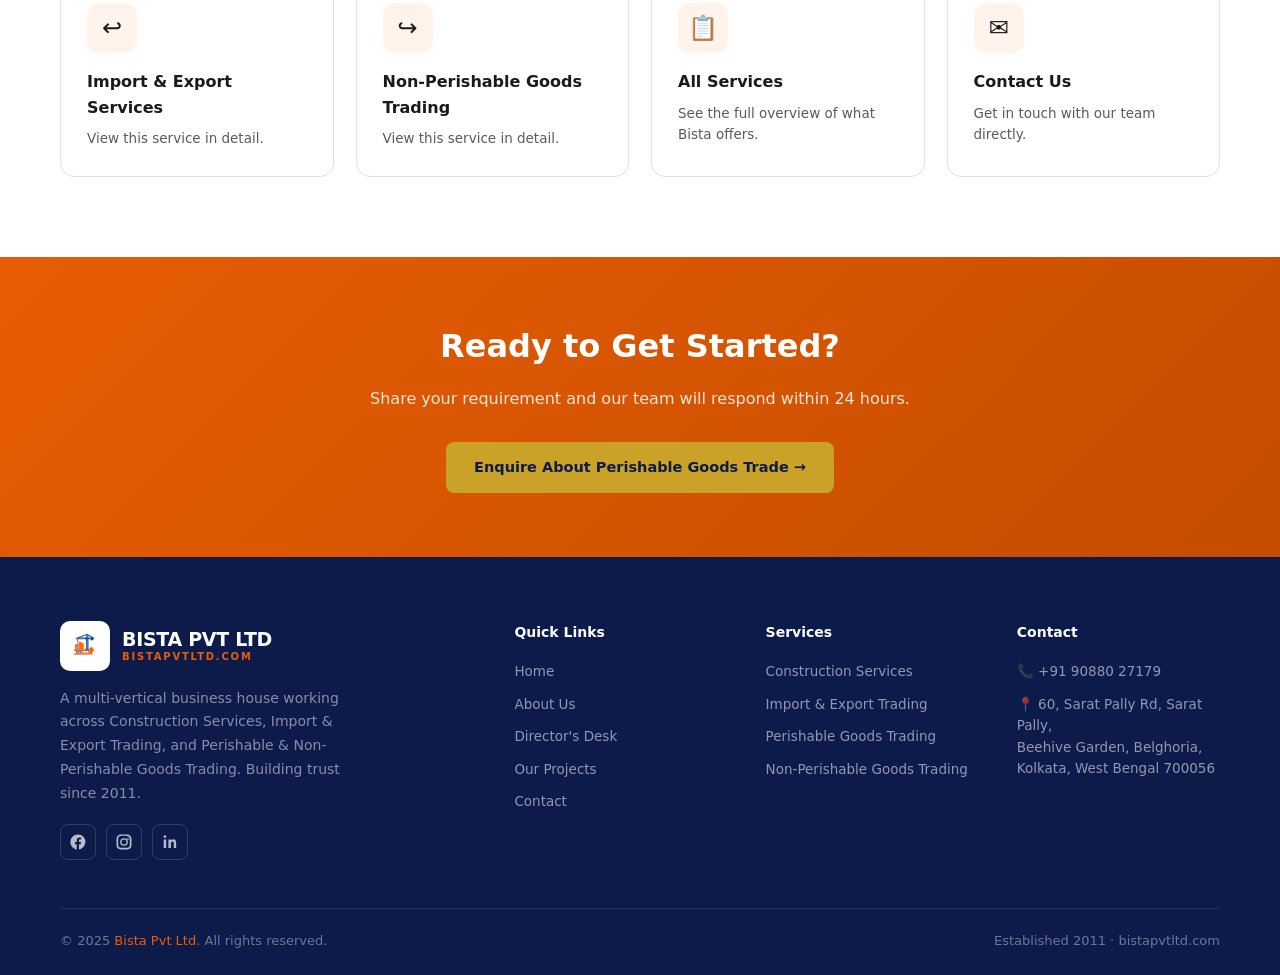
<file: pages/perishable-goods-trading.html>
<!DOCTYPE html>
<html lang="en">
<head>
<meta charset="UTF-8">
<meta name="viewport" content="width=device-width, initial-scale=1.0">
<title>Perishable Goods Export Import Company | Cold Chain Logistics — Bista Pvt Ltd</title>
<meta name="description" content="Bista Pvt Ltd specializes in perishable goods trading with temperature-controlled, cold-chain managed logistics ensuring freshness from origin to delivery.">
<link rel="icon" type="image/png" href="../images/logo-alt.png">
<link rel="stylesheet" href="../css/style.css">
</head>
<body>

<div class="topbar">
  <div class="container">
    <div class="topbar-left">
      <span>📞 +91 90880 27179</span>
      <span>📧 info@bistapvtltd.com</span>
      <span>📍 Belghoria, Kolkata, West Bengal</span>
      <span>🕐 Mon–Sat: 9 AM – 7 PM</span>
    </div>
    <div class="topbar-right">
      <a href="#">Facebook</a><a href="#">Instagram</a><a href="#">LinkedIn</a>
    </div>
  </div>
</div>

<nav class="main-nav">
  <div class="container">
    <a href="../index.html" class="logo">
      <div class="logo-icon"><img src="../images/logo-alt.png" alt="Bista Pvt Ltd Logo"></div>
      <div class="logo-text"><strong>BISTA PVT LTD</strong><span>bistapvtltd.com</span></div>
    </a>
    <ul class="nav-links">
      <li><a href="../index.html">Home</a></li>
      <li><a href="about.html">About Us</a></li>
      <li class="dropdown active">
        <a href="services.html">Services ▾</a>
        <ul class="dropdown-menu">
          <li><a href="services.html"><span class="dd-icon">📋</span> All Services</a></li>
          <li><a href="construction-services.html"><span class="dd-icon">🏗️</span> Construction Services</a></li>
          <li><a href="import-export-services.html"><span class="dd-icon">🌍</span> Import &amp; Export Services</a></li>
          <li><a href="perishable-goods-trading.html"><span class="dd-icon">🍇</span> Perishable Goods Trading</a></li>
          <li><a href="non-perishable-goods-trading.html"><span class="dd-icon">📦</span> Non-Perishable Goods Trading</a></li>
        </ul>
      </li>
      <li><a href="projects.html">Our Projects</a></li>
      <li><a href="director.html">Director's Desk</a></li>
      <li><a href="contact.html" class="nav-cta">Contact Us</a></li>
    </ul>
    <button class="mobile-toggle" onclick="toggleMobileMenu()"><span></span><span></span><span></span></button>
  </div>
</nav>

<section class="page-hero">
  <div class="container">
    <div class="breadcrumb"><a href="../index.html">Home</a> › <span>Fresh Goods, Delivered Without Compromise</span></div>
    <h1>Fresh Goods, Delivered Without Compromise</h1>
    <p>Cold-chain managed logistics that preserve freshness and quality from origin to final delivery.</p>
  </div>
</section>


<section class="section">
  <div class="container">
    <div class="solve-wrap">
      <div>
        <div class="section-label">What We Offer</div>
        <h2 class="section-title" style="margin-bottom:20px;">🍇 Our Capabilities</h2>
        <p style="color:var(--gray); font-size:15px; line-height:1.8; margin-bottom:26px;">We specialize in the import and export of perishable goods, supported by cold-chain managed logistics that preserve freshness and quality from origin to final delivery.</p>
        <ul class="division-list" style="font-size:14.5px;">
          <li>Fruits, vegetables &amp; perishable food trade</li>
<li>Temperature-controlled cold-chain logistics</li>
<li>Quality inspection before dispatch</li>
<li>Time-sensitive delivery management</li>
        </ul>
        <div style="margin-top:28px;">
          <a href="javascript:void(0)" onclick="openLeadForm('Perishable Goods CTA')" class="btn btn-primary">Enquire About Perishable Goods Trade →</a>
        </div>
      </div>
      <div class="solve-visual" style="background-image: linear-gradient(160deg, rgba(13,27,75,0.35), rgba(13,27,75,0.55)), url('../images/perishable-hero.jpg');"></div>
    </div>
  </div>
</section>

<section class="section alt">
  <div class="container">
    <div class="section-head center">
      <div class="section-label">Our Process</div>
      <h2 class="section-title">From Enquiry to Delivery</h2>
    </div>
    <div class="process-steps">
      <div class="step"><div class="step-num">1</div><h4>Consultation</h4><p>Understand your requirement &amp; scope.</p></div>
      <div class="step"><div class="step-num">2</div><h4>Sourcing</h4><p>Match the right materials/products &amp; vendors.</p></div>
      <div class="step"><div class="step-num">3</div><h4>Quality &amp; Compliance</h4><p>Inspection, documentation &amp; customs handled.</p></div>
      <div class="step"><div class="step-num">4</div><h4>Delivery</h4><p>On-time delivery with after-service support.</p></div>
    </div>
  </div>
</section>

<section class="section">
  <div class="container">
    <div class="section-head center">
      <div class="section-label">Explore More</div>
      <h2 class="section-title">Other Bista Services</h2>
    </div>
    <div class="features-grid">
      <a href="import-export-services.html" class="feature-card" style="text-decoration:none;">
        <div class="feature-icon">↩️</div>
        <h4>Import &amp; Export Services</h4>
        <p>View this service in detail.</p>
      </a>
      <a href="non-perishable-goods-trading.html" class="feature-card" style="text-decoration:none;">
        <div class="feature-icon">↪️</div>
        <h4>Non-Perishable Goods Trading</h4>
        <p>View this service in detail.</p>
      </a>
      <a href="services.html" class="feature-card" style="text-decoration:none;">
        <div class="feature-icon">📋</div>
        <h4>All Services</h4>
        <p>See the full overview of what Bista offers.</p>
      </a>
      <a href="contact.html" class="feature-card" style="text-decoration:none;">
        <div class="feature-icon">✉️</div>
        <h4>Contact Us</h4>
        <p>Get in touch with our team directly.</p>
      </a>
    </div>
  </div>
</section>

<div class="cta-banner">
  <div class="container">
    <h2>Ready to Get Started?</h2>
    <p>Share your requirement and our team will respond within 24 hours.</p>
    <div class="cta-btns"><a href="javascript:void(0)" onclick="openLeadForm('Perishable Goods CTA Banner')" class="btn btn-gold">Enquire About Perishable Goods Trade →</a></div>
  </div>
</div>


<footer>
  <div class="container">
    <div class="footer-grid">
      <div class="footer-brand">
        <a href="../index.html" class="footer-logo">
          <div class="logo-icon"><img src="../images/logo-alt.png" alt="Bista Pvt Ltd Logo"></div>
          <div class="logo-text"><strong>BISTA PVT LTD</strong><span>bistapvtltd.com</span></div>
        </a>
        <p>A multi-vertical business house working across Construction Services, Import &amp; Export Trading, and Perishable &amp; Non-Perishable Goods Trading. Building trust since 2011.</p>
        <div class="social-links">
          <a href="#" class="social-link" title="Facebook" aria-label="Facebook"><svg viewBox="0 0 24 24"><path d="M22 12.06C22 6.48 17.52 2 11.94 2S1.88 6.48 1.88 12.06c0 5.02 3.66 9.18 8.44 9.94v-7.03H7.9v-2.91h2.42V9.86c0-2.39 1.42-3.71 3.6-3.71 1.04 0 2.13.19 2.13.19v2.35h-1.2c-1.18 0-1.55.74-1.55 1.5v1.8h2.64l-.42 2.91h-2.22V22c4.78-.76 8.44-4.92 8.44-9.94z"/></svg></a>
          <a href="#" class="social-link" title="Instagram" aria-label="Instagram"><svg viewBox="0 0 24 24"><path d="M12 2c2.72 0 3.06.01 4.12.06 1.06.05 1.79.22 2.43.47.66.26 1.22.6 1.77 1.16.55.55.9 1.11 1.16 1.77.25.64.42 1.37.47 2.43.05 1.06.06 1.4.06 4.12s-.01 3.06-.06 4.12c-.05 1.06-.22 1.79-.47 2.43-.26.66-.6 1.22-1.16 1.77-.55.55-1.11.9-1.77 1.16-.64.25-1.37.42-2.43.47-1.06.05-1.4.06-4.12.06s-3.06-.01-4.12-.06c-1.06-.05-1.79-.22-2.43-.47-.66-.26-1.22-.6-1.77-1.16-.55-.55-.9-1.11-1.16-1.77-.25-.64-.42-1.37-.47-2.43C2.01 15.06 2 14.72 2 12s.01-3.06.06-4.12c.05-1.06.22-1.79.47-2.43.26-.66.6-1.22 1.16-1.77.55-.55 1.11-.9 1.77-1.16.64-.25 1.37-.42 2.43-.47C8.94 2.01 9.28 2 12 2zm0 1.8c-2.67 0-2.99.01-4.04.06-.87.04-1.34.18-1.66.31-.42.16-.71.36-1.02.67-.31.31-.51.6-.67 1.02-.13.32-.27.79-.31 1.66C4.25 8.71 4.24 9.03 4.24 12s.01 2.99.06 4.04c.04.87.18 1.34.31 1.66.16.42.36.71.67 1.02.31.31.6.51 1.02.67.32.13.79.27 1.66.31 1.05.05 1.37.06 4.04.06s2.99-.01 4.04-.06c.87-.04 1.34-.18 1.66-.31.42-.16.71-.36 1.02-.67.31-.31.51-.6.67-1.02.13-.32.27-.79.31-1.66.05-1.05.06-1.37.06-4.04s-.01-2.99-.06-4.04c-.04-.87-.18-1.34-.31-1.66-.16-.42-.36-.71-.67-1.02-.31-.31-.6-.51-1.02-.67-.32-.13-.79-.27-1.66-.31C14.99 3.81 14.67 3.8 12 3.8zm0 3.05a5.15 5.15 0 1 1 0 10.3 5.15 5.15 0 0 1 0-10.3zm0 1.8a3.35 3.35 0 1 0 0 6.7 3.35 3.35 0 0 0 0-6.7zm5.35-2a1.2 1.2 0 1 1 0 2.4 1.2 1.2 0 0 1 0-2.4z"/></svg></a>
          <a href="#" class="social-link" title="LinkedIn" aria-label="LinkedIn"><svg viewBox="0 0 24 24"><path d="M6.94 8.5H3.56V20h3.38V8.5zM5.25 3c-1.15 0-1.9.76-1.9 1.76 0 .98.73 1.76 1.87 1.76h.02c1.17 0 1.9-.78 1.9-1.76C7.12 3.76 6.4 3 5.25 3zM20.45 20h-3.38v-6.1c0-1.46-.52-2.46-1.83-2.46-1 0-1.6.67-1.86 1.32-.1.23-.12.55-.12.87V20H9.9s.04-10.53 0-11.5h3.38v1.63c.45-.7 1.25-1.7 3.04-1.7 2.22 0 3.88 1.45 3.88 4.56V20z"/></svg></a>
        </div>
      </div>
      <div class="footer-col">
        <h4>Quick Links</h4>
        <a href="../index.html">Home</a><a href="about.html">About Us</a><a href="director.html">Director's Desk</a><a href="projects.html">Our Projects</a><a href="contact.html">Contact</a>
      </div>
      <div class="footer-col">
        <h4>Services</h4>
        <a href="construction-services.html">Construction Services</a>
        <a href="import-export-services.html">Import &amp; Export Trading</a>
        <a href="perishable-goods-trading.html">Perishable Goods Trading</a>
        <a href="non-perishable-goods-trading.html">Non-Perishable Goods Trading</a>
      </div>
      <div class="footer-col">
        <h4>Contact</h4>
        <p>📞 +91 90880 27179</p>
        <p>📍 60, Sarat Pally Rd, Sarat Pally,<br>Beehive Garden, Belghoria,<br>Kolkata, West Bengal 700056</p>
      </div>
    </div>
    <div class="footer-bottom">
      <span>© 2025 <span class="brand">Bista Pvt Ltd</span>. All rights reserved.</span>
      <span>Established 2011 · bistapvtltd.com</span>
    </div>
  </div>
</footer>

<div class="float-stack">
  <a href="https://wa.me/919088027179" target="_blank" rel="noopener" class="float-btn wa" title="Chat on WhatsApp">
    <svg viewBox="0 0 24 24"><path d="M17.6 6.32A7.85 7.85 0 0 0 12.05 4a7.94 7.94 0 0 0-6.9 11.9L4 20l4.2-1.1a7.9 7.9 0 0 0 3.85 1h.01a7.94 7.94 0 0 0 5.54-13.58zm-5.55 12.2h-.01a6.6 6.6 0 0 1-3.36-.92l-.24-.14-2.5.66.67-2.44-.16-.25a6.58 6.58 0 0 1 10.24-8.16 6.5 6.5 0 0 1 1.94 4.65 6.6 6.6 0 0 1-6.58 6.6zm3.6-4.93c-.2-.1-1.17-.58-1.35-.64-.18-.07-.31-.1-.45.1-.13.19-.51.64-.62.78-.11.13-.23.15-.42.05-.2-.1-.83-.3-1.58-.97a5.9 5.9 0 0 1-1.1-1.35c-.11-.2 0-.3.09-.4.09-.1.2-.24.3-.36.1-.12.13-.2.2-.33.06-.13.03-.25-.02-.35-.05-.1-.45-1.07-.61-1.47-.16-.38-.33-.33-.45-.34h-.38c-.13 0-.35.05-.53.25s-.7.68-.7 1.65.72 1.92.82 2.05c.1.13 1.4 2.15 3.4 3.01.48.2.85.33 1.14.42.48.15.91.13 1.26.08.38-.06 1.17-.48 1.34-.94.16-.46.16-.86.11-.94-.05-.09-.18-.14-.38-.24z"/></svg>
  </a>
  <a href="tel:+919088027179" class="float-btn call" title="Call Bista Pvt Ltd">
    <svg viewBox="0 0 24 24"><path d="M6.62 10.79a15.05 15.05 0 0 0 6.59 6.59l2.2-2.2a1 1 0 0 1 1.02-.24 11.36 11.36 0 0 0 3.57.57 1 1 0 0 1 1 1V20a1 1 0 0 1-1 1A17 17 0 0 1 3 4a1 1 0 0 1 1-1h3.5a1 1 0 0 1 1 1 11.36 11.36 0 0 0 .57 3.57 1 1 0 0 1-.25 1.02z"/></svg>
  </a>
</div>

<div class="modal-overlay" id="leadModal">
  <div class="modal-box">
    <span class="modal-close" onclick="closeLeadForm()">✕</span>
    <h3>Place Your Enquiry</h3>
    <p class="modal-sub">Fill this in and our team will respond within 24 hours.</p>
    <form id="leadForm" onsubmit="submitLeadForm(event)">
      <input type="hidden" id="leadSource" name="source">
      <div class="form-group"><label>Your Name *</label><input type="text" name="name" placeholder="Eg: Rajesh Kumar"></div>
      <div class="form-group"><label>Phone Number *</label><input type="tel" name="phone" placeholder="+91 XXXXX XXXXX"></div>
      <div class="form-group">
        <label>What Are You Looking For?</label>
        <select name="service">
          <option value="">Select a service</option>
          <option>Construction Services</option>
          <option>Import &amp; Export Services</option>
          <option>Perishable Goods Trading</option>
          <option>Non-Perishable Goods Trading</option>
          <option>General Enquiry</option>
        </select>
      </div>
      <div class="form-group"><label>Message</label><textarea name="message" placeholder="Tell us what you need..."></textarea></div>
      <button type="submit" class="btn btn-primary btn-block">Submit Enquiry →</button>
    </form>
  </div>
</div>

<script src="../js/main.js"></script>
</body>
</html>
</file>
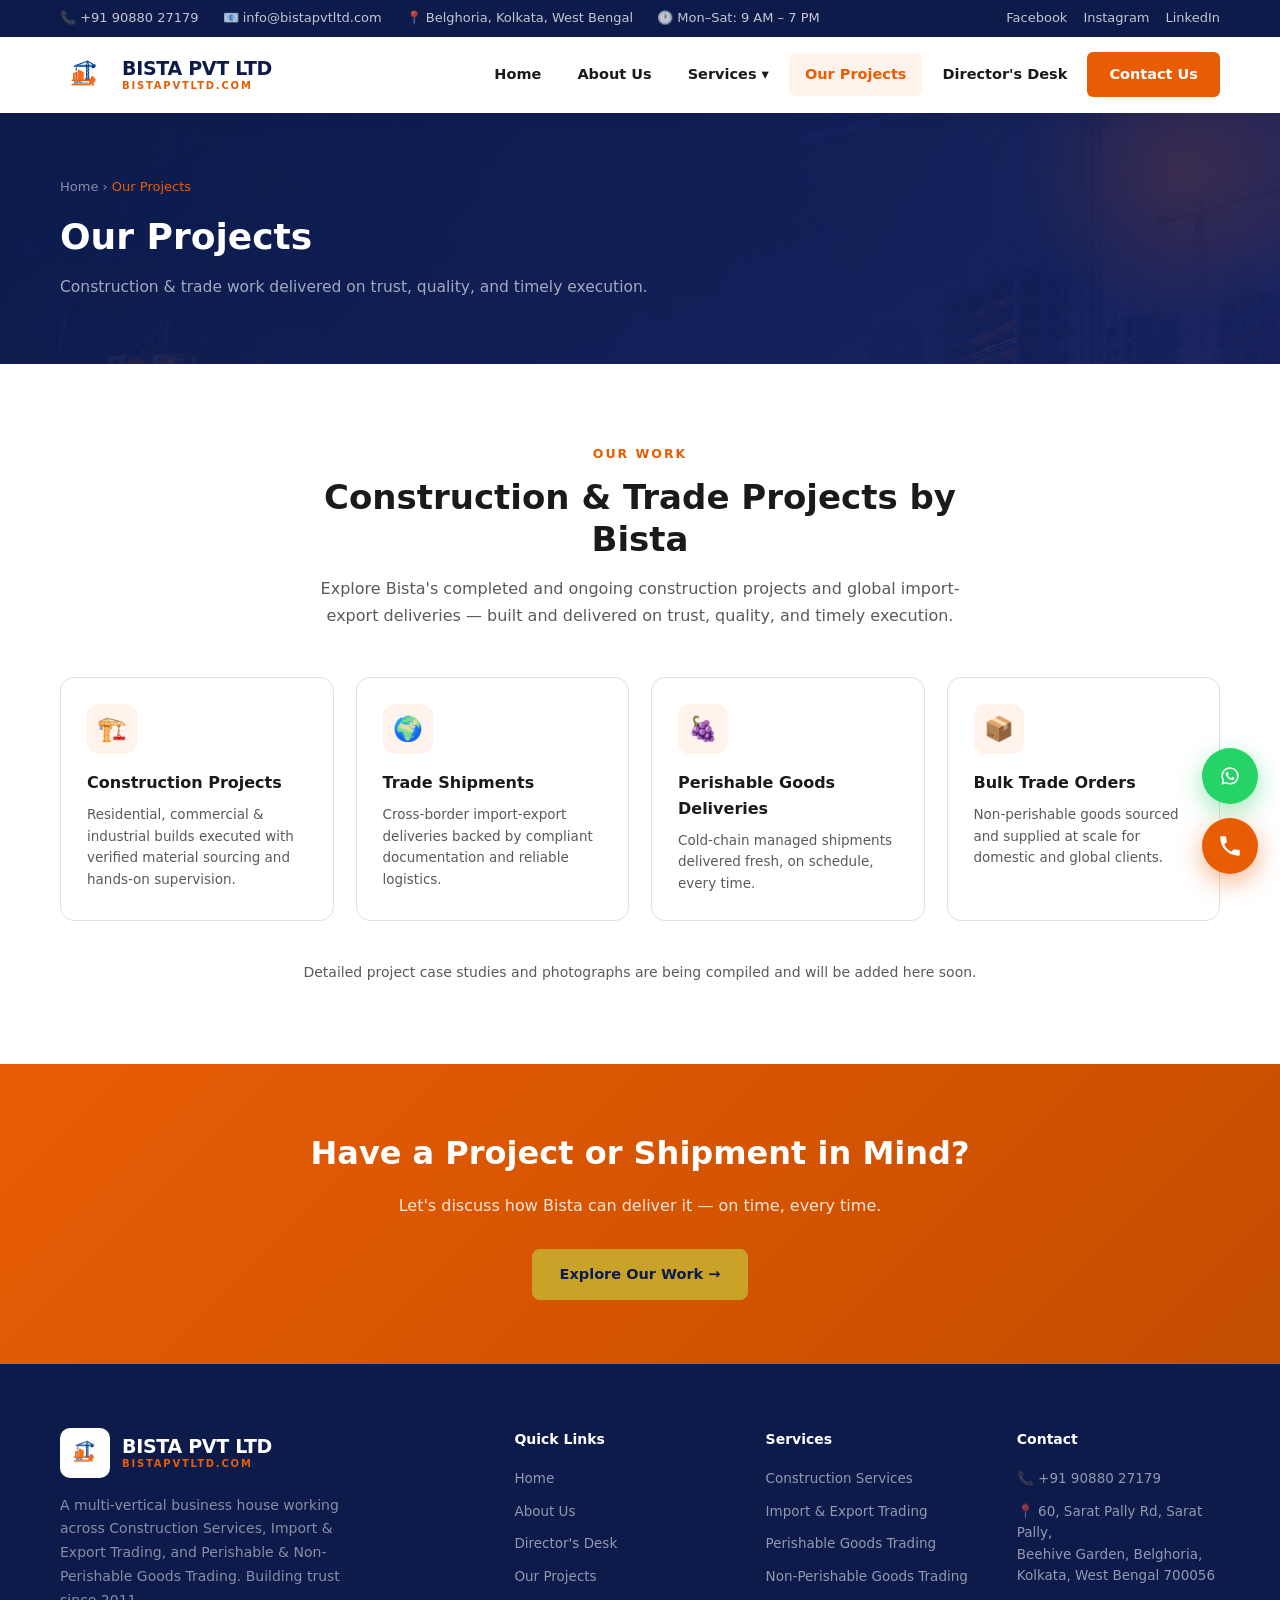
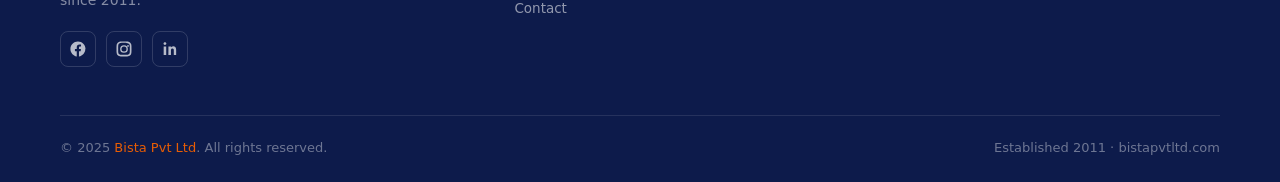
<file: pages/projects.html>
<!DOCTYPE html>
<html lang="en">
<head>
<meta charset="UTF-8">
<meta name="viewport" content="width=device-width, initial-scale=1.0">
<title>Our Projects | Bista Pvt Ltd</title>
<meta name="description" content="Explore Bista's completed and ongoing construction projects and global import-export deliveries — built and delivered on trust, quality, and timely execution.">
<link rel="icon" type="image/png" href="../images/logo-alt.png">
<link rel="stylesheet" href="../css/style.css">
</head>
<body>

<div class="topbar">
  <div class="container">
    <div class="topbar-left">
      <span>📞 +91 90880 27179</span>
      <span>📧 info@bistapvtltd.com</span>
      <span>📍 Belghoria, Kolkata, West Bengal</span>
      <span>🕐 Mon–Sat: 9 AM – 7 PM</span>
    </div>
    <div class="topbar-right">
      <a href="#">Facebook</a><a href="#">Instagram</a><a href="#">LinkedIn</a>
    </div>
  </div>
</div>

<nav class="main-nav">
  <div class="container">
    <a href="../index.html" class="logo">
      <div class="logo-icon"><img src="../images/logo-alt.png" alt="Bista Pvt Ltd Logo"></div>
      <div class="logo-text"><strong>BISTA PVT LTD</strong><span>bistapvtltd.com</span></div>
    </a>
    <ul class="nav-links">
      <li><a href="../index.html">Home</a></li>
      <li><a href="about.html">About Us</a></li>
      <li class="dropdown">
        <a href="services.html">Services ▾</a>
        <ul class="dropdown-menu">
          <li><a href="services.html"><span class="dd-icon">📋</span> All Services</a></li>
          <li><a href="construction-services.html"><span class="dd-icon">🏗️</span> Construction Services</a></li>
          <li><a href="import-export-services.html"><span class="dd-icon">🌍</span> Import &amp; Export Services</a></li>
          <li><a href="perishable-goods-trading.html"><span class="dd-icon">🍇</span> Perishable Goods Trading</a></li>
          <li><a href="non-perishable-goods-trading.html"><span class="dd-icon">📦</span> Non-Perishable Goods Trading</a></li>
        </ul>
      </li>
      <li class="active"><a href="projects.html">Our Projects</a></li>
      <li><a href="director.html">Director's Desk</a></li>
      <li><a href="contact.html" class="nav-cta">Contact Us</a></li>
    </ul>
    <button class="mobile-toggle" onclick="toggleMobileMenu()"><span></span><span></span><span></span></button>
  </div>
</nav>

<section class="page-hero">
  <div class="container">
    <div class="breadcrumb"><a href="../index.html">Home</a> › <span>Our Projects</span></div>
    <h1>Our Projects</h1>
    <p>Construction &amp; trade work delivered on trust, quality, and timely execution.</p>
  </div>
</section>


<section class="section">
  <div class="container">
    <div class="section-head center">
      <div class="section-label">Our Work</div>
      <h2 class="section-title">Construction &amp; Trade Projects by Bista</h2>
      <p class="section-sub">Explore Bista's completed and ongoing construction projects and global import-export deliveries — built and delivered on trust, quality, and timely execution.</p>
    </div>
    <div class="features-grid">
      <div class="feature-card">
        <div class="feature-icon">🏗️</div>
        <h4>Construction Projects</h4>
        <p>Residential, commercial &amp; industrial builds executed with verified material sourcing and hands-on supervision.</p>
      </div>
      <div class="feature-card">
        <div class="feature-icon">🌍</div>
        <h4>Trade Shipments</h4>
        <p>Cross-border import-export deliveries backed by compliant documentation and reliable logistics.</p>
      </div>
      <div class="feature-card">
        <div class="feature-icon">🍇</div>
        <h4>Perishable Goods Deliveries</h4>
        <p>Cold-chain managed shipments delivered fresh, on schedule, every time.</p>
      </div>
      <div class="feature-card">
        <div class="feature-icon">📦</div>
        <h4>Bulk Trade Orders</h4>
        <p>Non-perishable goods sourced and supplied at scale for domestic and global clients.</p>
      </div>
    </div>
    <div style="text-align:center; margin-top:40px; color:var(--gray); font-size:14px;">
      Detailed project case studies and photographs are being compiled and will be added here soon.
    </div>
  </div>
</section>

<div class="cta-banner">
  <div class="container">
    <h2>Have a Project or Shipment in Mind?</h2>
    <p>Let's discuss how Bista can deliver it — on time, every time.</p>
    <div class="cta-btns"><a href="javascript:void(0)" onclick="openLeadForm('Projects Page CTA')" class="btn btn-gold">Explore Our Work →</a></div>
  </div>
</div>


<footer>
  <div class="container">
    <div class="footer-grid">
      <div class="footer-brand">
        <a href="../index.html" class="footer-logo">
          <div class="logo-icon"><img src="../images/logo-alt.png" alt="Bista Pvt Ltd Logo"></div>
          <div class="logo-text"><strong>BISTA PVT LTD</strong><span>bistapvtltd.com</span></div>
        </a>
        <p>A multi-vertical business house working across Construction Services, Import &amp; Export Trading, and Perishable &amp; Non-Perishable Goods Trading. Building trust since 2011.</p>
        <div class="social-links">
          <a href="#" class="social-link" title="Facebook" aria-label="Facebook"><svg viewBox="0 0 24 24"><path d="M22 12.06C22 6.48 17.52 2 11.94 2S1.88 6.48 1.88 12.06c0 5.02 3.66 9.18 8.44 9.94v-7.03H7.9v-2.91h2.42V9.86c0-2.39 1.42-3.71 3.6-3.71 1.04 0 2.13.19 2.13.19v2.35h-1.2c-1.18 0-1.55.74-1.55 1.5v1.8h2.64l-.42 2.91h-2.22V22c4.78-.76 8.44-4.92 8.44-9.94z"/></svg></a>
          <a href="#" class="social-link" title="Instagram" aria-label="Instagram"><svg viewBox="0 0 24 24"><path d="M12 2c2.72 0 3.06.01 4.12.06 1.06.05 1.79.22 2.43.47.66.26 1.22.6 1.77 1.16.55.55.9 1.11 1.16 1.77.25.64.42 1.37.47 2.43.05 1.06.06 1.4.06 4.12s-.01 3.06-.06 4.12c-.05 1.06-.22 1.79-.47 2.43-.26.66-.6 1.22-1.16 1.77-.55.55-1.11.9-1.77 1.16-.64.25-1.37.42-2.43.47-1.06.05-1.4.06-4.12.06s-3.06-.01-4.12-.06c-1.06-.05-1.79-.22-2.43-.47-.66-.26-1.22-.6-1.77-1.16-.55-.55-.9-1.11-1.16-1.77-.25-.64-.42-1.37-.47-2.43C2.01 15.06 2 14.72 2 12s.01-3.06.06-4.12c.05-1.06.22-1.79.47-2.43.26-.66.6-1.22 1.16-1.77.55-.55 1.11-.9 1.77-1.16.64-.25 1.37-.42 2.43-.47C8.94 2.01 9.28 2 12 2zm0 1.8c-2.67 0-2.99.01-4.04.06-.87.04-1.34.18-1.66.31-.42.16-.71.36-1.02.67-.31.31-.51.6-.67 1.02-.13.32-.27.79-.31 1.66C4.25 8.71 4.24 9.03 4.24 12s.01 2.99.06 4.04c.04.87.18 1.34.31 1.66.16.42.36.71.67 1.02.31.31.6.51 1.02.67.32.13.79.27 1.66.31 1.05.05 1.37.06 4.04.06s2.99-.01 4.04-.06c.87-.04 1.34-.18 1.66-.31.42-.16.71-.36 1.02-.67.31-.31.51-.6.67-1.02.13-.32.27-.79.31-1.66.05-1.05.06-1.37.06-4.04s-.01-2.99-.06-4.04c-.04-.87-.18-1.34-.31-1.66-.16-.42-.36-.71-.67-1.02-.31-.31-.6-.51-1.02-.67-.32-.13-.79-.27-1.66-.31C14.99 3.81 14.67 3.8 12 3.8zm0 3.05a5.15 5.15 0 1 1 0 10.3 5.15 5.15 0 0 1 0-10.3zm0 1.8a3.35 3.35 0 1 0 0 6.7 3.35 3.35 0 0 0 0-6.7zm5.35-2a1.2 1.2 0 1 1 0 2.4 1.2 1.2 0 0 1 0-2.4z"/></svg></a>
          <a href="#" class="social-link" title="LinkedIn" aria-label="LinkedIn"><svg viewBox="0 0 24 24"><path d="M6.94 8.5H3.56V20h3.38V8.5zM5.25 3c-1.15 0-1.9.76-1.9 1.76 0 .98.73 1.76 1.87 1.76h.02c1.17 0 1.9-.78 1.9-1.76C7.12 3.76 6.4 3 5.25 3zM20.45 20h-3.38v-6.1c0-1.46-.52-2.46-1.83-2.46-1 0-1.6.67-1.86 1.32-.1.23-.12.55-.12.87V20H9.9s.04-10.53 0-11.5h3.38v1.63c.45-.7 1.25-1.7 3.04-1.7 2.22 0 3.88 1.45 3.88 4.56V20z"/></svg></a>
        </div>
      </div>
      <div class="footer-col">
        <h4>Quick Links</h4>
        <a href="../index.html">Home</a><a href="about.html">About Us</a><a href="director.html">Director's Desk</a><a href="projects.html">Our Projects</a><a href="contact.html">Contact</a>
      </div>
      <div class="footer-col">
        <h4>Services</h4>
        <a href="construction-services.html">Construction Services</a>
        <a href="import-export-services.html">Import &amp; Export Trading</a>
        <a href="perishable-goods-trading.html">Perishable Goods Trading</a>
        <a href="non-perishable-goods-trading.html">Non-Perishable Goods Trading</a>
      </div>
      <div class="footer-col">
        <h4>Contact</h4>
        <p>📞 +91 90880 27179</p>
        <p>📍 60, Sarat Pally Rd, Sarat Pally,<br>Beehive Garden, Belghoria,<br>Kolkata, West Bengal 700056</p>
      </div>
    </div>
    <div class="footer-bottom">
      <span>© 2025 <span class="brand">Bista Pvt Ltd</span>. All rights reserved.</span>
      <span>Established 2011 · bistapvtltd.com</span>
    </div>
  </div>
</footer>

<div class="float-stack">
  <a href="https://wa.me/919088027179" target="_blank" rel="noopener" class="float-btn wa" title="Chat on WhatsApp">
    <svg viewBox="0 0 24 24"><path d="M17.6 6.32A7.85 7.85 0 0 0 12.05 4a7.94 7.94 0 0 0-6.9 11.9L4 20l4.2-1.1a7.9 7.9 0 0 0 3.85 1h.01a7.94 7.94 0 0 0 5.54-13.58zm-5.55 12.2h-.01a6.6 6.6 0 0 1-3.36-.92l-.24-.14-2.5.66.67-2.44-.16-.25a6.58 6.58 0 0 1 10.24-8.16 6.5 6.5 0 0 1 1.94 4.65 6.6 6.6 0 0 1-6.58 6.6zm3.6-4.93c-.2-.1-1.17-.58-1.35-.64-.18-.07-.31-.1-.45.1-.13.19-.51.64-.62.78-.11.13-.23.15-.42.05-.2-.1-.83-.3-1.58-.97a5.9 5.9 0 0 1-1.1-1.35c-.11-.2 0-.3.09-.4.09-.1.2-.24.3-.36.1-.12.13-.2.2-.33.06-.13.03-.25-.02-.35-.05-.1-.45-1.07-.61-1.47-.16-.38-.33-.33-.45-.34h-.38c-.13 0-.35.05-.53.25s-.7.68-.7 1.65.72 1.92.82 2.05c.1.13 1.4 2.15 3.4 3.01.48.2.85.33 1.14.42.48.15.91.13 1.26.08.38-.06 1.17-.48 1.34-.94.16-.46.16-.86.11-.94-.05-.09-.18-.14-.38-.24z"/></svg>
  </a>
  <a href="tel:+919088027179" class="float-btn call" title="Call Bista Pvt Ltd">
    <svg viewBox="0 0 24 24"><path d="M6.62 10.79a15.05 15.05 0 0 0 6.59 6.59l2.2-2.2a1 1 0 0 1 1.02-.24 11.36 11.36 0 0 0 3.57.57 1 1 0 0 1 1 1V20a1 1 0 0 1-1 1A17 17 0 0 1 3 4a1 1 0 0 1 1-1h3.5a1 1 0 0 1 1 1 11.36 11.36 0 0 0 .57 3.57 1 1 0 0 1-.25 1.02z"/></svg>
  </a>
</div>

<div class="modal-overlay" id="leadModal">
  <div class="modal-box">
    <span class="modal-close" onclick="closeLeadForm()">✕</span>
    <h3>Place Your Enquiry</h3>
    <p class="modal-sub">Fill this in and our team will respond within 24 hours.</p>
    <form id="leadForm" onsubmit="submitLeadForm(event)">
      <input type="hidden" id="leadSource" name="source">
      <div class="form-group"><label>Your Name *</label><input type="text" name="name" placeholder="Eg: Rajesh Kumar"></div>
      <div class="form-group"><label>Phone Number *</label><input type="tel" name="phone" placeholder="+91 XXXXX XXXXX"></div>
      <div class="form-group">
        <label>What Are You Looking For?</label>
        <select name="service">
          <option value="">Select a service</option>
          <option>Construction Services</option>
          <option>Import &amp; Export Services</option>
          <option>Perishable Goods Trading</option>
          <option>Non-Perishable Goods Trading</option>
          <option>General Enquiry</option>
        </select>
      </div>
      <div class="form-group"><label>Message</label><textarea name="message" placeholder="Tell us what you need..."></textarea></div>
      <button type="submit" class="btn btn-primary btn-block">Submit Enquiry →</button>
    </form>
  </div>
</div>

<script src="../js/main.js"></script>
</body>
</html>
</file>
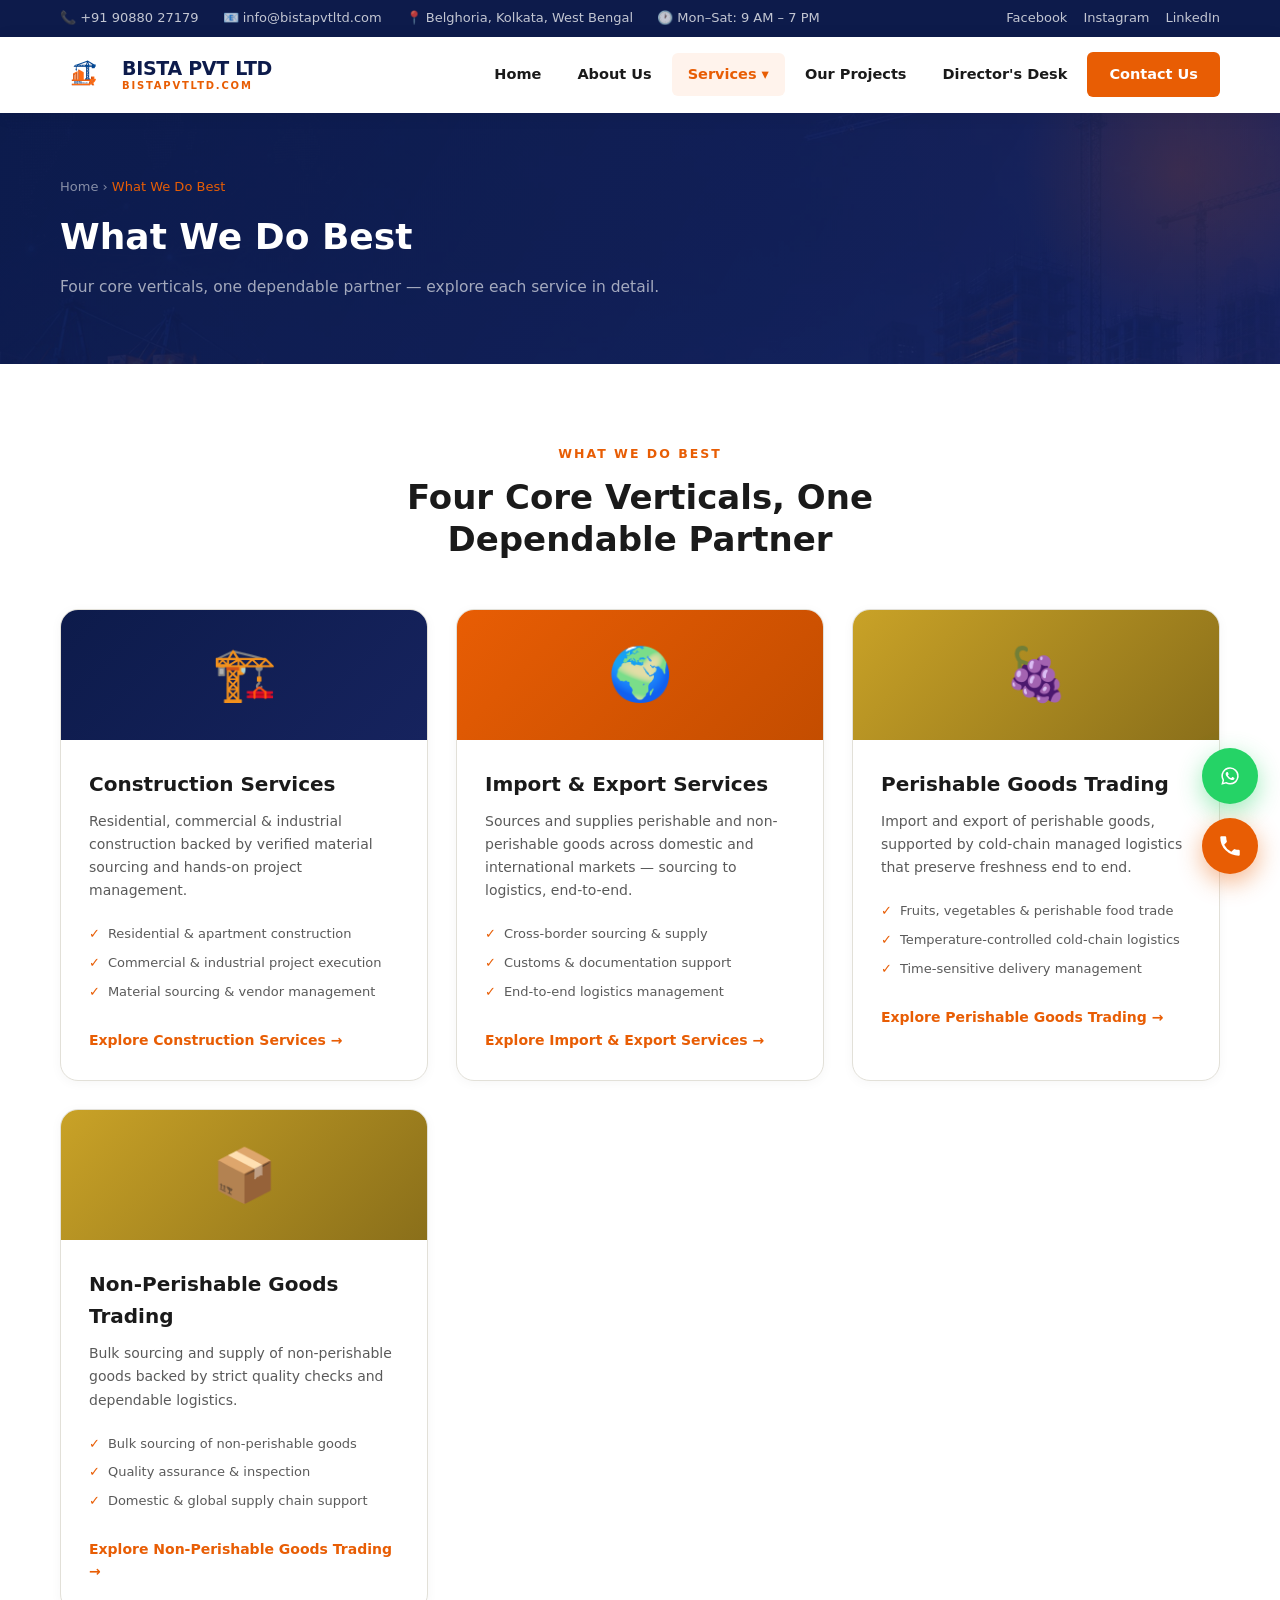
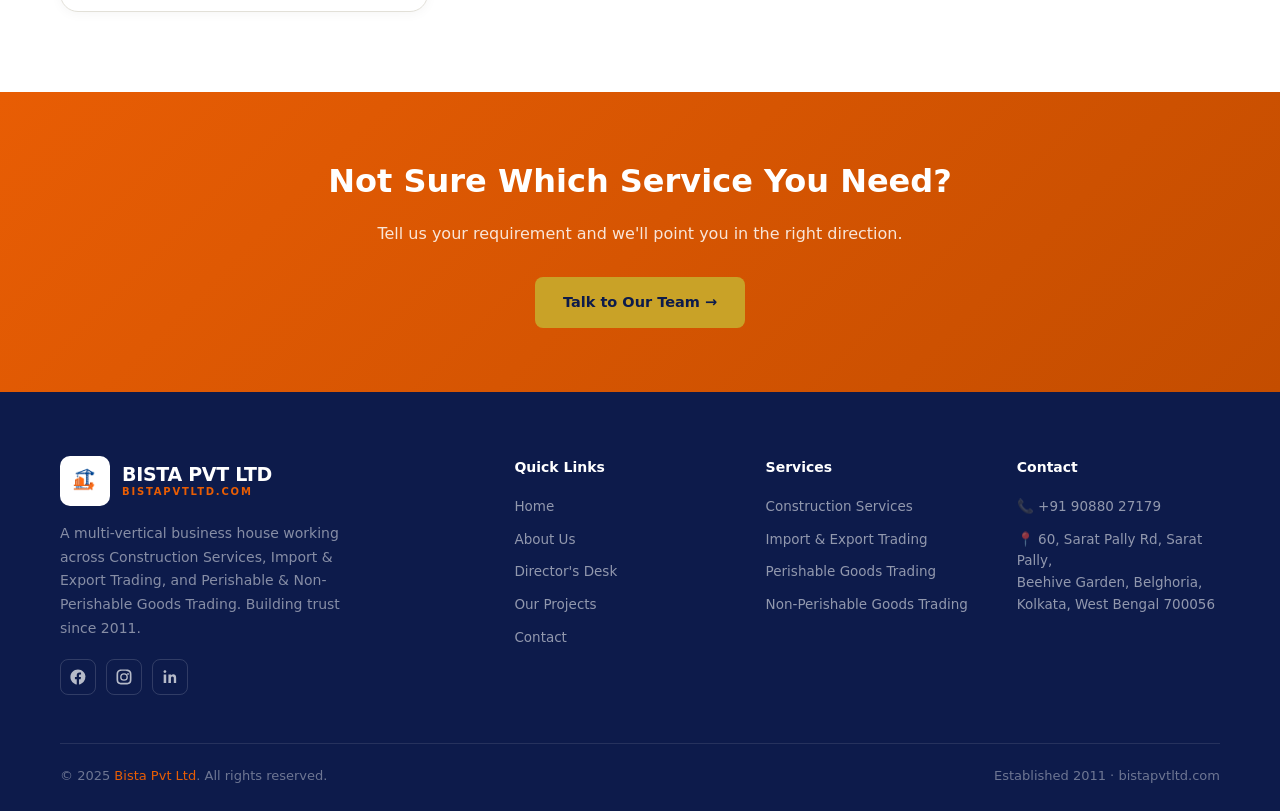
<file: pages/services.html>
<!DOCTYPE html>
<html lang="en">
<head>
<meta charset="UTF-8">
<meta name="viewport" content="width=device-width, initial-scale=1.0">
<title>Our Services | Bista Pvt Ltd</title>
<meta name="description" content="Bista Pvt Ltd services — Construction Services, Import & Export Services, Perishable Goods Trading, and Non-Perishable Goods Trading.">
<link rel="icon" type="image/png" href="../images/logo-alt.png">
<link rel="stylesheet" href="../css/style.css">
</head>
<body>

<div class="topbar">
  <div class="container">
    <div class="topbar-left">
      <span>📞 +91 90880 27179</span>
      <span>📧 info@bistapvtltd.com</span>
      <span>📍 Belghoria, Kolkata, West Bengal</span>
      <span>🕐 Mon–Sat: 9 AM – 7 PM</span>
    </div>
    <div class="topbar-right">
      <a href="#">Facebook</a><a href="#">Instagram</a><a href="#">LinkedIn</a>
    </div>
  </div>
</div>

<nav class="main-nav">
  <div class="container">
    <a href="../index.html" class="logo">
      <div class="logo-icon"><img src="../images/logo-alt.png" alt="Bista Pvt Ltd Logo"></div>
      <div class="logo-text"><strong>BISTA PVT LTD</strong><span>bistapvtltd.com</span></div>
    </a>
    <ul class="nav-links">
      <li><a href="../index.html">Home</a></li>
      <li><a href="about.html">About Us</a></li>
      <li class="dropdown active">
        <a href="services.html">Services ▾</a>
        <ul class="dropdown-menu">
          <li><a href="services.html"><span class="dd-icon">📋</span> All Services</a></li>
          <li><a href="construction-services.html"><span class="dd-icon">🏗️</span> Construction Services</a></li>
          <li><a href="import-export-services.html"><span class="dd-icon">🌍</span> Import &amp; Export Services</a></li>
          <li><a href="perishable-goods-trading.html"><span class="dd-icon">🍇</span> Perishable Goods Trading</a></li>
          <li><a href="non-perishable-goods-trading.html"><span class="dd-icon">📦</span> Non-Perishable Goods Trading</a></li>
        </ul>
      </li>
      <li><a href="projects.html">Our Projects</a></li>
      <li><a href="director.html">Director's Desk</a></li>
      <li><a href="contact.html" class="nav-cta">Contact Us</a></li>
    </ul>
    <button class="mobile-toggle" onclick="toggleMobileMenu()"><span></span><span></span><span></span></button>
  </div>
</nav>

<section class="page-hero">
  <div class="container">
    <div class="breadcrumb"><a href="../index.html">Home</a> › <span>What We Do Best</span></div>
    <h1>What We Do Best</h1>
    <p>Four core verticals, one dependable partner — explore each service in detail.</p>
  </div>
</section>


<section class="section">
  <div class="container">
    <div class="section-head center">
      <div class="section-label">What We Do Best</div>
      <h2 class="section-title">Four Core Verticals, One Dependable Partner</h2>
    </div>
    <div class="divisions-grid">
      <div class="division-card">
        <div class="division-banner b1">🏗️</div>
        <div class="division-body">
          <h3>Construction Services</h3>
          <p>Residential, commercial &amp; industrial construction backed by verified material sourcing and hands-on project management.</p>
          <ul class="division-list">
            <li>Residential &amp; apartment construction</li>
            <li>Commercial &amp; industrial project execution</li>
            <li>Material sourcing &amp; vendor management</li>
          </ul>
          <a href="construction-services.html" class="division-link">Explore Construction Services →</a>
        </div>
      </div>
      <div class="division-card">
        <div class="division-banner b2">🌍</div>
        <div class="division-body">
          <h3>Import &amp; Export Services</h3>
          <p>Sources and supplies perishable and non-perishable goods across domestic and international markets — sourcing to logistics, end-to-end.</p>
          <ul class="division-list">
            <li>Cross-border sourcing &amp; supply</li>
            <li>Customs &amp; documentation support</li>
            <li>End-to-end logistics management</li>
          </ul>
          <a href="import-export-services.html" class="division-link">Explore Import &amp; Export Services →</a>
        </div>
      </div>
      <div class="division-card">
        <div class="division-banner b3">🍇</div>
        <div class="division-body">
          <h3>Perishable Goods Trading</h3>
          <p>Import and export of perishable goods, supported by cold-chain managed logistics that preserve freshness end to end.</p>
          <ul class="division-list">
            <li>Fruits, vegetables &amp; perishable food trade</li>
            <li>Temperature-controlled cold-chain logistics</li>
            <li>Time-sensitive delivery management</li>
          </ul>
          <a href="perishable-goods-trading.html" class="division-link">Explore Perishable Goods Trading →</a>
        </div>
      </div>
      <div class="division-card">
        <div class="division-banner b1" style="background:linear-gradient(135deg, var(--gold), #8a6f1a);">📦</div>
        <div class="division-body">
          <h3>Non-Perishable Goods Trading</h3>
          <p>Bulk sourcing and supply of non-perishable goods backed by strict quality checks and dependable logistics.</p>
          <ul class="division-list">
            <li>Bulk sourcing of non-perishable goods</li>
            <li>Quality assurance &amp; inspection</li>
            <li>Domestic &amp; global supply chain support</li>
          </ul>
          <a href="non-perishable-goods-trading.html" class="division-link">Explore Non-Perishable Goods Trading →</a>
        </div>
      </div>
    </div>
  </div>
</section>

<div class="cta-banner">
  <div class="container">
    <h2>Not Sure Which Service You Need?</h2>
    <p>Tell us your requirement and we'll point you in the right direction.</p>
    <div class="cta-btns"><a href="javascript:void(0)" onclick="openLeadForm('Services Overview CTA')" class="btn btn-gold">Talk to Our Team →</a></div>
  </div>
</div>


<footer>
  <div class="container">
    <div class="footer-grid">
      <div class="footer-brand">
        <a href="../index.html" class="footer-logo">
          <div class="logo-icon"><img src="../images/logo-alt.png" alt="Bista Pvt Ltd Logo"></div>
          <div class="logo-text"><strong>BISTA PVT LTD</strong><span>bistapvtltd.com</span></div>
        </a>
        <p>A multi-vertical business house working across Construction Services, Import &amp; Export Trading, and Perishable &amp; Non-Perishable Goods Trading. Building trust since 2011.</p>
        <div class="social-links">
          <a href="#" class="social-link" title="Facebook" aria-label="Facebook"><svg viewBox="0 0 24 24"><path d="M22 12.06C22 6.48 17.52 2 11.94 2S1.88 6.48 1.88 12.06c0 5.02 3.66 9.18 8.44 9.94v-7.03H7.9v-2.91h2.42V9.86c0-2.39 1.42-3.71 3.6-3.71 1.04 0 2.13.19 2.13.19v2.35h-1.2c-1.18 0-1.55.74-1.55 1.5v1.8h2.64l-.42 2.91h-2.22V22c4.78-.76 8.44-4.92 8.44-9.94z"/></svg></a>
          <a href="#" class="social-link" title="Instagram" aria-label="Instagram"><svg viewBox="0 0 24 24"><path d="M12 2c2.72 0 3.06.01 4.12.06 1.06.05 1.79.22 2.43.47.66.26 1.22.6 1.77 1.16.55.55.9 1.11 1.16 1.77.25.64.42 1.37.47 2.43.05 1.06.06 1.4.06 4.12s-.01 3.06-.06 4.12c-.05 1.06-.22 1.79-.47 2.43-.26.66-.6 1.22-1.16 1.77-.55.55-1.11.9-1.77 1.16-.64.25-1.37.42-2.43.47-1.06.05-1.4.06-4.12.06s-3.06-.01-4.12-.06c-1.06-.05-1.79-.22-2.43-.47-.66-.26-1.22-.6-1.77-1.16-.55-.55-.9-1.11-1.16-1.77-.25-.64-.42-1.37-.47-2.43C2.01 15.06 2 14.72 2 12s.01-3.06.06-4.12c.05-1.06.22-1.79.47-2.43.26-.66.6-1.22 1.16-1.77.55-.55 1.11-.9 1.77-1.16.64-.25 1.37-.42 2.43-.47C8.94 2.01 9.28 2 12 2zm0 1.8c-2.67 0-2.99.01-4.04.06-.87.04-1.34.18-1.66.31-.42.16-.71.36-1.02.67-.31.31-.51.6-.67 1.02-.13.32-.27.79-.31 1.66C4.25 8.71 4.24 9.03 4.24 12s.01 2.99.06 4.04c.04.87.18 1.34.31 1.66.16.42.36.71.67 1.02.31.31.6.51 1.02.67.32.13.79.27 1.66.31 1.05.05 1.37.06 4.04.06s2.99-.01 4.04-.06c.87-.04 1.34-.18 1.66-.31.42-.16.71-.36 1.02-.67.31-.31.51-.6.67-1.02.13-.32.27-.79.31-1.66.05-1.05.06-1.37.06-4.04s-.01-2.99-.06-4.04c-.04-.87-.18-1.34-.31-1.66-.16-.42-.36-.71-.67-1.02-.31-.31-.6-.51-1.02-.67-.32-.13-.79-.27-1.66-.31C14.99 3.81 14.67 3.8 12 3.8zm0 3.05a5.15 5.15 0 1 1 0 10.3 5.15 5.15 0 0 1 0-10.3zm0 1.8a3.35 3.35 0 1 0 0 6.7 3.35 3.35 0 0 0 0-6.7zm5.35-2a1.2 1.2 0 1 1 0 2.4 1.2 1.2 0 0 1 0-2.4z"/></svg></a>
          <a href="#" class="social-link" title="LinkedIn" aria-label="LinkedIn"><svg viewBox="0 0 24 24"><path d="M6.94 8.5H3.56V20h3.38V8.5zM5.25 3c-1.15 0-1.9.76-1.9 1.76 0 .98.73 1.76 1.87 1.76h.02c1.17 0 1.9-.78 1.9-1.76C7.12 3.76 6.4 3 5.25 3zM20.45 20h-3.38v-6.1c0-1.46-.52-2.46-1.83-2.46-1 0-1.6.67-1.86 1.32-.1.23-.12.55-.12.87V20H9.9s.04-10.53 0-11.5h3.38v1.63c.45-.7 1.25-1.7 3.04-1.7 2.22 0 3.88 1.45 3.88 4.56V20z"/></svg></a>
        </div>
      </div>
      <div class="footer-col">
        <h4>Quick Links</h4>
        <a href="../index.html">Home</a><a href="about.html">About Us</a><a href="director.html">Director's Desk</a><a href="projects.html">Our Projects</a><a href="contact.html">Contact</a>
      </div>
      <div class="footer-col">
        <h4>Services</h4>
        <a href="construction-services.html">Construction Services</a>
        <a href="import-export-services.html">Import &amp; Export Trading</a>
        <a href="perishable-goods-trading.html">Perishable Goods Trading</a>
        <a href="non-perishable-goods-trading.html">Non-Perishable Goods Trading</a>
      </div>
      <div class="footer-col">
        <h4>Contact</h4>
        <p>📞 +91 90880 27179</p>
        <p>📍 60, Sarat Pally Rd, Sarat Pally,<br>Beehive Garden, Belghoria,<br>Kolkata, West Bengal 700056</p>
      </div>
    </div>
    <div class="footer-bottom">
      <span>© 2025 <span class="brand">Bista Pvt Ltd</span>. All rights reserved.</span>
      <span>Established 2011 · bistapvtltd.com</span>
    </div>
  </div>
</footer>

<div class="float-stack">
  <a href="https://wa.me/919088027179" target="_blank" rel="noopener" class="float-btn wa" title="Chat on WhatsApp">
    <svg viewBox="0 0 24 24"><path d="M17.6 6.32A7.85 7.85 0 0 0 12.05 4a7.94 7.94 0 0 0-6.9 11.9L4 20l4.2-1.1a7.9 7.9 0 0 0 3.85 1h.01a7.94 7.94 0 0 0 5.54-13.58zm-5.55 12.2h-.01a6.6 6.6 0 0 1-3.36-.92l-.24-.14-2.5.66.67-2.44-.16-.25a6.58 6.58 0 0 1 10.24-8.16 6.5 6.5 0 0 1 1.94 4.65 6.6 6.6 0 0 1-6.58 6.6zm3.6-4.93c-.2-.1-1.17-.58-1.35-.64-.18-.07-.31-.1-.45.1-.13.19-.51.64-.62.78-.11.13-.23.15-.42.05-.2-.1-.83-.3-1.58-.97a5.9 5.9 0 0 1-1.1-1.35c-.11-.2 0-.3.09-.4.09-.1.2-.24.3-.36.1-.12.13-.2.2-.33.06-.13.03-.25-.02-.35-.05-.1-.45-1.07-.61-1.47-.16-.38-.33-.33-.45-.34h-.38c-.13 0-.35.05-.53.25s-.7.68-.7 1.65.72 1.92.82 2.05c.1.13 1.4 2.15 3.4 3.01.48.2.85.33 1.14.42.48.15.91.13 1.26.08.38-.06 1.17-.48 1.34-.94.16-.46.16-.86.11-.94-.05-.09-.18-.14-.38-.24z"/></svg>
  </a>
  <a href="tel:+919088027179" class="float-btn call" title="Call Bista Pvt Ltd">
    <svg viewBox="0 0 24 24"><path d="M6.62 10.79a15.05 15.05 0 0 0 6.59 6.59l2.2-2.2a1 1 0 0 1 1.02-.24 11.36 11.36 0 0 0 3.57.57 1 1 0 0 1 1 1V20a1 1 0 0 1-1 1A17 17 0 0 1 3 4a1 1 0 0 1 1-1h3.5a1 1 0 0 1 1 1 11.36 11.36 0 0 0 .57 3.57 1 1 0 0 1-.25 1.02z"/></svg>
  </a>
</div>

<div class="modal-overlay" id="leadModal">
  <div class="modal-box">
    <span class="modal-close" onclick="closeLeadForm()">✕</span>
    <h3>Place Your Enquiry</h3>
    <p class="modal-sub">Fill this in and our team will respond within 24 hours.</p>
    <form id="leadForm" onsubmit="submitLeadForm(event)">
      <input type="hidden" id="leadSource" name="source">
      <div class="form-group"><label>Your Name *</label><input type="text" name="name" placeholder="Eg: Rajesh Kumar"></div>
      <div class="form-group"><label>Phone Number *</label><input type="tel" name="phone" placeholder="+91 XXXXX XXXXX"></div>
      <div class="form-group">
        <label>What Are You Looking For?</label>
        <select name="service">
          <option value="">Select a service</option>
          <option>Construction Services</option>
          <option>Import &amp; Export Services</option>
          <option>Perishable Goods Trading</option>
          <option>Non-Perishable Goods Trading</option>
          <option>General Enquiry</option>
        </select>
      </div>
      <div class="form-group"><label>Message</label><textarea name="message" placeholder="Tell us what you need..."></textarea></div>
      <button type="submit" class="btn btn-primary btn-block">Submit Enquiry →</button>
    </form>
  </div>
</div>

<script src="../js/main.js"></script>
</body>
</html>
</file>
<file: css/style.css>
/* ===========================================================
   BISTA PVT LTD — MAIN STYLESHEET
   =========================================================== */
:root {
  --navy: #0D1B4B;
  --navy-light: #16235E;
  --orange: #E85D04;
  --orange-dark: #C44D00;
  --orange-light: #FFF3EC;
  --gold: #C9A227;
  --charcoal: #1A1A1A;
  --gray: #5A5A5A;
  --light-bg: #F7F7F5;
  --white: #FFFFFF;
  --border: #E2E0D8;
  --green: #25D366;
  --font: 'Segoe UI', system-ui, -apple-system, sans-serif;
}

* { margin: 0; padding: 0; box-sizing: border-box; }

body {
  font-family: var(--font);
  color: var(--charcoal);
  background: var(--white);
  line-height: 1.6;
}

a { text-decoration: none; color: inherit; }
ul { list-style: none; }
img { max-width: 100%; display: block; }

.container { max-width: 1240px; margin: 0 auto; padding: 0 40px; }

/* ===================== TOP BAR ===================== */
.topbar {
  background: var(--navy);
  color: rgba(255,255,255,0.75);
  font-size: 13px;
  padding: 8px 0;
}
.topbar .container {
  display: flex; justify-content: space-between; align-items: center;
}
.topbar-left { display: flex; gap: 24px; }
.topbar-left span { display: flex; align-items: center; gap: 6px; }
.topbar-right { display: flex; gap: 16px; }
.topbar-right a { color: rgba(255,255,255,0.75); transition: color .2s; }
.topbar-right a:hover { color: var(--orange); }

/* ===================== NAVBAR ===================== */
nav.main-nav {
  position: sticky; top: 0; z-index: 200;
  background: var(--white);
  box-shadow: 0 2px 16px rgba(0,0,0,0.08);
}
nav.main-nav .container {
  display: flex; align-items: center; justify-content: space-between;
  height: 76px;
}
.logo { display: flex; align-items: center; gap: 12px; }
.logo-icon {
  width: 50px; height: 50px;
  display: flex; align-items: center; justify-content: center;
  flex-shrink: 0;
}
.logo-icon img { width: 100%; height: 100%; object-fit: contain; }
.logo-text { line-height: 1.2; }
.logo-text strong { display: block; font-size: 19px; font-weight: 800; color: var(--navy); letter-spacing: -0.3px; }
.logo-text span { display: block; font-size: 10px; font-weight: 600; color: var(--orange); letter-spacing: 1.8px; text-transform: uppercase; }

.nav-links { display: flex; align-items: center; gap: 4px; }
.nav-links > li { position: relative; }
.nav-links > li > a {
  display: block; padding: 10px 16px; font-size: 14.5px; font-weight: 600;
  color: var(--charcoal); border-radius: 6px; transition: all .2s;
}
.nav-links > li > a:hover, .nav-links > li.active > a { color: var(--orange); background: var(--orange-light); }

.dropdown { position: relative; }
.dropdown-menu {
  position: absolute; top: 100%; left: 0; background: var(--white);
  min-width: 260px; box-shadow: 0 12px 32px rgba(0,0,0,0.12);
  border-radius: 10px; padding: 10px; opacity: 0; visibility: hidden;
  transform: translateY(8px); transition: all .2s; border: 1px solid var(--border);
}
.dropdown:hover .dropdown-menu { opacity: 1; visibility: visible; transform: translateY(0); }
.dropdown-menu li a {
  display: flex; align-items: center; gap: 10px; padding: 10px 12px;
  border-radius: 8px; font-size: 13.5px; font-weight: 500; color: var(--charcoal);
  transition: all .15s;
}
.dropdown-menu li a:hover { background: var(--orange-light); color: var(--orange); padding-left: 16px; }
.dropdown-menu li a .dd-icon { font-size: 16px; width: 22px; text-align: center; }

.nav-cta {
  background: var(--orange); color: #fff !important; padding: 11px 22px !important;
  border-radius: 8px; font-weight: 700 !important; transition: background .2s !important;
}
.nav-cta:hover { background: var(--orange-dark) !important; }

.mobile-toggle { display: none; flex-direction: column; gap: 5px; cursor: pointer; background: none; border: none; }
.mobile-toggle span { width: 26px; height: 3px; background: var(--navy); border-radius: 2px; }

/* ===================== HERO SLIDER (animated, 4 services) ===================== */
.hero-slider { position: relative; overflow: hidden; height: 640px; background: var(--navy); }
.hero-slide {
  position: absolute; inset: 0; opacity: 0; visibility: hidden;
  transition: opacity 1.1s ease, visibility 1.1s;
  background-size: cover; background-position: center; z-index: 1;
}
.hero-slide.active { opacity: 1; visibility: visible; z-index: 2; }
.hero-slide::before {
  content: ''; position: absolute; inset: 0;
  background: linear-gradient(100deg, rgba(8,18,45,0.90) 32%, rgba(8,18,45,0.45) 75%, rgba(8,18,45,0.25) 100%);
}
.hero-slide-content { position: relative; z-index: 3; height: 100%; display: flex; align-items: center; }
.hero-slide-content .container { max-width: 620px; }
.hero-tag {
  display: inline-flex; align-items: center; gap: 8px; background: rgba(232,93,4,0.18);
  color: var(--orange); font-size: 12px; font-weight: 700; letter-spacing: 1.6px; text-transform: uppercase;
  padding: 7px 16px; border-radius: 20px; margin-bottom: 22px; border: 1px solid rgba(232,93,4,0.35);
}
.hero-slide-content h1 { font-size: 44px; font-weight: 800; color: #fff; line-height: 1.18; margin-bottom: 18px; }
.hero-slide-content h1 span { color: var(--orange); }
.hero-slide-content p { color: rgba(255,255,255,0.72); font-size: 15.5px; line-height: 1.75; margin-bottom: 30px; max-width: 520px; }
.hero-btns { display: flex; gap: 14px; flex-wrap: wrap; }

.hero-arrows { position: absolute; top: 50%; transform: translateY(-50%); display: flex; justify-content: space-between; width: 100%; padding: 0 26px; z-index: 5; pointer-events: none; }
.hero-arrow {
  pointer-events: all; width: 48px; height: 48px; border-radius: 50%; background: rgba(255,255,255,0.12);
  border: 1px solid rgba(255,255,255,0.3); color: #fff; display: flex; align-items: center; justify-content: center;
  cursor: pointer; font-size: 20px; transition: all .2s; backdrop-filter: blur(4px);
}
.hero-arrow:hover { background: var(--orange); border-color: var(--orange); }
.hero-dots { position: absolute; bottom: 26px; left: 50%; transform: translateX(-50%); display: flex; gap: 10px; z-index: 5; }
.hero-dot { width: 10px; height: 10px; border-radius: 50%; background: rgba(255,255,255,0.4); cursor: pointer; transition: all .25s; }
.hero-dot.active { background: var(--orange); width: 30px; border-radius: 6px; }
.hero-progress { position: absolute; bottom: 0; left: 0; height: 4px; background: var(--orange); z-index: 5; width: 0%; }

/* small service labels strip along the bottom edge of the slider */
.hero-tabs { position: absolute; bottom: 0; left: 0; right: 0; z-index: 5; display: flex; background: rgba(8,18,45,0.55); backdrop-filter: blur(6px); }
.hero-tab {
  flex: 1; text-align: center; padding: 14px 8px; font-size: 12.5px; font-weight: 700; color: rgba(255,255,255,0.6);
  cursor: pointer; border-bottom: 3px solid transparent; transition: all .25s; letter-spacing: 0.3px;
}
.hero-tab.active { color: #fff; border-bottom-color: var(--orange); background: rgba(232,93,4,0.12); }
.hero-tab:hover { color: #fff; }

.btn {
  display: inline-flex; align-items: center; gap: 8px; padding: 14px 28px; border-radius: 8px;
  font-weight: 700; font-size: 14.5px; cursor: pointer; border: none; transition: all .2s;
}
.btn-primary { background: var(--orange); color: #fff; }
.btn-primary:hover { background: var(--orange-dark); transform: translateY(-2px); box-shadow: 0 10px 24px rgba(232,93,4,0.3); }
.btn-outline { background: transparent; color: #fff; border: 1.5px solid rgba(255,255,255,0.35); }
.btn-outline:hover { border-color: #fff; background: rgba(255,255,255,0.08); }
.btn-gold { background: var(--gold); color: var(--navy); }
.btn-gold:hover { background: #b08e1f; transform: translateY(-2px); }
.btn-block { width: 100%; justify-content: center; padding: 14px; }

.hero-cards { display: grid; gap: 16px; }
.hero-division-card {
  background: rgba(255,255,255,0.07); border: 1px solid rgba(255,255,255,0.14);
  border-radius: 14px; padding: 22px; display: flex; gap: 16px; align-items: flex-start;
  transition: all .25s; cursor: pointer;
}
.hero-division-card:hover { background: rgba(255,255,255,0.12); transform: translateX(6px); }
.hdc-icon {
  width: 52px; height: 52px; border-radius: 12px; background: var(--orange);
  display: flex; align-items: center; justify-content: center; font-size: 24px; flex-shrink: 0;
}
.hdc-text h4 { color: #fff; font-size: 16px; font-weight: 700; margin-bottom: 4px; }
.hdc-text p { color: rgba(255,255,255,0.6); font-size: 13px; line-height: 1.5; }

/* ===================== STRIP / MARQUEE ===================== */
.strip {
  background: var(--orange); padding: 11px 0; overflow: hidden;
}
.strip-inner { display: flex; gap: 50px; animation: marquee 22s linear infinite; width: max-content; }
@keyframes marquee { from { transform: translateX(0); } to { transform: translateX(-50%); } }
.strip-inner span { font-size: 13px; font-weight: 700; color: #fff; white-space: nowrap; }
.strip-inner span::before { content: '⬥  '; }

/* ===================== STATS BAR ===================== */
.stats-bar { background: var(--white); padding: 44px 0; border-bottom: 1px solid var(--border); }
.stats-grid { display: grid; grid-template-columns: repeat(4, 1fr); gap: 24px; text-align: center; }
.stat-item .num { font-size: 36px; font-weight: 800; color: var(--orange); }
.stat-item .label { font-size: 13.5px; color: var(--gray); margin-top: 6px; }

/* ===================== SECTIONS ===================== */
.section { padding: 80px 0; }
.section.alt { background: var(--light-bg); }
.section.dark { background: var(--navy); color: #fff; }
.section-head { max-width: 680px; margin-bottom: 48px; }
.section-head.center { margin-left: auto; margin-right: auto; text-align: center; }
.section-label {
  font-size: 12.5px; font-weight: 800; letter-spacing: 2px; text-transform: uppercase;
  color: var(--orange); margin-bottom: 12px;
}
.section-title { font-size: 34px; font-weight: 800; line-height: 1.25; margin-bottom: 14px; }
.section.dark .section-title { color: #fff; }
.section-sub { font-size: 16px; color: var(--gray); line-height: 1.7; }
.section.dark .section-sub { color: rgba(255,255,255,0.65); }

/* ===================== DIVISION CARDS (3 business units) ===================== */
.divisions-grid { display: grid; grid-template-columns: repeat(3, 1fr); gap: 28px; }
.division-card {
  background: #fff; border: 1px solid var(--border); border-radius: 18px; overflow: hidden;
  transition: all .3s; box-shadow: 0 2px 12px rgba(0,0,0,0.04);
}
.division-card:hover { box-shadow: 0 16px 40px rgba(0,0,0,0.1); transform: translateY(-6px); }
.division-banner {
  height: 130px; display: flex; align-items: center; justify-content: center; font-size: 52px;
  color: #fff;
}
.division-banner.b1 { background: linear-gradient(135deg, var(--navy), var(--navy-light)); }
.division-banner.b2 { background: linear-gradient(135deg, var(--orange), var(--orange-dark)); }
.division-banner.b3 { background: linear-gradient(135deg, var(--gold), #8a6f1a); }
.division-body { padding: 28px; }
.division-body h3 { font-size: 20px; font-weight: 800; margin-bottom: 10px; }
.division-body p { font-size: 14px; color: var(--gray); line-height: 1.65; margin-bottom: 18px; min-height: 64px; }
.division-list { margin-bottom: 20px; }
.division-list li { font-size: 13px; color: var(--gray); padding: 4px 0; display: flex; align-items: center; gap: 8px; }
.division-list li::before { content: '✓'; color: var(--orange); font-weight: 800; }
.division-link { font-size: 14px; font-weight: 700; color: var(--orange); display: inline-flex; align-items: center; gap: 6px; }
.division-link:hover { gap: 10px; }

/* ===================== FEATURE / WHY CARDS ===================== */
.features-grid { display: grid; grid-template-columns: repeat(4, 1fr); gap: 22px; }
.feature-card {
  background: #fff; border: 1px solid var(--border); border-radius: 14px; padding: 26px;
  transition: all .2s;
}
.feature-card:hover { box-shadow: 0 10px 30px rgba(0,0,0,0.08); transform: translateY(-3px); }
.feature-icon {
  width: 50px; height: 50px; background: var(--orange-light); border-radius: 12px;
  display: flex; align-items: center; justify-content: center; font-size: 24px; margin-bottom: 16px;
}
.feature-card h4 { font-size: 16px; font-weight: 700; margin-bottom: 8px; }
.feature-card p { font-size: 13.5px; color: var(--gray); line-height: 1.6; }

/* ===================== PRODUCT / CATEGORY GRID ===================== */
.category-tabs { display: flex; gap: 10px; flex-wrap: wrap; margin-bottom: 36px; }
.cat-tab {
  padding: 9px 20px; border-radius: 24px; border: 1.5px solid var(--border);
  background: #fff; font-size: 13.5px; font-weight: 600; cursor: pointer; transition: all .2s;
}
.cat-tab.active, .cat-tab:hover { background: var(--orange); color: #fff; border-color: var(--orange); }

.products-grid { display: grid; grid-template-columns: repeat(4, 1fr); gap: 22px; }
.product-card {
  background: #fff; border: 1px solid var(--border); border-radius: 14px; overflow: hidden;
  transition: all .2s; cursor: default;
}
.product-card:hover { box-shadow: 0 12px 32px rgba(0,0,0,0.1); transform: translateY(-4px); }
.product-thumb {
  height: 140px; display: flex; align-items: center; justify-content: center; font-size: 50px;
  background: var(--light-bg);
}
.product-info { padding: 18px; }
.product-info h4 { font-size: 15px; font-weight: 700; margin-bottom: 6px; }
.product-info p { font-size: 12.5px; color: var(--gray); line-height: 1.5; margin-bottom: 10px; }
.product-tag {
  display: inline-block; background: var(--orange-light); color: var(--orange);
  font-size: 11px; font-weight: 700; padding: 4px 11px; border-radius: 20px;
}

/* ===================== PROPERTY LISTING CARDS (Nirmana) ===================== */
.property-grid { display: grid; grid-template-columns: repeat(3, 1fr); gap: 26px; }
.property-card {
  background: #fff; border: 1px solid var(--border); border-radius: 16px; overflow: hidden;
  transition: all .25s;
}
.property-card:hover { box-shadow: 0 16px 40px rgba(0,0,0,0.1); transform: translateY(-5px); }
.property-thumb {
  height: 170px; background: linear-gradient(135deg, var(--light-bg), #ece9e2);
  display: flex; align-items: center; justify-content: center; font-size: 56px; position: relative;
}
.property-badge {
  position: absolute; top: 14px; left: 14px; background: var(--orange); color: #fff;
  font-size: 11px; font-weight: 700; padding: 5px 12px; border-radius: 20px;
}
.property-badge.sale { background: #2C8C3C; }
.property-badge.rent { background: #2F6FB5; }
.property-body { padding: 20px; }
.property-body h4 { font-size: 16.5px; font-weight: 700; margin-bottom: 6px; }
.property-loc { font-size: 13px; color: var(--gray); margin-bottom: 14px; display: flex; align-items: center; gap: 6px; }
.property-specs { display: flex; gap: 16px; margin-bottom: 16px; padding-bottom: 16px; border-bottom: 1px solid var(--border); }
.property-specs span { font-size: 12.5px; color: var(--gray); display: flex; align-items: center; gap: 5px; }
.property-price { font-size: 19px; font-weight: 800; color: var(--orange); }
.property-price small { font-size: 12px; color: var(--gray); font-weight: 500; }

/* ===================== PROCESS STEPS ===================== */
.process-steps { display: grid; grid-template-columns: repeat(4, 1fr); gap: 0; position: relative; }
.process-steps::before {
  content: ''; position: absolute; top: 28px; left: 12.5%; right: 12.5%; height: 2px; background: var(--border);
}
.step { text-align: center; padding: 0 14px; position: relative; z-index: 1; }
.step-num {
  width: 56px; height: 56px; background: var(--orange); color: #fff; border-radius: 50%;
  display: flex; align-items: center; justify-content: center; font-size: 20px; font-weight: 800;
  margin: 0 auto 18px;
}
.step h4 { font-size: 15px; font-weight: 700; margin-bottom: 8px; }
.step p { font-size: 13px; color: var(--gray); line-height: 1.55; }

/* ===================== TESTIMONIALS ===================== */
.testimonials-grid { display: grid; grid-template-columns: repeat(3, 1fr); gap: 24px; }
.testimonial { background: #fff; border: 1px solid var(--border); border-radius: 14px; padding: 28px; }
.stars { color: var(--orange); font-size: 16px; margin-bottom: 14px; }
.testimonial p { font-size: 14px; color: var(--gray); line-height: 1.7; font-style: italic; margin-bottom: 18px; }
.reviewer { display: flex; align-items: center; gap: 12px; }
.reviewer-avatar {
  width: 42px; height: 42px; border-radius: 50%; background: var(--navy);
  display: flex; align-items: center; justify-content: center; color: #fff; font-weight: 700; font-size: 14px;
}
.reviewer-name { font-size: 14px; font-weight: 700; }
.reviewer-role { font-size: 12px; color: var(--gray); }

/* ===================== TABLE ===================== */
.compare-table { width: 100%; border-collapse: collapse; margin-top: 20px; }
.compare-table th, .compare-table td { padding: 14px 18px; text-align: left; border-bottom: 1px solid var(--border); font-size: 14px; }
.compare-table th { background: var(--navy); color: #fff; font-weight: 700; }
.compare-table tr:nth-child(even) { background: var(--light-bg); }

/* ===================== CTA BANNER ===================== */
.cta-banner {
  background: linear-gradient(135deg, var(--orange), var(--orange-dark));
  padding: 64px 0; text-align: center;
}
.cta-banner h2 { font-size: 32px; font-weight: 800; color: #fff; margin-bottom: 14px; }
.cta-banner p { font-size: 16px; color: rgba(255,255,255,0.85); margin-bottom: 30px; }
.cta-btns { display: flex; gap: 14px; justify-content: center; flex-wrap: wrap; }

/* ===================== FORM / CONTACT ===================== */
.contact-grid { display: grid; grid-template-columns: 1fr 1.1fr; gap: 48px; }
.contact-info-card { background: #fff; border: 1px solid var(--border); border-radius: 14px; padding: 32px; }
.contact-info-card h3 { font-size: 20px; font-weight: 700; margin-bottom: 24px; }
.contact-item { display: flex; gap: 14px; margin-bottom: 22px; align-items: flex-start; }
.contact-item-icon {
  width: 44px; height: 44px; background: var(--orange-light); border-radius: 10px;
  display: flex; align-items: center; justify-content: center; font-size: 19px; flex-shrink: 0;
}
.contact-item h4 { font-size: 14px; font-weight: 700; margin-bottom: 3px; }
.contact-item p { font-size: 13.5px; color: var(--gray); line-height: 1.55; }

.contact-form { background: #fff; border: 1px solid var(--border); border-radius: 14px; padding: 32px; }
.contact-form h3 { font-size: 20px; font-weight: 700; margin-bottom: 22px; }
.form-row { display: grid; grid-template-columns: 1fr 1fr; gap: 16px; }
.form-group { margin-bottom: 18px; }
.form-group label { display: block; font-size: 13px; font-weight: 600; margin-bottom: 7px; }
.form-group input, .form-group textarea, .form-group select {
  width: 100%; padding: 11px 14px; border: 1px solid var(--border); border-radius: 8px;
  font-size: 14px; font-family: inherit; transition: border-color .2s; background: #fff; color: var(--charcoal);
}
.form-group input:focus, .form-group textarea:focus, .form-group select:focus { outline: none; border-color: var(--orange); }
.form-group textarea { height: 110px; resize: vertical; }

.map-box {
  background: var(--light-bg); border: 1px solid var(--border); border-radius: 14px;
  height: 260px; display: flex; align-items: center; justify-content: center; flex-direction: column;
  gap: 10px; margin-top: 22px; font-size: 34px;
}
.map-box p { font-size: 13.5px; color: var(--gray); }
.map-box strong { font-size: 14.5px; }

/* ===================== PAGE HERO (sub pages) ===================== */
.page-hero {
  background: linear-gradient(120deg, rgba(13,27,75,0.93), rgba(22,35,94,0.85)),
              url("../images/port-night.jpg");
  background-size: cover; background-position: center;
  padding: 64px 0; position: relative; overflow: hidden;
}
.page-hero::before {
  content: ''; position: absolute; top: -100px; right: -60px; width: 320px; height: 320px;
  border-radius: 50%; background: radial-gradient(circle, rgba(232,93,4,0.15) 0%, transparent 70%);
}
.breadcrumb { font-size: 13px; color: rgba(255,255,255,0.5); margin-bottom: 10px; position: relative; z-index: 2; }
.breadcrumb a { color: rgba(255,255,255,0.5); }
.breadcrumb a:hover { color: var(--orange); }
.breadcrumb span { color: var(--orange); }
.page-hero h1 { font-size: 36px; font-weight: 800; color: #fff; position: relative; z-index: 2; }
.page-hero p { color: rgba(255,255,255,0.62); font-size: 15.5px; margin-top: 10px; max-width: 600px; position: relative; z-index: 2; }

/* ===================== TIMELINE / MILESTONES ===================== */
.milestones-grid { display: grid; grid-template-columns: repeat(4, 1fr); gap: 22px; }
.milestone { text-align: center; background: #fff; border: 1px solid var(--border); border-radius: 14px; padding: 26px; }
.milestone .year { font-size: 26px; font-weight: 800; color: var(--orange); }
.milestone p { font-size: 13.5px; color: var(--gray); margin-top: 8px; line-height: 1.5; }

/* ===================== TEAM ===================== */
.team-grid { display: grid; grid-template-columns: repeat(4, 1fr); gap: 22px; }
.team-card { background: #fff; border: 1px solid var(--border); border-radius: 14px; padding: 24px; text-align: center; }
.team-avatar {
  width: 70px; height: 70px; border-radius: 50%; background: var(--navy); display: flex;
  align-items: center; justify-content: center; color: #fff; font-size: 22px; font-weight: 700; margin: 0 auto 14px;
}
.team-card h4 { font-size: 15px; font-weight: 700; }
.team-card .role { font-size: 12.5px; color: var(--orange); margin-top: 4px; }

/* ===================== FOOTER ===================== */
footer { background: var(--navy); color: rgba(255,255,255,0.7); padding: 64px 0 24px; }
.footer-grid { display: grid; grid-template-columns: 2fr 1fr 1fr 1fr; gap: 48px; margin-bottom: 48px; }
.footer-brand p { font-size: 14px; line-height: 1.7; margin-top: 16px; color: rgba(255,255,255,0.5); max-width: 320px; }
.footer-logo { display: flex; align-items: center; gap: 12px; }
.footer-logo .logo-icon { background: #fff; border-radius: 10px; padding: 4px; }
.footer-logo .logo-text strong { color: #fff; }
.footer-col h4 { font-size: 14px; font-weight: 700; color: #fff; margin-bottom: 18px; }
.footer-col a, .footer-col p { display: block; font-size: 13.5px; color: rgba(255,255,255,0.55); margin-bottom: 11px; cursor: pointer; transition: color .15s; }
.footer-col a:hover { color: var(--orange); }
.footer-bottom {
  border-top: 1px solid rgba(255,255,255,0.1); padding-top: 22px; display: flex;
  justify-content: space-between; align-items: center; font-size: 13px; color: rgba(255,255,255,0.4); flex-wrap: wrap; gap: 10px;
}
.footer-bottom span.brand { color: var(--orange); }
.social-links { display: flex; gap: 10px; margin-top: 18px; }
.social-link {
  width: 36px; height: 36px; border: 1px solid rgba(255,255,255,0.15); border-radius: 8px;
  display: flex; align-items: center; justify-content: center; font-size: 16px; cursor: pointer; transition: all .2s;
}
.social-link:hover { background: var(--orange); border-color: var(--orange); color: #fff; }

/* ===================== TOAST ===================== */
.toast {
  position: fixed; bottom: 28px; right: 28px; background: var(--navy); color: #fff; padding: 15px 22px;
  border-radius: 10px; font-size: 14px; border-left: 4px solid var(--orange);
  transform: translateY(80px); opacity: 0; transition: all .3s; z-index: 999; max-width: 320px;
}
.toast.show { transform: translateY(0); opacity: 1; }

/* ===================== FLOATING ACTION BUTTONS (bottom-right) ===================== */
.float-stack {
  position: fixed; bottom: 26px; right: 22px; display: flex; flex-direction: column; gap: 14px; z-index: 998;
}
.float-btn {
  width: 56px; height: 56px; border-radius: 50%; display: flex; align-items: center; justify-content: center;
  font-size: 26px; cursor: pointer; transition: transform .2s; color: #fff; text-decoration: none;
}
.float-btn:hover { transform: scale(1.08); }
.float-btn.wa { background: var(--green); box-shadow: 0 8px 24px rgba(37,211,102,0.45); }
.float-btn.call { background: var(--orange); box-shadow: 0 8px 24px rgba(232,93,4,0.45); }
.float-btn svg { width: 26px; height: 26px; fill: #fff; }

/* ===================== PAIN POINTS ===================== */
.pain-grid { display: grid; grid-template-columns: repeat(3, 1fr); gap: 22px; margin-top: 8px; }
.pain-card {
  background: #fff; border: 1px solid var(--border); border-left: 4px solid var(--orange);
  border-radius: 12px; padding: 24px; display: flex; gap: 14px; align-items: flex-start;
  transition: all .2s;
}
.pain-card:hover { box-shadow: 0 10px 28px rgba(0,0,0,0.08); transform: translateY(-3px); }
.pain-icon { font-size: 26px; flex-shrink: 0; }
.pain-card p { font-size: 14px; color: var(--gray); line-height: 1.6; margin: 0; }

/* ===================== SOLVE LIST (checklist) ===================== */
.solve-wrap { display: grid; grid-template-columns: 1fr 1fr; gap: 48px; align-items: center; }
.solve-list { display: flex; flex-direction: column; gap: 16px; }
.solve-item {
  display: flex; gap: 14px; align-items: flex-start; background: #fff; border: 1px solid var(--border);
  border-radius: 12px; padding: 16px 18px;
}
.solve-check {
  width: 30px; height: 30px; background: var(--orange-light); color: var(--orange); border-radius: 50%;
  display: flex; align-items: center; justify-content: center; font-weight: 800; flex-shrink: 0; font-size: 14px;
}
.solve-item p { font-size: 14.5px; color: var(--charcoal); font-weight: 600; margin: 0; line-height: 1.5; }
.solve-visual {
  border-radius: 18px; overflow: hidden; min-height: 380px; background-size: cover; background-position: center;
  background-image: linear-gradient(160deg, rgba(13,27,75,0.35), rgba(13,27,75,0.55)), url("../images/port-night.jpg");
  box-shadow: 0 20px 50px rgba(0,0,0,0.15);
}

/* ===================== PROCESS — 6 STEP GRID ===================== */
.process-grid-6 { display: grid; grid-template-columns: repeat(3, 1fr); gap: 32px 24px; }
.process-grid-6 .step { text-align: left; padding: 0; }
.process-grid-6 .step-num { margin: 0 0 16px; }

/* ===================== DIRECTOR SECTION ===================== */
.director-wrap {
  display: grid; grid-template-columns: 0.85fr 1.15fr; gap: 48px; align-items: center;
  background: linear-gradient(120deg, var(--navy), var(--navy-light));
  border-radius: 22px; padding: 48px; position: relative; overflow: hidden;
}
.director-wrap::before {
  content: ''; position: absolute; top: -100px; right: -100px; width: 360px; height: 360px;
  border-radius: 50%; background: radial-gradient(circle, rgba(232,93,4,0.18) 0%, transparent 70%);
}
.director-photo {
  width: 100%; aspect-ratio: 4/5; border-radius: 16px; background-size: cover; background-position: center;
  background-image: linear-gradient(160deg, rgba(13,27,75,0.15), rgba(13,27,75,0.55)), url("../images/port-day.jpg");
  position: relative; z-index: 2;
}
.director-quote {
  font-size: 22px; font-weight: 700; color: #fff; line-height: 1.5; font-style: italic; margin-bottom: 20px;
  position: relative; z-index: 2;
}
.director-wrap p.director-sub { color: rgba(255,255,255,0.68); font-size: 14.5px; line-height: 1.75; margin-bottom: 24px; position: relative; z-index: 2; }
.director-names { color: var(--orange); font-weight: 700; font-size: 14px; margin-bottom: 24px; position: relative; z-index: 2; }

/* ===================== SERVICES — CONTINUOUS ANIMATED CAROUSEL ===================== */
.service-carousel { position: relative; border-radius: 22px; overflow: hidden; box-shadow: 0 20px 60px rgba(0,0,0,0.18); }
.service-track { display: flex; transition: transform .7s cubic-bezier(.65,0,.35,1); }
.service-slide {
  min-width: 100%; min-height: 420px; display: flex; align-items: center;
  padding: 60px; position: relative;
  background-size: cover; background-position: center;
}
.service-slide::before { content: ''; position: absolute; inset: 0; background: linear-gradient(100deg, rgba(13,27,75,0.92) 35%, rgba(13,27,75,0.45) 100%); }
.service-slide-inner { position: relative; z-index: 2; max-width: 560px; }
.service-slide-num { color: var(--orange); font-weight: 800; letter-spacing: 2px; font-size: 13px; text-transform: uppercase; margin-bottom: 14px; }
.service-slide-icon { font-size: 40px; margin-bottom: 16px; }
.service-slide-inner h3 { color: #fff; font-size: 30px; font-weight: 800; margin-bottom: 14px; }
.service-slide-inner p { color: rgba(255,255,255,0.72); font-size: 15px; line-height: 1.7; margin-bottom: 24px; }
.service-slide-inner .btn-primary { }
.service-dots { position: absolute; bottom: 24px; left: 50%; transform: translateX(-50%); display: flex; gap: 10px; z-index: 3; }
.service-dot { width: 10px; height: 10px; border-radius: 50%; background: rgba(255,255,255,0.35); cursor: pointer; transition: all .25s; }
.service-dot.active { background: var(--orange); width: 28px; border-radius: 6px; }
.service-arrows { position: absolute; top: 50%; transform: translateY(-50%); display: flex; justify-content: space-between; width: 100%; padding: 0 18px; z-index: 3; pointer-events: none; }
.service-arrow {
  pointer-events: all; width: 42px; height: 42px; border-radius: 50%; background: rgba(255,255,255,0.14);
  border: 1px solid rgba(255,255,255,0.3); color: #fff; display: flex; align-items: center; justify-content: center;
  cursor: pointer; font-size: 18px; transition: all .2s; backdrop-filter: blur(4px);
}
.service-arrow:hover { background: var(--orange); border-color: var(--orange); }

/* ===================== FAQ ACCORDION ===================== */
.faq-list { max-width: 820px; margin: 0 auto; display: flex; flex-direction: column; gap: 12px; }
.faq-item { background: #fff; border: 1px solid var(--border); border-radius: 12px; overflow: hidden; }
.faq-q {
  padding: 18px 22px; font-size: 15px; font-weight: 700; cursor: pointer; display: flex;
  justify-content: space-between; align-items: center; gap: 16px;
}
.faq-q .faq-plus { flex-shrink: 0; font-size: 20px; color: var(--orange); transition: transform .25s; }
.faq-item.open .faq-plus { transform: rotate(45deg); }
.faq-a { max-height: 0; overflow: hidden; transition: max-height .3s ease, padding .3s ease; padding: 0 22px; }
.faq-item.open .faq-a { max-height: 220px; padding: 0 22px 20px; }
.faq-a p { font-size: 14px; color: var(--gray); line-height: 1.7; margin: 0; }

/* ===================== LEAD FORM MODAL ===================== */
.modal-overlay {
  position: fixed; inset: 0; background: rgba(8,12,30,0.7); display: none; align-items: center; justify-content: center;
  z-index: 1000; padding: 20px;
}
.modal-overlay.open { display: flex; }
.modal-box { background: #fff; border-radius: 16px; padding: 34px; max-width: 440px; width: 100%; position: relative; max-height: 92vh; overflow-y: auto; }
.modal-close { position: absolute; top: 16px; right: 18px; font-size: 22px; cursor: pointer; color: var(--gray); }
.modal-box h3 { font-size: 20px; font-weight: 800; margin-bottom: 6px; }
.modal-box p.modal-sub { font-size: 13.5px; color: var(--gray); margin-bottom: 22px; }

/* ===================== TRUST BADGES / CERT GRID ===================== */
.cert-grid { display: grid; grid-template-columns: repeat(4, 1fr); gap: 20px; }
.cert-card {
  background: #fff; border: 1px solid var(--border); border-radius: 14px; padding: 26px 18px; text-align: center;
}
.cert-card .cert-icon { font-size: 34px; margin-bottom: 10px; }
.cert-card h5 { font-size: 13.5px; font-weight: 700; }

/* ===================== SERVICES — PHOTO CARD GRID ===================== */
.service-photo-grid { display: grid; grid-template-columns: repeat(4, 1fr); gap: 24px; }
.service-photo-card {
  background: #fff; border-radius: 14px; overflow: hidden; border: 1px solid var(--border);
  transition: all .25s; text-decoration: none; display: block;
}
.service-photo-card:hover { transform: translateY(-5px); box-shadow: 0 16px 36px rgba(0,0,0,0.1); }
.service-photo-card .photo { height: 170px; background-size: cover; background-position: center; position: relative; }
.service-photo-card .photo::after { content:''; position:absolute; inset:0; background: linear-gradient(180deg, rgba(13,27,75,0) 50%, rgba(13,27,75,0.35) 100%); }
.service-photo-card .num { position: absolute; top: 12px; left: 12px; background: var(--orange); color: #fff; font-size: 11px; font-weight: 800; padding: 4px 10px; border-radius: 20px; z-index: 2; }
.service-photo-card .body { padding: 20px; }
.service-photo-card h4 { font-size: 15.5px; margin-bottom: 8px; color: var(--charcoal); }
.service-photo-card p { font-size: 13px; color: var(--gray); margin-bottom: 14px; line-height: 1.6; }
.service-photo-card .link { font-size: 13px; font-weight: 700; color: var(--orange); }

/* ===================== SOCIAL ICON LINKS ===================== */
.social-link { display: flex; align-items: center; justify-content: center; transition: all .2s; }
.social-link svg { width: 18px; height: 18px; fill: currentColor; }
.topbar-right a.social-icon { display: inline-flex; align-items: center; justify-content: center; width: 26px; height: 26px; border-radius: 50%; }
.topbar-right a.social-icon svg { width: 14px; height: 14px; fill: currentColor; }
.sector-tags { display: flex; gap: 10px; flex-wrap: wrap; margin-top: 20px; }
.sector-tag { background: var(--orange-light); color: var(--orange); font-size: 13px; font-weight: 700; padding: 8px 16px; border-radius: 20px; }

/* ===================== RESPONSIVE ===================== */
@media (max-width: 1024px) {
  .divisions-grid, .features-grid, .products-grid, .property-grid, .testimonials-grid,
  .milestones-grid, .team-grid, .pain-grid, .process-grid-6, .cert-grid, .service-photo-grid { grid-template-columns: repeat(2, 1fr); }
  .hero-slider { height: 560px; }
  .stats-grid { grid-template-columns: repeat(2, 1fr); }
  .solve-wrap { grid-template-columns: 1fr; }
  .solve-visual { min-height: 260px; order: -1; }
  .director-wrap { grid-template-columns: 1fr; padding: 36px; }
  .director-photo { max-width: 260px; aspect-ratio: 1/1; margin: 0 auto; }
  .service-slide { padding: 44px 30px; min-height: 380px; }
}
@media (max-width: 768px) {
  .container { padding: 0 20px; }
  .nav-links { display: none; }
  .mobile-toggle { display: flex; }
  .topbar-left span:nth-child(2) { display: none; }
  .topbar-left span:nth-child(3) { display: none; }
  .hero-slider { height: 520px; }
  .hero-slide-content h1 { font-size: 25px; }
  .hero-slide-content p { font-size: 13.5px; margin-bottom: 22px; }
  .hero-tag { font-size: 10.5px; padding: 6px 12px; }
  .hero-arrow { width: 36px; height: 36px; font-size: 16px; }
  .hero-tabs { overflow-x: auto; }
  .hero-tab { font-size: 10.5px; padding: 10px 6px; white-space: nowrap; flex: none; min-width: 25%; }
  .section { padding: 48px 0; }
  .section-title { font-size: 25px; }
  .divisions-grid, .features-grid, .products-grid, .property-grid, .testimonials-grid,
  .milestones-grid, .team-grid, .pain-grid, .process-grid-6, .cert-grid, .service-photo-grid { grid-template-columns: 1fr; }
  .process-steps { grid-template-columns: 1fr 1fr; }
  .process-steps::before { display: none; }
  .contact-grid { grid-template-columns: 1fr; }
  .form-row { grid-template-columns: 1fr; }
  .footer-grid { grid-template-columns: 1fr 1fr; gap: 32px; }
  .stats-grid { grid-template-columns: 1fr 1fr; }
  .service-slide-inner h3 { font-size: 22px; }
  .service-slide-inner p { font-size: 13.5px; }
  .service-slide { min-height: 420px; padding: 36px 24px; }
  .service-arrow { width: 36px; height: 36px; font-size: 15px; }
  .director-quote { font-size: 17px; }
  .float-stack { bottom: 18px; right: 16px; gap: 10px; }
  .float-btn { width: 48px; height: 48px; font-size: 22px; }
  .float-btn svg { width: 22px; height: 22px; }
}
@media (max-width: 480px) {
  .hero-slider { height: 480px; }
  .hero-slide-content h1 { font-size: 21px; }
  .footer-grid { grid-template-columns: 1fr; }
  .footer-bottom { flex-direction: column; align-items: flex-start; }
  .modal-box { padding: 26px 20px; }
}
</file>
